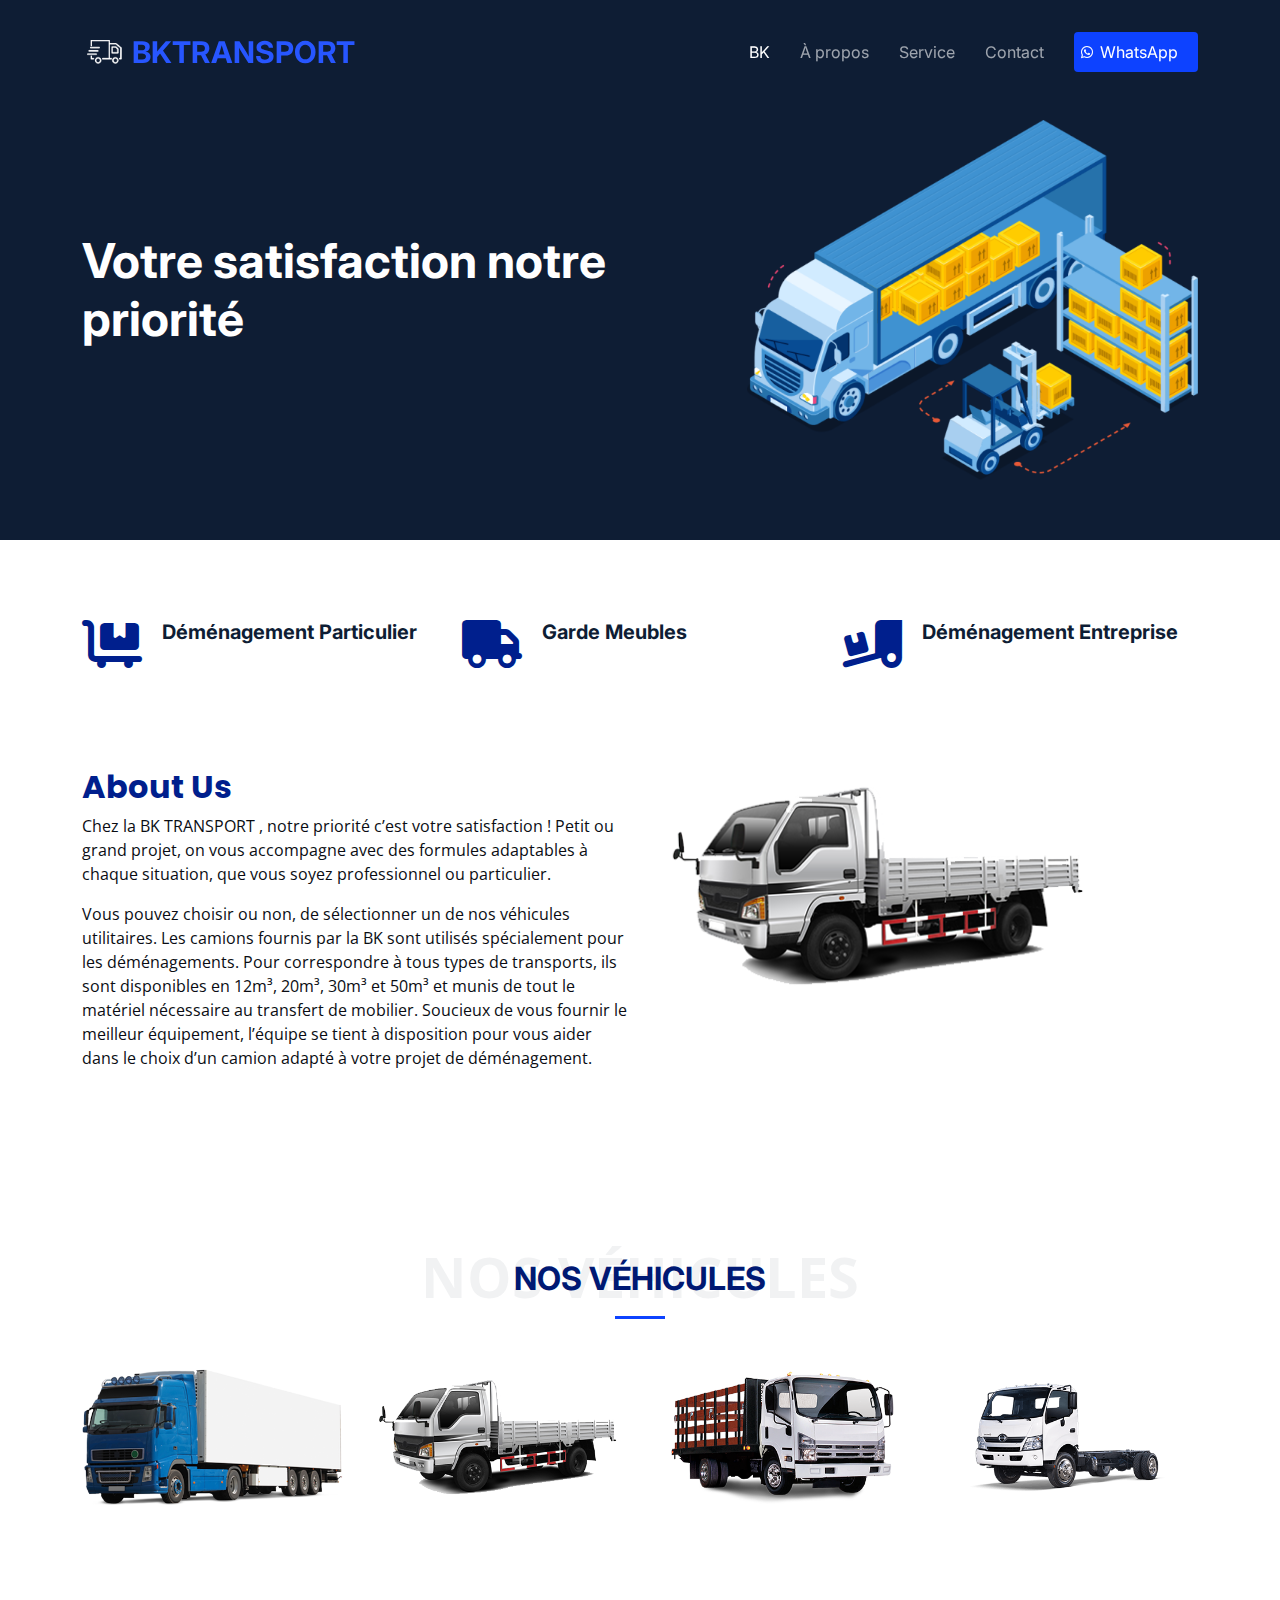
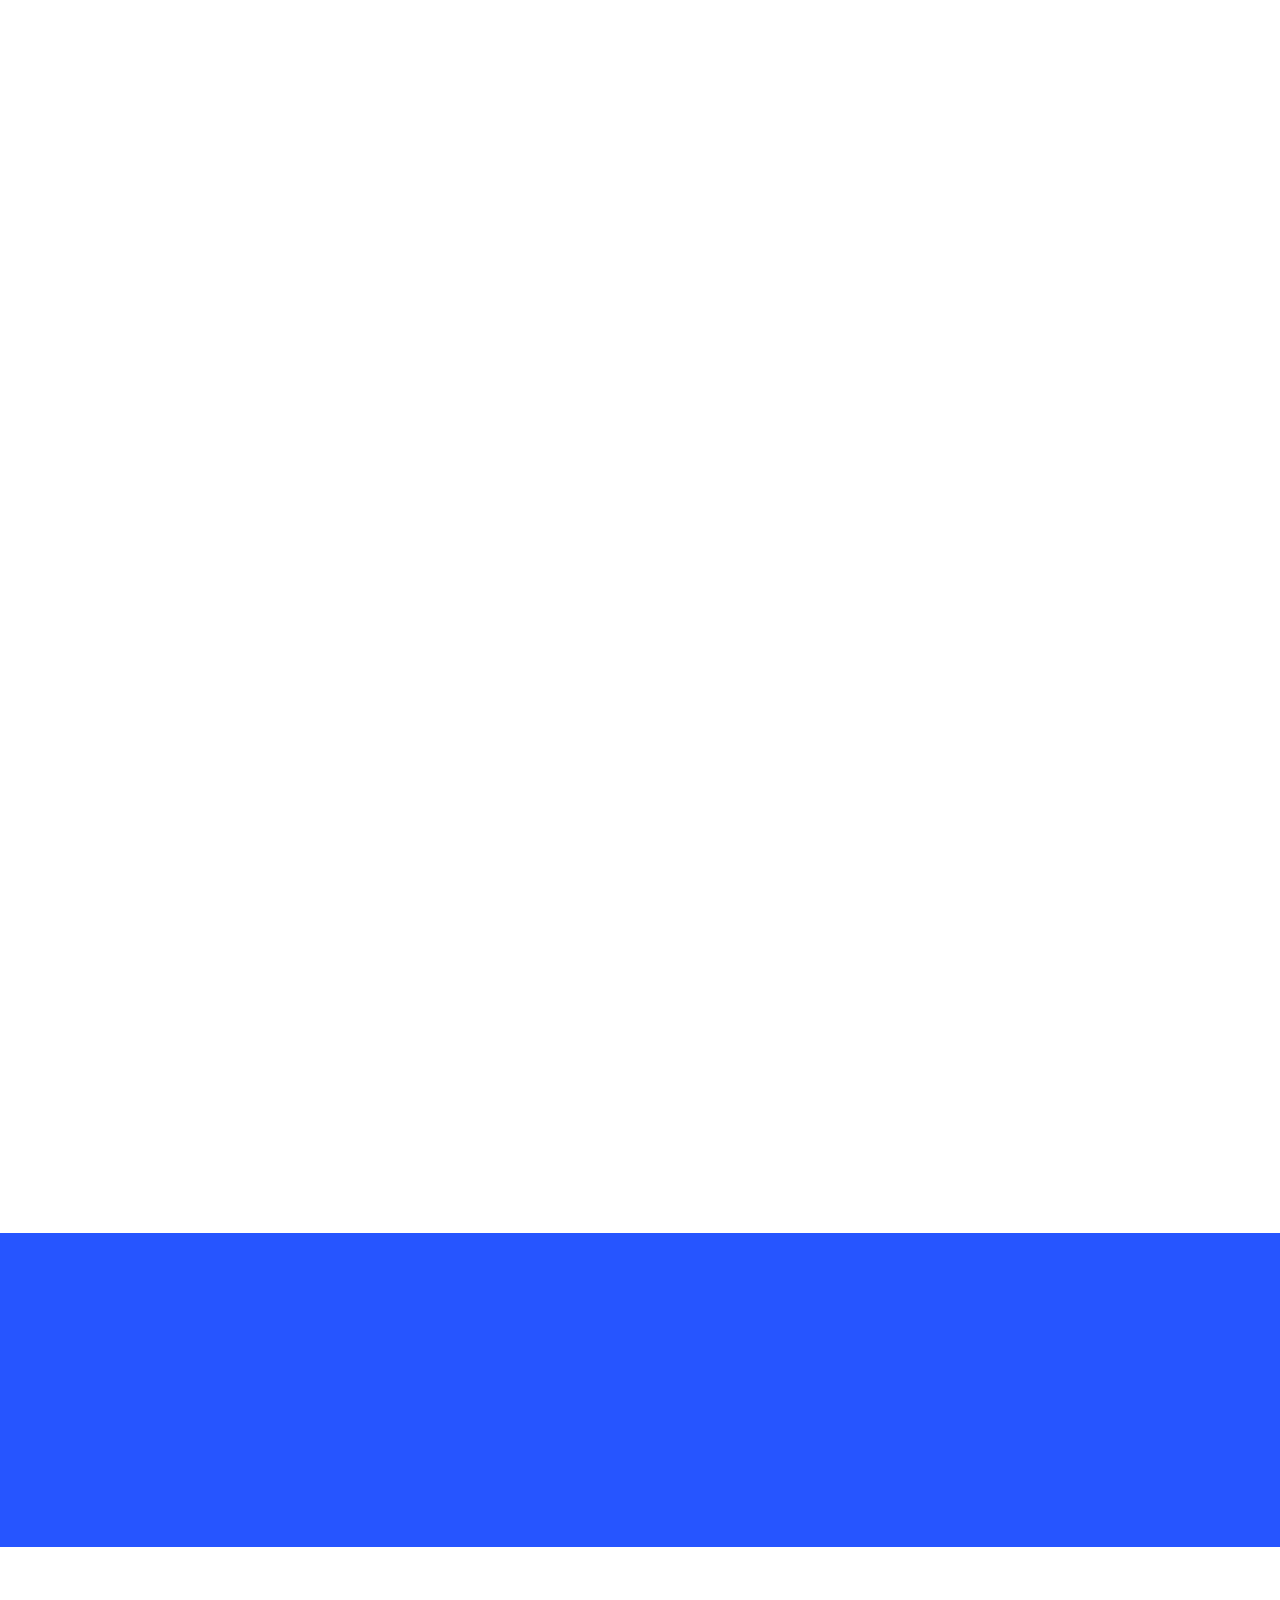
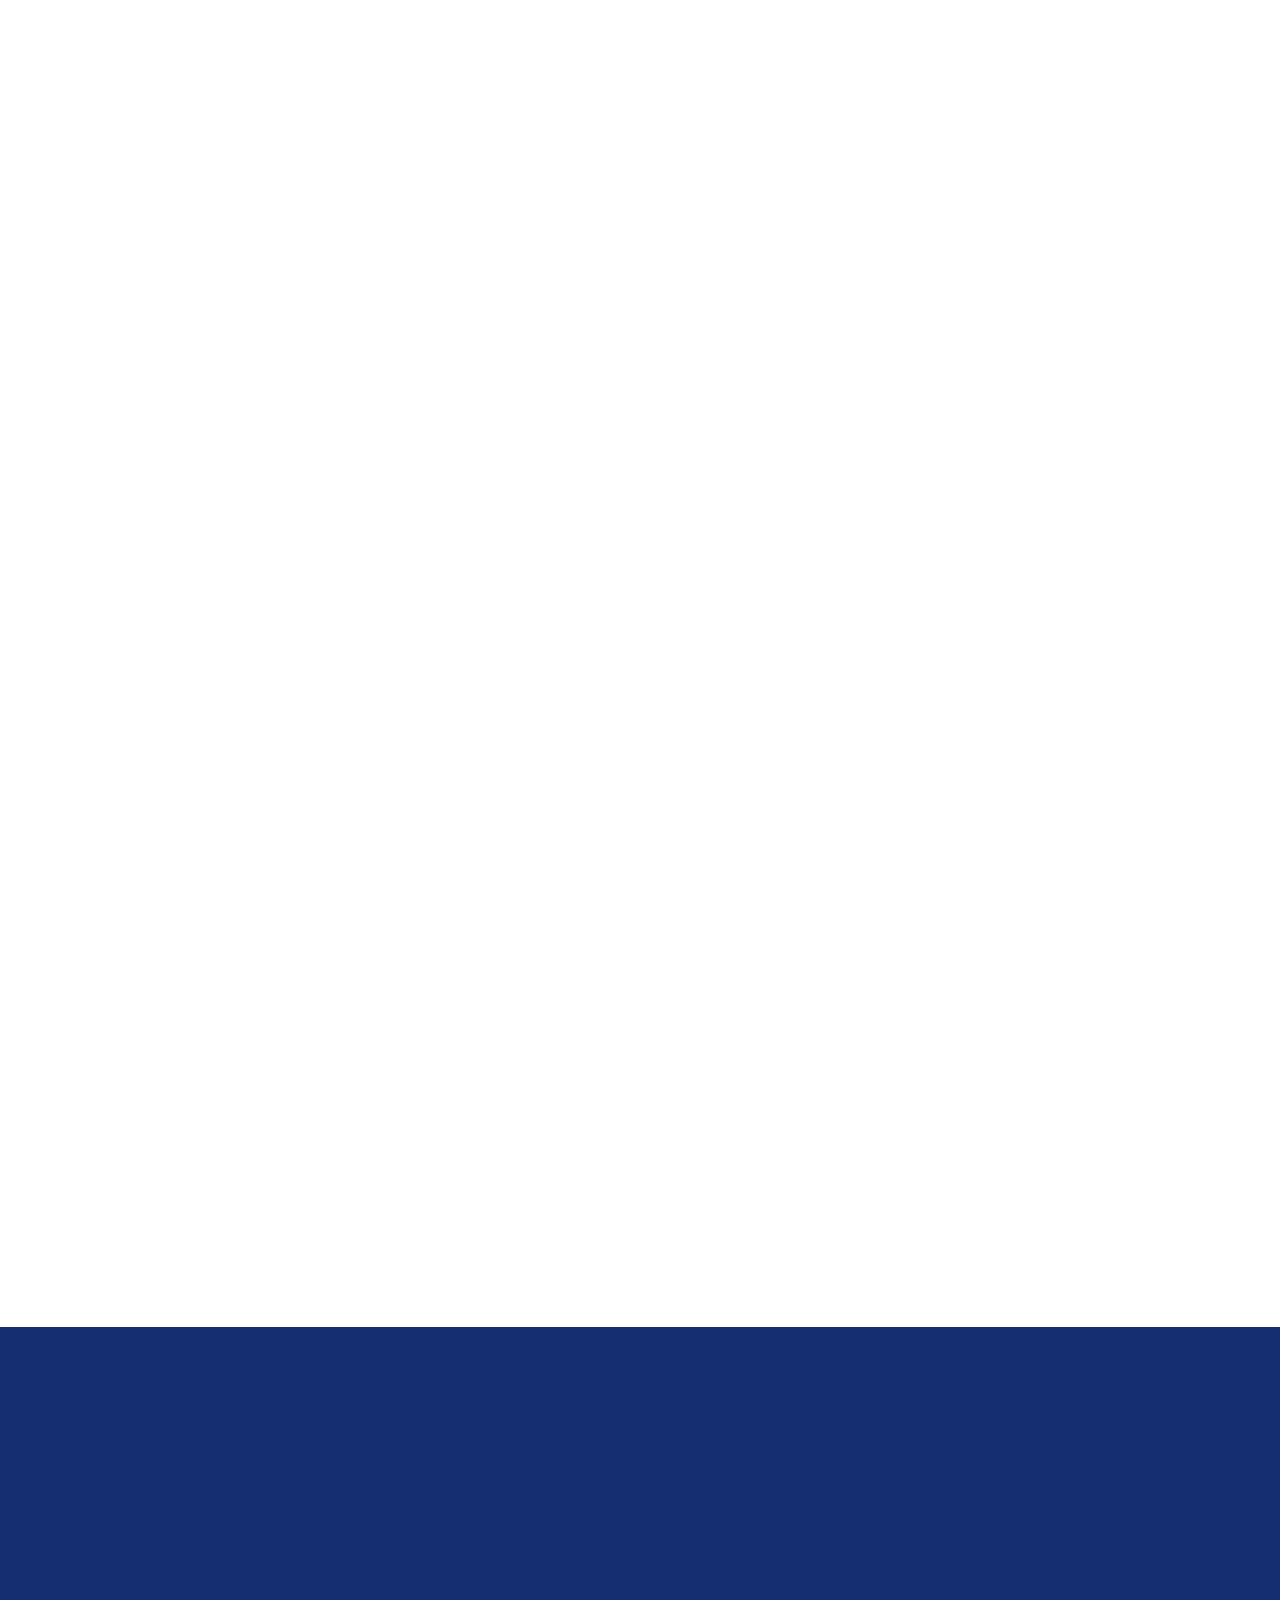
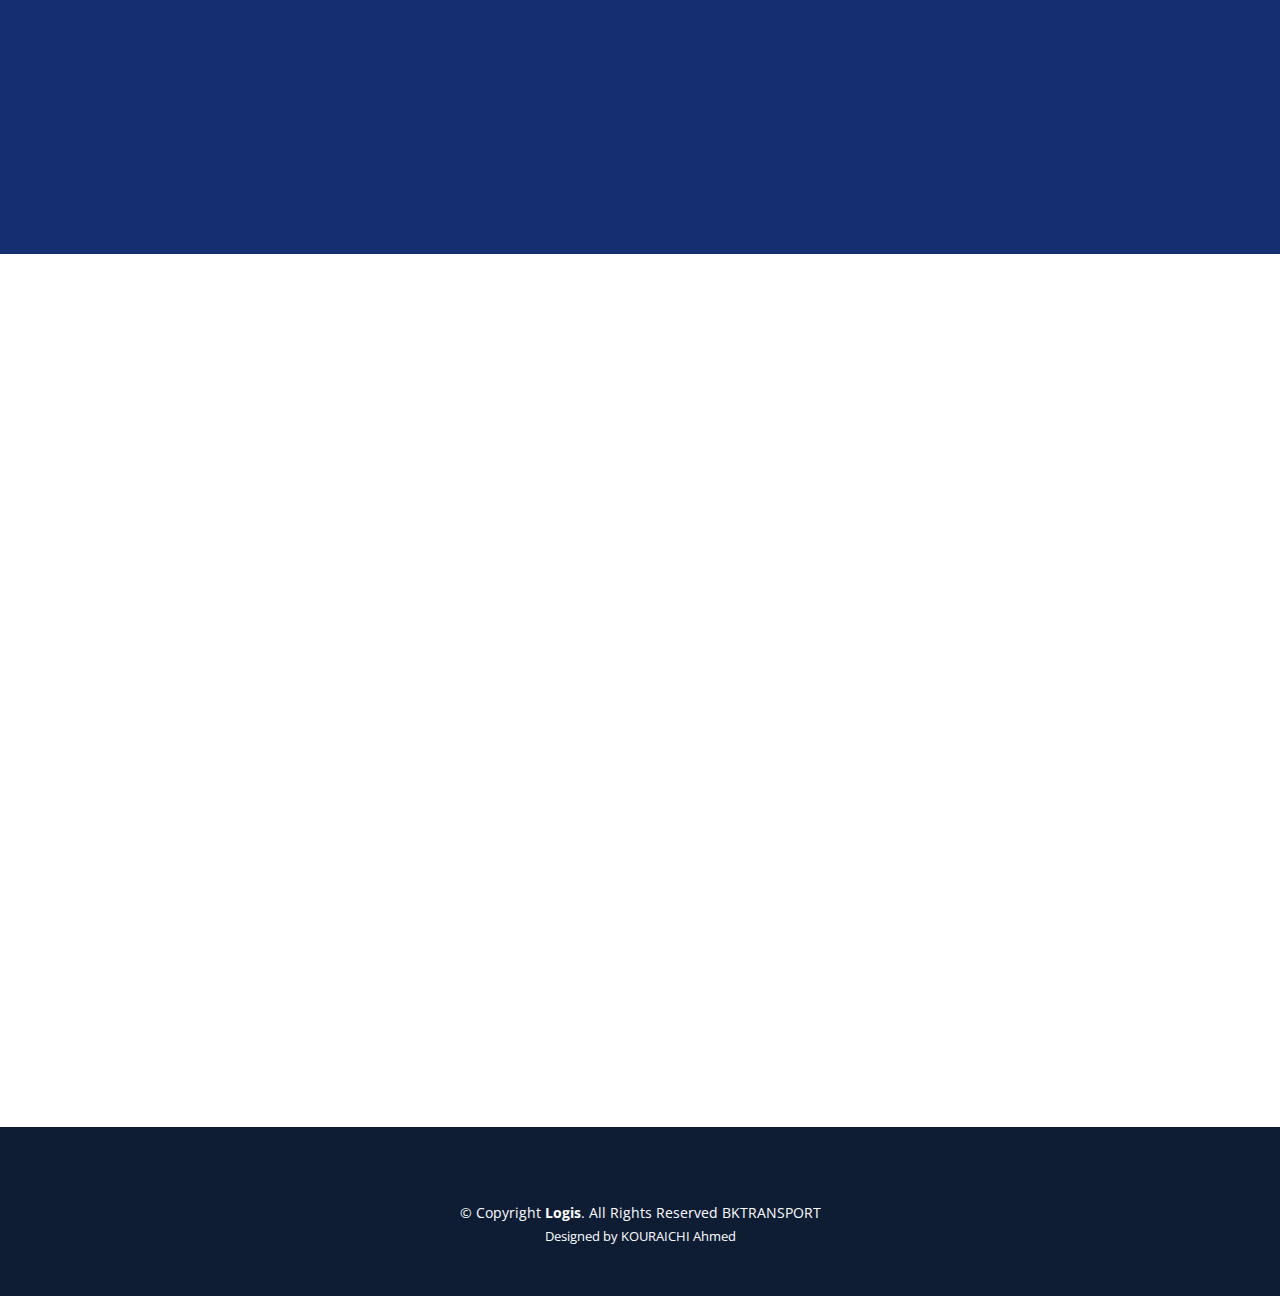
<file: index.html>
<!DOCTYPE html>
<html lang="en">

<head>
  <meta charset="utf-8">
  <meta content="width=device-width, initial-scale=1.0" name="viewport">

  <title>BK TRANSOPORT DEMENAGEMENT DEMENTAGE MEUBLE </title>
  <meta content="demenagement bk transport marchendise " name="description">
  <meta content="" name="keywords">

  <!-- Favicons -->
  <link href="assets/img/images/logobk.JPG" rel="icon">
  <link href="assets/img/images/logobk.JPG"rel="apple-touch-icon">

  <!-- Google Fonts -->
  <link rel="preconnect" href="https://fonts.googleapis.com">
  <link rel="preconnect" href="https://fonts.gstatic.com" crossorigin>
  <link href="https://fonts.googleapis.com/css2?family=Open+Sans:ital,wght@0,300;0,400;0,500;0,600;0,700;1,300;1,400;1,600;1,700&family=Poppins:ital,wght@0,300;0,400;0,500;0,600;0,700;1,300;1,400;1,500;1,600;1,700&family=Inter:ital,wght@0,300;0,400;0,500;0,600;0,700;1,300;1,400;1,500;1,600;1,700&display=swap" rel="stylesheet">

  <!-- Vendor CSS Files -->
  <link href="assets/vendor/bootstrap/css/bootstrap.min.css" rel="stylesheet">
  <link href="assets/vendor/bootstrap-icons/bootstrap-icons.css" rel="stylesheet">
  <link href="assets/vendor/fontawesome-free/css/all.min.css" rel="stylesheet">
  <link href="assets/vendor/glightbox/css/glightbox.min.css" rel="stylesheet">
  <link href="assets/vendor/swiper/swiper-bundle.min.css" rel="stylesheet">
  <link href="assets/vendor/aos/aos.css" rel="stylesheet">

  <!-- Template Main CSS File -->
  <link href="assets/css/main.css" rel="stylesheet">

  <!-- =======================================================
  * Template Name: Logis
  * Updated: Jan 29 2024 with Bootstrap v5.3.2
  * Template URL: https://bootstrapmade.com/logis-bootstrap-logistics-website-template/
  * Author: BootstrapMade.com
  * License: https://bootstrapmade.com/license/
  ======================================================== -->
</head>

<body>

  <!-- ======= Header ======= -->
  <header id="header" class="header d-flex align-items-center fixed-top">
    <div class="container-fluid container-xl d-flex align-items-center justify-content-between">

      <a style="color: #2756FF;" href="index.html" class="logo d-flex align-items-center">
        <!-- Uncomment the line below if you also wish to use an image logo -->
        <img src="assets/img/images/ser3.png"  style="color: #2756FF;"  alt="demenagement bk transport marchendise">
        <h1 style="color: #2756FF;">BKTRANSPORT </h1>
      </a>

      <i class="mobile-nav-toggle mobile-nav-show bi bi-list"></i>
      <i class="mobile-nav-toggle mobile-nav-hide d-none bi bi-x"></i>
      <nav id="navbar" class="navbar">
        <ul>
          <li><a href="index.html" class="active">BK</a></li>
          <li><a href="#about">À propos</a></li>
          <li><a href="#service">Service</a></li>
          
          <li><a href="#contact">Contact</a></li>
          <li><a class="get-a-quote" href="https://wa.me/0033782859062?text=What's%20up%3F" target="_blank" style="padding-left: 2px;"> <i class="bi bi-whatsapp" style="margin-right: 7px;"></i>WhatsApp</a></li>
        </ul>
      </nav><!-- .navbar -->

    </div>
  </header><!-- End Header -->
  <!-- End Header -->

  <!-- ======= Hero Section ======= -->
  <section id="hero" class="hero d-flex align-items-center">
    <div class="container">
      <div class="row gy-4 d-flex justify-content-between">
        <div class="col-lg-6 order-2 order-lg-1 d-flex flex-column justify-content-center">
          <h2 data-aos="fade-up">Votre satisfaction notre priorité</h2>
<!--           <h2 data-aos="fade-up" data-aos-delay="100">Simplifiez la livraison de vos matériaux lourds et volumineux  vos  démenagement avec BKTRANSPORT </h2>
 -->          </div>
          <div class="col-lg-5 order-1 order-lg-2 hero-img" data-aos="zoom-out">
            <img src="assets/img/demenagement/Illustration-camion-600x479.png" class="img-fluid mb-3 mb-lg-0" alt="demenagement bk transport marchendise" style="width: 500px;">
          </div>
        </div>

       

      </div>
    </div>
  </section><!-- End Hero Section -->

  <main id="main">

  

    <!-- ======= Featured Services Section ======= -->
    <section id="featured-services" class="featured-services">
      <div class="container">

        <div class="row gy-4">

          <div class="col-lg-4 col-md-6 service-item d-flex" data-aos="fade-up">
            <div class="icon flex-shrink-0"><i class="fa-solid fa-cart-flatbed"></i></div>
            <div>
              <h4 class="title">Déménagement Particulier</h4>
<!--               <p class="description">Voluptatum deleniti atque corrupti quos dolores et quas molestias excepturi sint occaecati cupiditate non provident</p>
 -->            </div>
          </div>
          <!-- End Service Item -->

          <div class="col-lg-4 col-md-6 service-item d-flex" data-aos="fade-up" data-aos-delay="100">
            <div class="icon flex-shrink-0"><i class="fa-solid fa-truck"></i></div>
            <div>
              <h4 class="title">Garde Meubles </h4>
            </div>
          </div><!-- End Service Item -->

          <div class="col-lg-4 col-md-6 service-item d-flex" data-aos="fade-up" data-aos-delay="200">
            <div class="icon flex-shrink-0"><i class="fa-solid fa-truck-ramp-box"></i></div>
            <div>
              <h4 class="title">Déménagement Entreprise</h4>
            </div>
          </div><!-- End Service Item -->

        </div>

      </div>
    </section><!-- End Featured Services Section -->

    <!-- ======= About Us Section ======= -->
    <section id="about" class="about pt-0">
      <div class="container" data-aos="fade-up">

        <div class="row gy-4">
          <div class="col-lg-5 position-relative align-self-start order-lg-last order-first">
            <img src="assets/img/images/truc1.png" class="img-fluid" alt="demenagement bk transport marchendise" width="100%" style="margin-top: auto;">
          </div>
          <div class="col-lg-6 content order-last  order-lg-first">
            <h3>About Us</h3>
            <p class="text-align"
          >
              Chez la BK TRANSPORT , notre priorité c’est votre satisfaction ! Petit ou grand projet, on vous accompagne avec des formules adaptables à chaque situation, que vous soyez professionnel ou particulier.
            </p>
            <p>
              Vous pouvez choisir ou non, de sélectionner un de nos véhicules utilitaires. Les camions fournis par la BK sont utilisés spécialement pour les déménagements.
               Pour correspondre à tous types de transports, ils sont disponibles en 12m³, 20m³, 30m³ et 50m³ et munis de tout le matériel nécessaire au transfert de mobilier. Soucieux de vous fournir le meilleur équipement, 
              l’équipe se tient à disposition pour vous aider dans le choix d’un camion adapté à votre projet de déménagement.
            </p>
          
          </div>
        </div>

      </div>
    </section><!-- End About Us Section -->

    <section class="section-padding">
      <div class="container">
          <div class="row">

            <div class="section-header">
              <span style="text-transform: uppercase;">nos véhicules</span>
              <h2 style="text-transform: uppercase;" >nos véhicules </h2>
    
            </div>

              <div class="col-lg-3 col-md-6 col-12 mb-4 mb-lg-0 mb-md-4">
                  <div class="featured-block d-flex justify-content-center align-items-center">
                      <div  class="d-block">
                          <img src="assets/img/images/track.png" class="featured-block-image img-fluid" alt="">

                          </strong> </p>
                        </div>
                  </div>
              </div>

              <div class="col-lg-3 col-md-6 col-12 mb-4 mb-lg-0 mb-md-4">
                  <div class="featured-block d-flex justify-content-center align-items-center">
                      <div  class="d-block">
                          <img src="assets/img/images/truc1.png" class="featured-block-image img-fluid" alt="demenagement bk transport marchendise">

                      </div>
                  </div>
              </div>

              <div class="col-lg-3 col-md-6 col-12 mb-4 mb-lg-0 mb-md-4">
                  <div class="featured-block d-flex justify-content-center align-items-center">
                      <div href="donate.html" class="d-block">
                        <img src="assets/img/images/truc2.png" class="featured-block-image img-fluid" alt="demenagement bk transport marchendise">

                      </div>
                  </div>
              </div>

             <div class="col-lg-3 col-md-6 col-12 mb-4 mb-lg-0 mb-md-4">
                  <div class="featured-block d-flex justify-content-center align-items-center">
                      <div  class="d-block">
                        <img src="assets/img/images/truc3.png" class="featured-block-image img-fluid" alt="demenagement bk transport marchendise">

                      </a>
                  </div>
              </div>
          </div>




       
      </div>
  </section>

   

          
      

    <!-- ======= Services Section ======= -->
    <section id="service" class="services pt-0">
      <div class="container" data-aos="fade-up">

        <div class="section-header">
          <span>NOS SERVICES</span>
          <h2>NOS SERVICES </h2>

        </div>

        <div class="row gy-4">

          <div class="col-lg-4 col-md-6" data-aos="fade-up" data-aos-delay="100">
            <div class="card">
              <div class="card-img">
                <img src="assets/img/storage-service.jpg" alt="demenagement bk transport marchendise" class="img-fluid">
              </div>
              <h3><div href="service-details.html" class="stretched-link">Transport</div></h3>
              <p> Le transport des biens d'un endroit à un autre est l'un des services fondamentaux d'une société de déménagement. Cela implique le chargement des biens dans 
                le véhicule de transport, leur déplacement en toute sécurité vers la destination souhaitée, et le déchargement à l'arrivée.</p>
            </div>
          </div><!-- End Card Item -->

          <div class="col-lg-4 col-md-6" data-aos="fade-up" data-aos-delay="200">
            <div class="card">
              <div class="card-img">
                <img src="assets/img/packaging-service.jpg" alt="" class="img-fluid">
              </div>
              <h3><div href="service-details.html" class="stretched-link">Emballage et Déballage </div></h3>
              <p>Des professionnels peuvent emballer vos biens de manière sûre et efficace avant le déménagement, et déballer à l'arrivée.</p>
            </div>
          </div><!-- End Card Item -->

          <div class="col-lg-4 col-md-6" data-aos="fade-up" data-aos-delay="300">
            <div class="card">
              <div class="card-img">
                <img src="assets/img/images/meuble.png" alt="" class="img-fluid">
              </div>
              <h3><div   class="stretched-link">Démontage et Remontage de Meubles</div></h3>
              <p>Des experts peuvent démonter les meubles encombrants et les remonter dans votre nouveau lieu de résidence, assurant ainsi un transfert en toute sécurité.</p>
            </div>
          </div><!-- End Card Item -->

          <div class="col-lg-4 col-md-6" data-aos="fade-up" data-aos-delay="400">
            <div class="card">
              <div class="card-img">
                <img src="assets/img/trucking-service.jpg" alt="" class="img-fluid">
              </div>
              <h3><div href="service-details.html" class="stretched-link">Manutention d'Objets Lourds </div></h3>
              <p>Dicta quam similique quia architecto eos nisi aut ratione aut ipsum reiciendis sit doloremque oluptatem aut et molestiae ut et nihil</p>
            </div>
          </div><!-- End Card Item -->

          <div class="col-lg-4 col-md-6" data-aos="fade-up" data-aos-delay="500">
            <div class="card">
              <div class="card-img">
                <img src="assets/img/demenagement/netoyage.jpg" alt="demenagement bk transport marchendise" class="img-fluid">
              </div>
              <h3><div href="service-details.html" class="stretched-link">Nettoyage après Déménagement </div></h3>
              <p>Une option supplémentaire pourrait être un service de nettoyage pour assurer que l'ancienne résidence est laissée dans un état impeccable après le déménagement.</p>
            </div>
          </div><!-- End Card Item -->

          <div class="col-lg-4 col-md-6" data-aos="fade-up" data-aos-delay="600">
            <div class="card">
              <div class="card-img">
                <img src="assets/img/warehousing-service.jpg" alt="demenagement bk transport marchendise" class="img-fluid">
              </div>
              <h3><div  class="stretched-link">Service de Stockage</></h3>
              <p>Si nécessaire, la société peut également offrir des solutions de stockage sécurisées pour vos biens, avant ou après le déménagement</p>
            </div>
          </div><!-- End Card Item -->

        </div>

      </div>
    </section><!-- End Services Section -->

    <!-- ======= Call To Action Section ======= -->
    <section id="call-to-action" class="call-to-action">
      <div class="container" data-aos="zoom-out">

        <div class="row justify-content-center">
          <div class="col-lg-8 text-center">
            <h3>Besoin d'aide pour votre déménagement?</h3>
<!--             <p> Duis aute irure dolor in reprehenderit in voluptate velit esse cillum dolore eu fugiat nulla pariatur. Excepteur sint occaecat cupidatat non proident, sunt in culpa qui officia deserunt mollit anim id est laborum.</p>
 -->            <a class="cta-btn" href="tel:+33782859062">Appelez BK Transport</a>
          </div>
        </div>

      </div>
    </section><!-- End Call To Action Section -->

    <!-- ======= Features Section ======= -->
    <section id="features" class="features">
      <div class="container">

        <div class="row gy-4 align-items-center features-item" data-aos="fade-up">

          <div class="col-md-5">
            <img src="assets/img/demenagement/transition.JPG" class="img-fluid" alt="demenagement bk transport marchendise">
          </div>
          <div class="col-md-7">
            <h3>Transition Professionnelle En Toute Sérénité.</h3>
            <p class="fst-italic">
              Nous vous offrons une transition professionnelle sans stress. Notre équipe expérimentée gère chaque étape du processus avec précision, de l’emballage à la livraison. Profitez d’un déménagement en toute sérénité pour vous concentrer sur l’essentiel de votre entreprise..
            </p>
            <ul>
              <li><i class="bi bi-check"></i>Gestion des Biens Sensibles.</li>
              <li><i class="bi bi-check"></i> Déménagement sur Site ou Inter-sites.</li>
              <li><i class="bi bi-check"></i> Suivi Personnalisé et Service.</li>
            </ul>
          </div>
        </div><!-- Features Item -->

        <div class="row gy-4 align-items-center features-item" data-aos="fade-up">
          <div class="col-md-5 order-1 order-md-2">
            <img src="assets/img/demenagement/carton.JPG" class="img-fluid" alt="">
          </div>
          <div class="col-md-7 order-2 order-md-1">
            <h3>Cartons Et Matériels De Qualité Professionnelle</h3>
            <p class="fst-italic">
              Nous utilisons uniquement du matériel professionnel de haute qualité, y compris des cartons résistants, du papier bulle.....
            </p>
            <p>
              Préparer ses affaires pour un déménagement nécessite du temps et du matériel. L’entreprise de déménagement La Générale du Déménagement offre un service d’emballage et de mise en carton qui vous dispense de cette tâche. Des professionnels prennent en charge le démontage des meubles et l’emballage de vos effets personnels, vous offrant ainsi un déménagement sans tracas.
            </p>
          </div>
        </div><!-- Features Item -->

        <div class="row gy-4 align-items-center features-item" data-aos="fade-up">
          <div class="col-md-5">
            <img src="assets/img/demenagement/profetionnel.JPG" class="img-fluid" alt="">
          </div>
          <div class="col-md-7">
            <h3>Expertise Professionnelle Pour Déménagements Sans Souci</h3>
            <p>La socite  du Déménagement  BK à Paris est votre partenaire de confiance pour des déménagements professionnels sans tracas. Forts de notre expertise et de notre engagement envers l’excellence, nous nous spécialisons dans les déménagements pour entreprises de toutes tailles. Notre équipe dévouée assure une planification minutieuse, une exécution efficace et une livraison sécurisée à votre nouvelle destination. Que vous ayez besoin de déménager un petit bureau ou une grande entreprise, vous pouvez compter sur nous pour un service professionnel de qualité supérieure..</p>
            <ul>
              <li><i class="bi bi-check"></i> 
                Expertise et Dévouement à Votre Service</li>
              <li><i class="bi bi-check"></i>  Emballage et Manutention Professionnels.</li>
              <li><i class="bi bi-check"></i> Déménagement de Bureaux Clés en Main.</li>
            </ul>
          </div>
        </div><!-- Features Item -->

      <!-- Features Item -->

      </div>
    </section><!-- End Features Section -->


    <!-- ======= Testimonials Section ======= -->
    <section id="testimonials" class="testimonials">
      <div class="container">

        <div class="slides-1 swiper" data-aos="fade-up">
          <div class="swiper-wrapper">

            <div class="swiper-slide">
              <div class="testimonial-item">
                <img src="assets/img/testimonials/testimonials-1.jpg" class="testimonial-img" alt="">
                <h3>Saul Goodman</h3>
              <!--   <h4>Ceo &amp; Founder</h4> -->
                <div class="stars">
                  <i class="bi bi-star-fill"></i><i class="bi bi-star-fill"></i><i class="bi bi-star-fill"></i><i class="bi bi-star-fill"></i><i class="bi bi-star-fill"></i>
                </div>
                <p>
                  <i class="bi bi-quote quote-icon-left"></i>
                la société de déménagement bk communiquait efficacement avec vous à chaque étape du processus, cela ajoute à une expérience positive.


                  <i class="bi bi-quote quote-icon-right"></i>
                </p>
              </div>
            </div><!-- End testimonial item -->

            <div class="swiper-slide">
              <div class="testimonial-item">
                <img src="assets/img/testimonials/testimonials-2.jpg" class="testimonial-img" alt="">
                <h3>bedoui Salah</h3>
         
                <div class="stars">
                  <i class="bi bi-star-fill"></i><i class="bi bi-star-fill"></i><i class="bi bi-star-fill"></i><i class="bi bi-star-fill"></i><i class="bi bi-star-fill"></i>
                </div>
                <p>
                  <i class="bi bi-quote quote-icon-left"></i>
                  rofessionnalisme : Mentionnez si l'équipe de déménagement était professionnelle dans son approche, depuis la planification jusqu'à l'exécution du déménagement.
                  <i class="bi bi-quote quote-icon-right"></i>
                </p>
              </div>
            </div><!-- End testimonial item -->

            <div class="swiper-slide">
              <div class="testimonial-item">
                <img src="assets/img/testimonials/testimonials-3.jpg" class="testimonial-img" alt="">
                <h3>Jena Karlis</h3>
               <div class="stars">
                  <i class="bi bi-star-fill"></i><i class="bi bi-star-fill"></i><i class="bi bi-star-fill"></i><i class="bi bi-star-fill"></i><i class="bi bi-star-fill"></i>
                </div>
                <p>
                  <i class="bi bi-quote quote-icon-left"></i>
                  
                  L'expérience  avec BK Transport est exceptionnelle grâce à leur approche collaborative, leur leadership inspirant et leur engagement indéfectible envers l'excellence opérationnelle.
                  <i class="bi bi-quote quote-icon-right"></i>
                </p>
              </div>
            </div><!-- End testimonial item -->

            <div class="swiper-slide">
              <div class="testimonial-item">
                <img src="assets/img/testimonials/testimonials-1.jpg" class="testimonial-img" alt="">
                <h3>David Grammatico
                </h3>

                <div class="stars">
                  <i class="bi bi-star-fill"></i><i class="bi bi-star-fill"></i><i class="bi bi-star-fill"></i><i class="bi bi-star-fill"></i><i class="bi bi-star-fill"></i>
                </div>
                <p>
                  <i class="bi bi-quote quote-icon-left"></i>
                  Je viens de terminer mon déménagement avec la société de transport BK et je suis extrêmement satisfait de leur service. L'équipe était ponctuelle, professionnelle et très efficace. Mes affaires ont été manipulées avec le plus grand soin, et tout est arrivé à destination en parfait état. Je recommande vivement BK Transport à quiconque recherche une entreprise fiable et de confiance pour leur déménagement
                </p>
              </div>
            </div><!-- End testimonial item -->

            <div class="swiper-slide">
              <div class="testimonial-item">
                <img src="assets/img/testimonials/testimonials-5.jpg" class="testimonial-img" alt="">
                <h3>John Larson</h3>
             
                <div class="stars">
                  <i class="bi bi-star-fill"></i><i class="bi bi-star-fill"></i><i class="bi bi-star-fill"></i><i class="bi bi-star-fill"></i><i class="bi bi-star-fill"></i>
                </div>
                <p>
                  <i class="bi bi-quote quote-icon-left"></i>
                  Je suis très impressionné par la façon dont BK Transport a géré mon déménagement. Leur équipe était très bien organisée et efficace, et ils ont pris grand soin de mes biens tout au long du processus. De plus, leur service à la clientèle était exceptionnel - ils étaient toujours disponibles pour répondre à mes questions et me tenir informé à chaque étape du déménagement. Je n'hésiterais pas à faire à nouveau appel à eux à l'avenir et je les recommande vivement à tous ceux qui ont besoin d'une société de transport fiable et professionnelle
                  <i class="bi bi-quote quote-icon-right"></i>
                </p>
              </div>
            </div><!-- End testimonial item -->

          </div>
          <div class="swiper-pagination"></div>
        </div>

      </div>
    </section><!-- End Testimonials Section -->



    <!-- ======= Contact Section ======= -->
    <section id="contact" class="contact">
      <div class="container" data-aos="fade-up">
        <p>

        </p>

        <div>
          <iframe style="border:0; width: 100%; height: 340px;" src="https://www.google.com/maps/embed?pb=!1m18!1m12!1m3!1d2626.6474357818506!2d2.322668892524785!3d48.82678802900876!2m3!1f0!2f0!3f0!3m2!1i1024!2i768!4f13.1!3m3!1m2!1s0x47e671b1d3b82d63%3A0x3091951fef391392!2sRue%20Leneveux%2C%2075014%20Paris!5e0!3m2!1sen!2sfr!4v1709311007758!5m2!1sen!2sfr" frameborder="0" allowfullscreen></iframe>
        </div><!-- End Google Maps -->

        <div class="row gy-4 mt-4">

          <div class="col-lg-4">

            <div class="info-item d-flex">
              <i class="bi bi-geo-alt flex-shrink-0"></i>
              <div>
                <h4>Emplacement</h4>
                <p>4 rue Leneveux, 75014 Paris </p>
              </div>
            </div><!-- End Info Item -->

            <div class="info-item d-flex">
              <i class="bi bi-envelope flex-shrink-0"></i>
              <div>
                <h4>Email:</h4>
                <p>bktransportmarchandis@gmail.com</p>
              </div>
            </div><!-- End Info Item -->

            <div class="info-item d-flex">
              <i class="bi bi-phone flex-shrink-0"></i>
              <div>
                <h4>Appel:</h4>
                <p>+33782859062 </p>
              </div>
            </div><!-- End Info Item -->

          </div>

          <div class="col-lg-8">
            <P>Ou, vous pouvez simplement envoyer un e-mail :bktransportmarchandis@gmail.com </P>
            <form action="send_email.php" method="post" role="form" class="php-email-form">
              <div class="row">
            
                <div class="col-md-6 form-group">
                  <input type="text" name="name" class="form-control" id="name" placeholder="votre nom" required>
                </div>
                <div class="col-md-6 form-group mt-3 mt-md-0">
                  <input type="email" class="form-control" name="email" id="email" placeholder="Votre e-mail" required>
                </div>
              </div>
             <!--  <div class="form-group mt-3">
                <input type="text" class="form-control" name="subject" id="subject" placeholder="Sujet" required>
              </div> -->
              <div class="form-group mt-3">
                <textarea class="form-control" name="message" rows="5" placeholder="Message" required></textarea>
              </div>
              <div class="my-3">
                <div class="loading">Loading</div>
                <div class="error-message"></div>
                <div class="sent-message">Votre message a été envoyé. Merci!</div>
              </div>
              <div class="text-center"><button type="submit">Envoyer</button></div>
            </form>
          </div><!-- End Contact Form -->

        </div>

      </div>
    </section><!-- End Contact Section -->

  
   

  </main><!-- End #main -->

  <!-- ======= Footer ======= -->
  <footer id="footer" class="footer">

    <div class="container text-center>
      <div class="row ">
        <div class="col-lg-12 col-md-12 footer-info">
          <div  class="logo d-flex align-items-center text-center">
            <!-- Uncomment the line below if you also wish to use an image logo -->
            <!-- <img src="assets/img/images/ser3.png" alt="">
            <h1>BKTRANSPORT </h1> -->
          </div>
      <!--   <div class="social-links d-flex mt-4">
            <a href="#" class="twitter"><i class="bi bi-twitter"></i></a>
            <a href="#" class="facebook"><i class="bi bi-facebook"></i></a>
            <a href="#" class="instagram"><i class="bi bi-instagram"></i></a>
            <a href="#" class="linkedin"><i class="bi bi-linkedin"></i></a>
          </div> -->
        </div>

      

     

      

      </div>
    </div>

    <div class="container text-center">
      <div class="copyright">
        &copy; Copyright <strong><span>Logis</span></strong>. All Rights Reserved BKTRANSPORT
      </div>
      <div class="credits">
       
        Designed by <a href="https://www.linkedin.com/in/ahmed-kouraichi-637335120/ " target="_blank">KOURAICHI Ahmed</a>
      </div>
    </div>

  </footer><!-- End Footer -->
  <!-- End Footer -->

  <a href="#" class="scroll-top d-flex align-items-center justify-content-center"><i class="bi bi-arrow-up-short"></i></a>

  <div id="preloader"></div>

  <!-- Vendor JS Files -->
  <script src="assets/vendor/bootstrap/js/bootstrap.bundle.min.js"></script>
  <script src="assets/vendor/purecounter/purecounter_vanilla.js"></script>
  <script src="assets/vendor/glightbox/js/glightbox.min.js"></script>
  <script src="assets/vendor/swiper/swiper-bundle.min.js"></script>
  <script src="assets/vendor/aos/aos.js"></script>
  <script src="assets/vendor/php-email-form/validate.js"></script>

  <!-- Template Main JS File -->
  <script src="assets/js/main.js"></script>

</body>

</html>
</file>
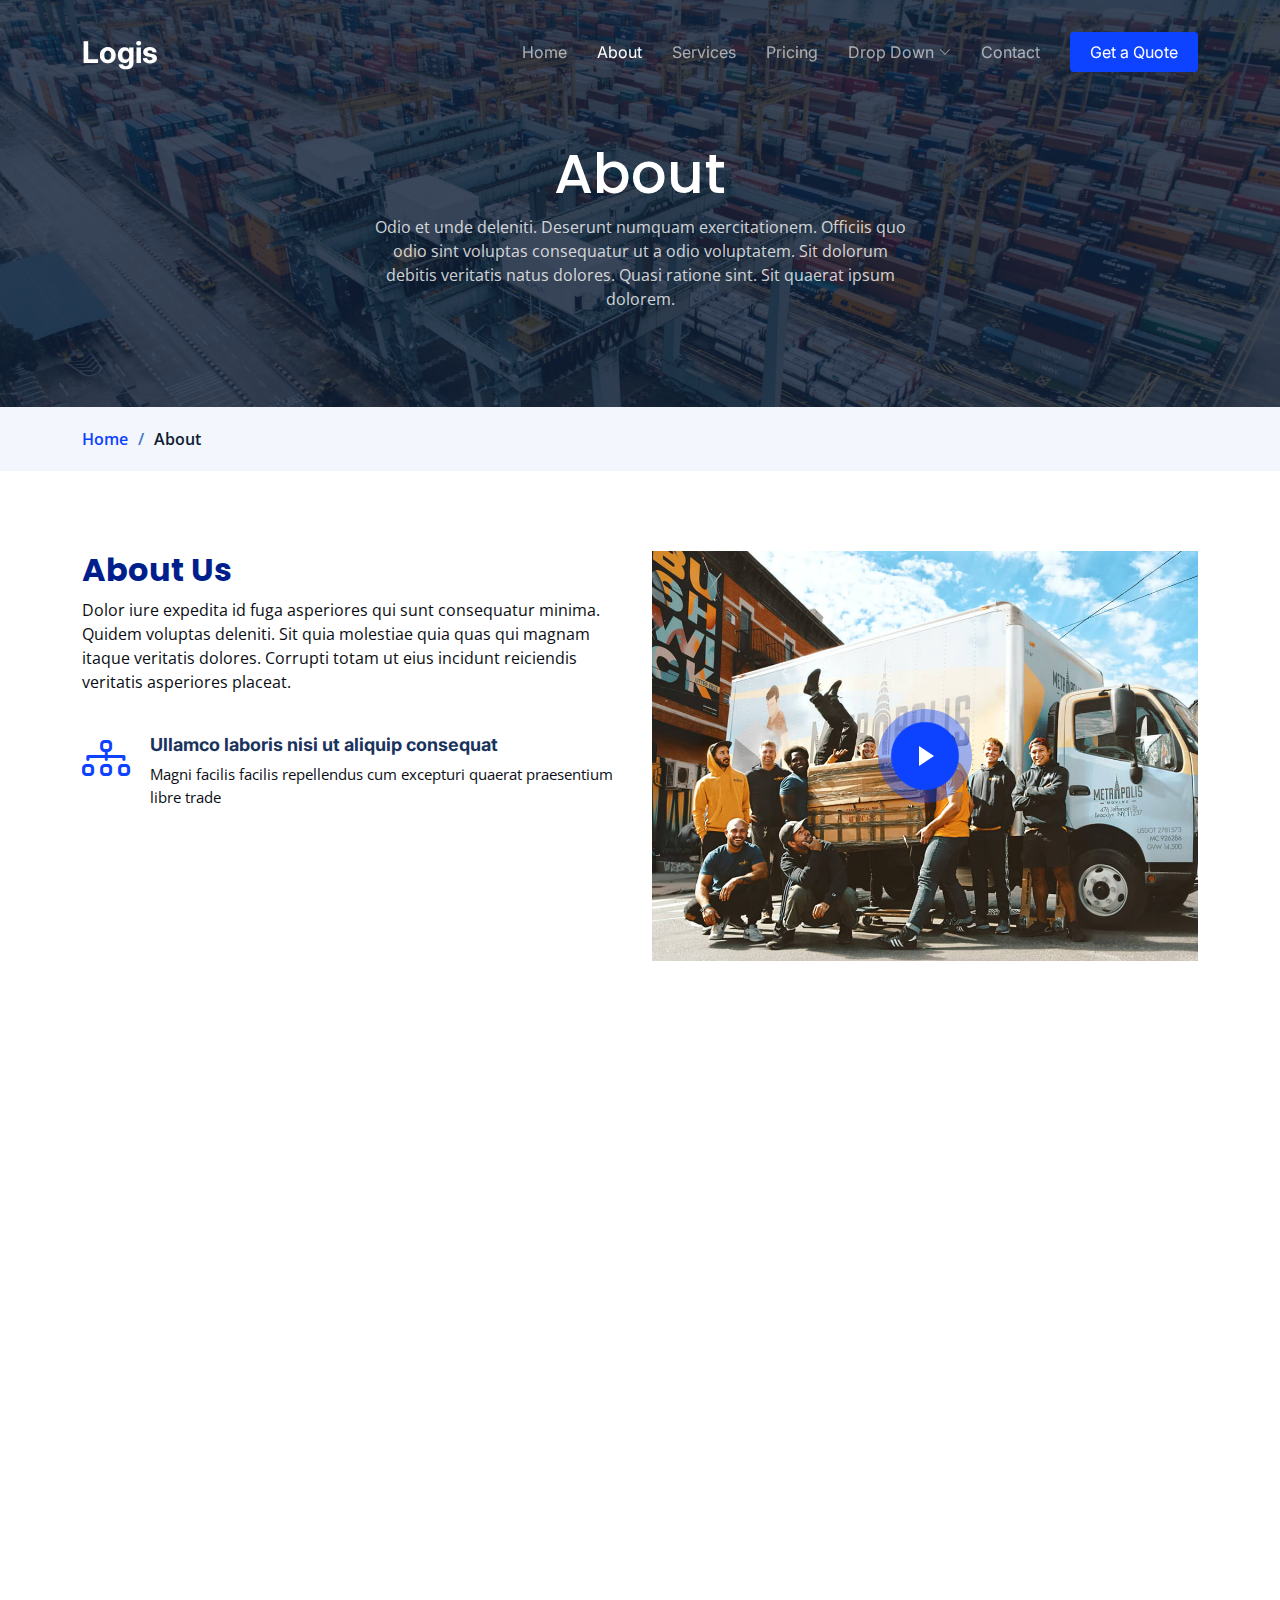
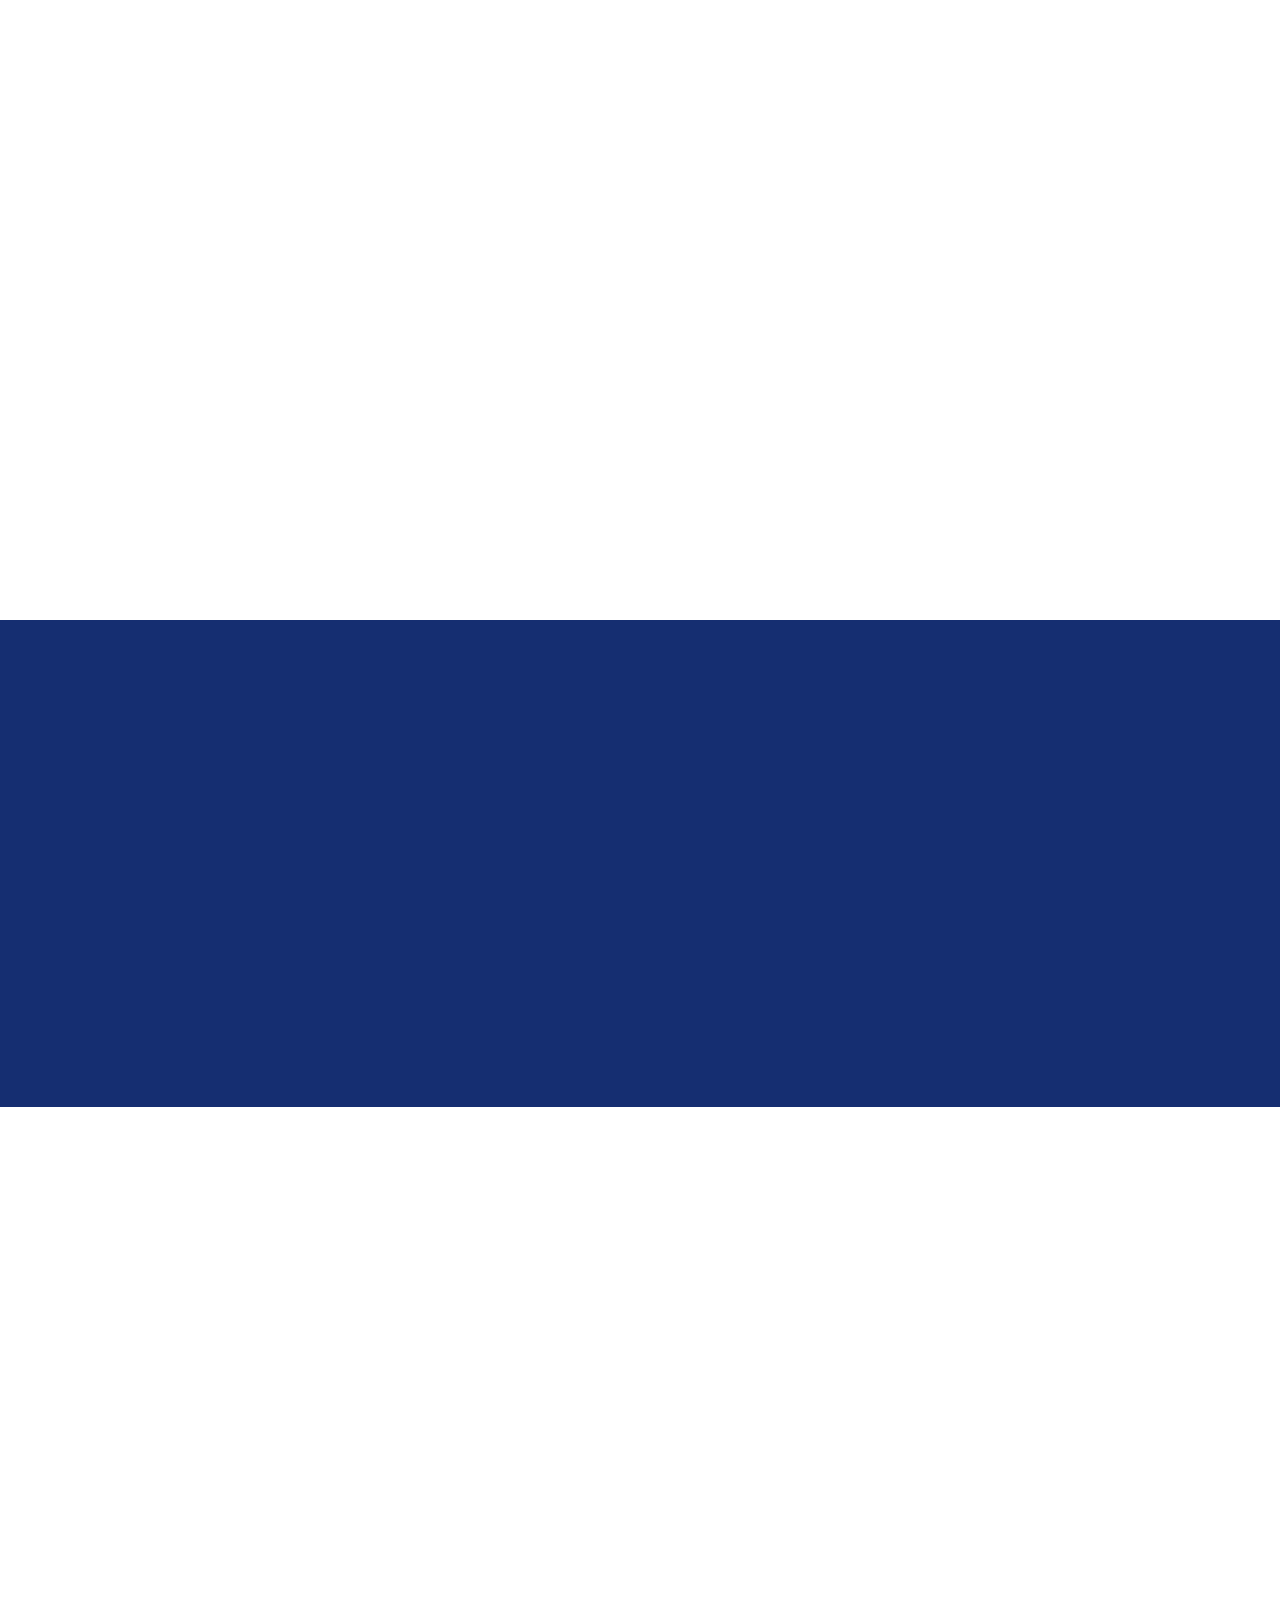
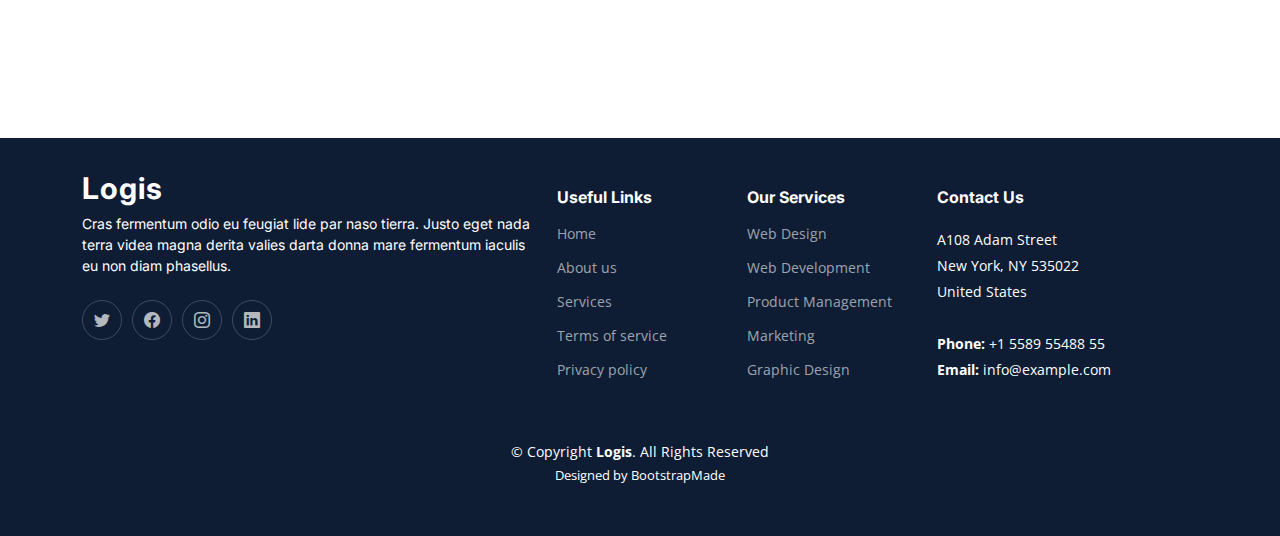
<file: about.html>
<!DOCTYPE html>
<html lang="en">

<head>
  <meta charset="utf-8">
  <meta content="width=device-width, initial-scale=1.0" name="viewport">

  <title>Logis Bootstrap Template - About</title>
  <meta content="" name="description">
  <meta content="" name="keywords">

  <!-- Favicons -->
  <link href="assets/img/favicon.png" rel="icon">
  <link href="assets/img/apple-touch-icon.png" rel="apple-touch-icon">

  <!-- Google Fonts -->
  <link rel="preconnect" href="https://fonts.googleapis.com">
  <link rel="preconnect" href="https://fonts.gstatic.com" crossorigin>
  <link href="https://fonts.googleapis.com/css2?family=Open+Sans:ital,wght@0,300;0,400;0,500;0,600;0,700;1,300;1,400;1,600;1,700&family=Poppins:ital,wght@0,300;0,400;0,500;0,600;0,700;1,300;1,400;1,500;1,600;1,700&family=Inter:ital,wght@0,300;0,400;0,500;0,600;0,700;1,300;1,400;1,500;1,600;1,700&display=swap" rel="stylesheet">

  <!-- Vendor CSS Files -->
  <link href="assets/vendor/bootstrap/css/bootstrap.min.css" rel="stylesheet">
  <link href="assets/vendor/bootstrap-icons/bootstrap-icons.css" rel="stylesheet">
  <link href="assets/vendor/fontawesome-free/css/all.min.css" rel="stylesheet">
  <link href="assets/vendor/glightbox/css/glightbox.min.css" rel="stylesheet">
  <link href="assets/vendor/swiper/swiper-bundle.min.css" rel="stylesheet">
  <link href="assets/vendor/aos/aos.css" rel="stylesheet">

  <!-- Template Main CSS File -->
  <link href="assets/css/main.css" rel="stylesheet">

  <!-- =======================================================
  * Template Name: Logis
  * Updated: Jan 29 2024 with Bootstrap v5.3.2
  * Template URL: https://bootstrapmade.com/logis-bootstrap-logistics-website-template/
  * Author: BootstrapMade.com
  * License: https://bootstrapmade.com/license/
  ======================================================== -->
</head>

<body>

  <!-- ======= Header ======= -->
  <header id="header" class="header d-flex align-items-center fixed-top">
    <div class="container-fluid container-xl d-flex align-items-center justify-content-between">

      <a href="index.html" class="logo d-flex align-items-center">
        <!-- Uncomment the line below if you also wish to use an image logo -->
        <!-- <img src="assets/img/logo.png" alt=""> -->
        <h1>Logis</h1>
      </a>

      <i class="mobile-nav-toggle mobile-nav-show bi bi-list"></i>
      <i class="mobile-nav-toggle mobile-nav-hide d-none bi bi-x"></i>
      <nav id="navbar" class="navbar">
        <ul>
          <li><a href="index.html">Home</a></li>
          <li><a href="about.html" class="active">About</a></li>
          <li><a href="services.html">Services</a></li>
          <li><a href="pricing.html">Pricing</a></li>
          <li class="dropdown"><a href="#"><span>Drop Down</span> <i class="bi bi-chevron-down dropdown-indicator"></i></a>
            <ul>
              <li><a href="#">Drop Down 1</a></li>
              <li class="dropdown"><a href="#"><span>Deep Drop Down</span> <i class="bi bi-chevron-down dropdown-indicator"></i></a>
                <ul>
                  <li><a href="#">Deep Drop Down 1</a></li>
                  <li><a href="#">Deep Drop Down 2</a></li>
                  <li><a href="#">Deep Drop Down 3</a></li>
                  <li><a href="#">Deep Drop Down 4</a></li>
                  <li><a href="#">Deep Drop Down 5</a></li>
                </ul>
              </li>
              <li><a href="#">Drop Down 2</a></li>
              <li><a href="#">Drop Down 3</a></li>
              <li><a href="#">Drop Down 4</a></li>
            </ul>
          </li>
          <li><a href="contact.html">Contact</a></li>
          <li><a class="get-a-quote" href="get-a-quote.html">Get a Quote</a></li>
        </ul>
      </nav><!-- .navbar -->

    </div>
  </header><!-- End Header -->
  <!-- End Header -->

  <main id="main">

    <!-- ======= Breadcrumbs ======= -->
    <div class="breadcrumbs">
      <div class="page-header d-flex align-items-center" style="background-image: url('assets/img/page-header.jpg');">
        <div class="container position-relative">
          <div class="row d-flex justify-content-center">
            <div class="col-lg-6 text-center">
              <h2>About</h2>
              <p>Odio et unde deleniti. Deserunt numquam exercitationem. Officiis quo odio sint voluptas consequatur ut a odio voluptatem. Sit dolorum debitis veritatis natus dolores. Quasi ratione sint. Sit quaerat ipsum dolorem.</p>
            </div>
          </div>
        </div>
      </div>
      <nav>
        <div class="container">
          <ol>
            <li><a href="index.html">Home</a></li>
            <li>About</li>
          </ol>
        </div>
      </nav>
    </div><!-- End Breadcrumbs -->

    <!-- ======= About Us Section ======= -->
    <section id="about" class="about">
      <div class="container" data-aos="fade-up">

        <div class="row gy-4">
          <div class="col-lg-6 position-relative align-self-start order-lg-last order-first">
            <img src="assets/img/about.jpg" class="img-fluid" alt="">
            <a href="https://www.youtube.com/watch?v=LXb3EKWsInQ" class="glightbox play-btn"></a>
          </div>
          <div class="col-lg-6 content order-last  order-lg-first">
            <h3>About Us</h3>
            <p>
              Dolor iure expedita id fuga asperiores qui sunt consequatur minima. Quidem voluptas deleniti. Sit quia molestiae quia quas qui magnam itaque veritatis dolores. Corrupti totam ut eius incidunt reiciendis veritatis asperiores placeat.
            </p>
            <ul>
              <li data-aos="fade-up" data-aos-delay="100">
                <i class="bi bi-diagram-3"></i>
                <div>
                  <h5>Ullamco laboris nisi ut aliquip consequat</h5>
                  <p>Magni facilis facilis repellendus cum excepturi quaerat praesentium libre trade</p>
                </div>
              </li>
              <li data-aos="fade-up" data-aos-delay="200">
                <i class="bi bi-fullscreen-exit"></i>
                <div>
                  <h5>Magnam soluta odio exercitationem reprehenderi</h5>
                  <p>Quo totam dolorum at pariatur aut distinctio dolorum laudantium illo direna pasata redi</p>
                </div>
              </li>
              <li data-aos="fade-up" data-aos-delay="300">
                <i class="bi bi-broadcast"></i>
                <div>
                  <h5>Voluptatem et qui exercitationem</h5>
                  <p>Et velit et eos maiores est tempora et quos dolorem autem tempora incidunt maxime veniam</p>
                </div>
              </li>
            </ul>
          </div>
        </div>

      </div>
    </section><!-- End About Us Section -->

    <!-- ======= Stats Counter Section ======= -->
    <section id="stats-counter" class="stats-counter pt-0">
      <div class="container" data-aos="fade-up">

        <div class="row gy-4">

          <div class="col-lg-3 col-md-6">
            <div class="stats-item text-center w-100 h-100">
              <span data-purecounter-start="0" data-purecounter-end="232" data-purecounter-duration="1" class="purecounter"></span>
              <p>Clients</p>
            </div>
          </div><!-- End Stats Item -->

          <div class="col-lg-3 col-md-6">
            <div class="stats-item text-center w-100 h-100">
              <span data-purecounter-start="0" data-purecounter-end="521" data-purecounter-duration="1" class="purecounter"></span>
              <p>Projects</p>
            </div>
          </div><!-- End Stats Item -->

          <div class="col-lg-3 col-md-6">
            <div class="stats-item text-center w-100 h-100">
              <span data-purecounter-start="0" data-purecounter-end="1453" data-purecounter-duration="1" class="purecounter"></span>
              <p>Hours Of Support</p>
            </div>
          </div><!-- End Stats Item -->

          <div class="col-lg-3 col-md-6">
            <div class="stats-item text-center w-100 h-100">
              <span data-purecounter-start="0" data-purecounter-end="32" data-purecounter-duration="1" class="purecounter"></span>
              <p>Workers</p>
            </div>
          </div><!-- End Stats Item -->

        </div>

      </div>
    </section><!-- End Stats Counter Section -->

    <!-- ======= Our Team Section ======= -->
    <section id="team" class="team pt-0">
      <div class="container" data-aos="fade-up">

        <div class="section-header">
          <span>Our Team</span>
          <h2>Our Team</h2>

        </div>

        <div class="row" data-aos="fade-up" data-aos-delay="100">

          <div class="col-lg-4 col-md-6 d-flex">
            <div class="member">
              <img src="assets/img/team/team-1.jpg" class="img-fluid" alt="">
              <div class="member-content">
                <h4>Walter White</h4>
                <span>Web Development</span>
                <p>
                  Magni qui quod omnis unde et eos fuga et exercitationem. Odio veritatis perspiciatis quaerat qui aut aut aut
                </p>
                <div class="social">
                  <a href=""><i class="bi bi-twitter"></i></a>
                  <a href=""><i class="bi bi-facebook"></i></a>
                  <a href=""><i class="bi bi-instagram"></i></a>
                  <a href=""><i class="bi bi-linkedin"></i></a>
                </div>
              </div>
            </div>
          </div><!-- End Team Member -->

          <div class="col-lg-4 col-md-6 d-flex">
            <div class="member">
              <img src="assets/img/team/team-2.jpg" class="img-fluid" alt="">
              <div class="member-content">
                <h4>Sarah Jhinson</h4>
                <span>Marketing</span>
                <p>
                  Repellat fugiat adipisci nemo illum nesciunt voluptas repellendus. In architecto rerum rerum temporibus
                </p>
                <div class="social">
                  <a href=""><i class="bi bi-twitter"></i></a>
                  <a href=""><i class="bi bi-facebook"></i></a>
                  <a href=""><i class="bi bi-instagram"></i></a>
                  <a href=""><i class="bi bi-linkedin"></i></a>
                </div>
              </div>
            </div>
          </div><!-- End Team Member -->

          <div class="col-lg-4 col-md-6 d-flex">
            <div class="member">
              <img src="assets/img/team/team-3.jpg" class="img-fluid" alt="">
              <div class="member-content">
                <h4>William Anderson</h4>
                <span>Content</span>
                <p>
                  Voluptas necessitatibus occaecati quia. Earum totam consequuntur qui porro et laborum toro des clara
                </p>
                <div class="social">
                  <a href=""><i class="bi bi-twitter"></i></a>
                  <a href=""><i class="bi bi-facebook"></i></a>
                  <a href=""><i class="bi bi-instagram"></i></a>
                  <a href=""><i class="bi bi-linkedin"></i></a>
                </div>
              </div>
            </div>
          </div><!-- End Team Member -->

        </div>

      </div>
    </section><!-- End Our Team Section -->

    <!-- ======= Testimonials Section ======= -->
    <section id="testimonials" class="testimonials">
      <div class="container">

        <div class="slides-1 swiper" data-aos="fade-up">
          <div class="swiper-wrapper">

            <div class="swiper-slide">
              <div class="testimonial-item">
                <img src="assets/img/testimonials/testimonials-1.jpg" class="testimonial-img" alt="">
                <h3>Saul Goodman</h3>
                <h4>Ceo &amp; Founder</h4>
                <div class="stars">
                  <i class="bi bi-star-fill"></i><i class="bi bi-star-fill"></i><i class="bi bi-star-fill"></i><i class="bi bi-star-fill"></i><i class="bi bi-star-fill"></i>
                </div>
                <p>
                  <i class="bi bi-quote quote-icon-left"></i>
                  Proin iaculis purus consequat sem cure digni ssim donec porttitora entum suscipit rhoncus. Accusantium quam, ultricies eget id, aliquam eget nibh et. Maecen aliquam, risus at semper.
                  <i class="bi bi-quote quote-icon-right"></i>
                </p>
              </div>
            </div><!-- End testimonial item -->

            <div class="swiper-slide">
              <div class="testimonial-item">
                <img src="assets/img/testimonials/testimonials-2.jpg" class="testimonial-img" alt="">
                <h3>Sara Wilsson</h3>
                <h4>Designer</h4>
                <div class="stars">
                  <i class="bi bi-star-fill"></i><i class="bi bi-star-fill"></i><i class="bi bi-star-fill"></i><i class="bi bi-star-fill"></i><i class="bi bi-star-fill"></i>
                </div>
                <p>
                  <i class="bi bi-quote quote-icon-left"></i>
                  Export tempor illum tamen malis malis eram quae irure esse labore quem cillum quid cillum eram malis quorum velit fore eram velit sunt aliqua noster fugiat irure amet legam anim culpa.
                  <i class="bi bi-quote quote-icon-right"></i>
                </p>
              </div>
            </div><!-- End testimonial item -->

            <div class="swiper-slide">
              <div class="testimonial-item">
                <img src="assets/img/testimonials/testimonials-3.jpg" class="testimonial-img" alt="">
                <h3>Jena Karlis</h3>
                <h4>Store Owner</h4>
                <div class="stars">
                  <i class="bi bi-star-fill"></i><i class="bi bi-star-fill"></i><i class="bi bi-star-fill"></i><i class="bi bi-star-fill"></i><i class="bi bi-star-fill"></i>
                </div>
                <p>
                  <i class="bi bi-quote quote-icon-left"></i>
                  Enim nisi quem export duis labore cillum quae magna enim sint quorum nulla quem veniam duis minim tempor labore quem eram duis noster aute amet eram fore quis sint minim.
                  <i class="bi bi-quote quote-icon-right"></i>
                </p>
              </div>
            </div><!-- End testimonial item -->

            <div class="swiper-slide">
              <div class="testimonial-item">
                <img src="assets/img/testimonials/testimonials-4.jpg" class="testimonial-img" alt="">
                <h3>Matt Brandon</h3>
                <h4>Freelancer</h4>
                <div class="stars">
                  <i class="bi bi-star-fill"></i><i class="bi bi-star-fill"></i><i class="bi bi-star-fill"></i><i class="bi bi-star-fill"></i><i class="bi bi-star-fill"></i>
                </div>
                <p>
                  <i class="bi bi-quote quote-icon-left"></i>
                  Fugiat enim eram quae cillum dolore dolor amet nulla culpa multos export minim fugiat minim velit minim dolor enim duis veniam ipsum anim magna sunt elit fore quem dolore labore illum veniam.
                  <i class="bi bi-quote quote-icon-right"></i>
                </p>
              </div>
            </div><!-- End testimonial item -->

            <div class="swiper-slide">
              <div class="testimonial-item">
                <img src="assets/img/testimonials/testimonials-5.jpg" class="testimonial-img" alt="">
                <h3>John Larson</h3>
                <h4>Entrepreneur</h4>
                <div class="stars">
                  <i class="bi bi-star-fill"></i><i class="bi bi-star-fill"></i><i class="bi bi-star-fill"></i><i class="bi bi-star-fill"></i><i class="bi bi-star-fill"></i>
                </div>
                <p>
                  <i class="bi bi-quote quote-icon-left"></i>
                  Quis quorum aliqua sint quem legam fore sunt eram irure aliqua veniam tempor noster veniam enim culpa labore duis sunt culpa nulla illum cillum fugiat legam esse veniam culpa fore nisi cillum quid.
                  <i class="bi bi-quote quote-icon-right"></i>
                </p>
              </div>
            </div><!-- End testimonial item -->

          </div>
          <div class="swiper-pagination"></div>
        </div>

      </div>
    </section><!-- End Testimonials Section -->

    <!-- ======= Frequently Asked Questions Section ======= -->
    <section id="faq" class="faq">
      <div class="container" data-aos="fade-up">

        <div class="section-header">
          <span>Frequently Asked Questions</span>
          <h2>Frequently Asked Questions</h2>

        </div>

        <div class="row justify-content-center" data-aos="fade-up" data-aos-delay="200">
          <div class="col-lg-10">

            <div class="accordion accordion-flush" id="faqlist">

              <div class="accordion-item">
                <h3 class="accordion-header">
                  <button class="accordion-button collapsed" type="button" data-bs-toggle="collapse" data-bs-target="#faq-content-1">
                    <i class="bi bi-question-circle question-icon"></i>
                    Non consectetur a erat nam at lectus urna duis?
                  </button>
                </h3>
                <div id="faq-content-1" class="accordion-collapse collapse" data-bs-parent="#faqlist">
                  <div class="accordion-body">
                    Feugiat pretium nibh ipsum consequat. Tempus iaculis urna id volutpat lacus laoreet non curabitur gravida. Venenatis lectus magna fringilla urna porttitor rhoncus dolor purus non.
                  </div>
                </div>
              </div><!-- # Faq item-->

              <div class="accordion-item">
                <h3 class="accordion-header">
                  <button class="accordion-button collapsed" type="button" data-bs-toggle="collapse" data-bs-target="#faq-content-2">
                    <i class="bi bi-question-circle question-icon"></i>
                    Feugiat scelerisque varius morbi enim nunc faucibus a pellentesque?
                  </button>
                </h3>
                <div id="faq-content-2" class="accordion-collapse collapse" data-bs-parent="#faqlist">
                  <div class="accordion-body">
                    Dolor sit amet consectetur adipiscing elit pellentesque habitant morbi. Id interdum velit laoreet id donec ultrices. Fringilla phasellus faucibus scelerisque eleifend donec pretium. Est pellentesque elit ullamcorper dignissim. Mauris ultrices eros in cursus turpis massa tincidunt dui.
                  </div>
                </div>
              </div><!-- # Faq item-->

              <div class="accordion-item">
                <h3 class="accordion-header">
                  <button class="accordion-button collapsed" type="button" data-bs-toggle="collapse" data-bs-target="#faq-content-3">
                    <i class="bi bi-question-circle question-icon"></i>
                    Dolor sit amet consectetur adipiscing elit pellentesque habitant morbi?
                  </button>
                </h3>
                <div id="faq-content-3" class="accordion-collapse collapse" data-bs-parent="#faqlist">
                  <div class="accordion-body">
                    Eleifend mi in nulla posuere sollicitudin aliquam ultrices sagittis orci. Faucibus pulvinar elementum integer enim. Sem nulla pharetra diam sit amet nisl suscipit. Rutrum tellus pellentesque eu tincidunt. Lectus urna duis convallis convallis tellus. Urna molestie at elementum eu facilisis sed odio morbi quis
                  </div>
                </div>
              </div><!-- # Faq item-->

              <div class="accordion-item">
                <h3 class="accordion-header">
                  <button class="accordion-button collapsed" type="button" data-bs-toggle="collapse" data-bs-target="#faq-content-4">
                    <i class="bi bi-question-circle question-icon"></i>
                    Ac odio tempor orci dapibus. Aliquam eleifend mi in nulla?
                  </button>
                </h3>
                <div id="faq-content-4" class="accordion-collapse collapse" data-bs-parent="#faqlist">
                  <div class="accordion-body">
                    <i class="bi bi-question-circle question-icon"></i>
                    Dolor sit amet consectetur adipiscing elit pellentesque habitant morbi. Id interdum velit laoreet id donec ultrices. Fringilla phasellus faucibus scelerisque eleifend donec pretium. Est pellentesque elit ullamcorper dignissim. Mauris ultrices eros in cursus turpis massa tincidunt dui.
                  </div>
                </div>
              </div><!-- # Faq item-->

              <div class="accordion-item">
                <h3 class="accordion-header">
                  <button class="accordion-button collapsed" type="button" data-bs-toggle="collapse" data-bs-target="#faq-content-5">
                    <i class="bi bi-question-circle question-icon"></i>
                    Tempus quam pellentesque nec nam aliquam sem et tortor consequat?
                  </button>
                </h3>
                <div id="faq-content-5" class="accordion-collapse collapse" data-bs-parent="#faqlist">
                  <div class="accordion-body">
                    Molestie a iaculis at erat pellentesque adipiscing commodo. Dignissim suspendisse in est ante in. Nunc vel risus commodo viverra maecenas accumsan. Sit amet nisl suscipit adipiscing bibendum est. Purus gravida quis blandit turpis cursus in
                  </div>
                </div>
              </div><!-- # Faq item-->

            </div>

          </div>
        </div>

      </div>
    </section><!-- End Frequently Asked Questions Section -->

  </main><!-- End #main -->

  <!-- ======= Footer ======= -->
  <footer id="footer" class="footer">

    <div class="container">
      <div class="row gy-4">
        <div class="col-lg-5 col-md-12 footer-info">
          <a href="index.html" class="logo d-flex align-items-center">
            <span>Logis</span>
          </a>
          <p>Cras fermentum odio eu feugiat lide par naso tierra. Justo eget nada terra videa magna derita valies darta donna mare fermentum iaculis eu non diam phasellus.</p>
          <div class="social-links d-flex mt-4">
            <a href="#" class="twitter"><i class="bi bi-twitter"></i></a>
            <a href="#" class="facebook"><i class="bi bi-facebook"></i></a>
            <a href="#" class="instagram"><i class="bi bi-instagram"></i></a>
            <a href="#" class="linkedin"><i class="bi bi-linkedin"></i></a>
          </div>
        </div>

        <div class="col-lg-2 col-6 footer-links">
          <h4>Useful Links</h4>
          <ul>
            <li><a href="#">Home</a></li>
            <li><a href="#">About us</a></li>
            <li><a href="#">Services</a></li>
            <li><a href="#">Terms of service</a></li>
            <li><a href="#">Privacy policy</a></li>
          </ul>
        </div>

        <div class="col-lg-2 col-6 footer-links">
          <h4>Our Services</h4>
          <ul>
            <li><a href="#">Web Design</a></li>
            <li><a href="#">Web Development</a></li>
            <li><a href="#">Product Management</a></li>
            <li><a href="#">Marketing</a></li>
            <li><a href="#">Graphic Design</a></li>
          </ul>
        </div>

        <div class="col-lg-3 col-md-12 footer-contact text-center text-md-start">
          <h4>Contact Us</h4>
          <p>
            A108 Adam Street <br>
            New York, NY 535022<br>
            United States <br><br>
            <strong>Phone:</strong> +1 5589 55488 55<br>
            <strong>Email:</strong> info@example.com<br>
          </p>

        </div>

      </div>
    </div>

    <div class="container mt-4">
      <div class="copyright">
        &copy; Copyright <strong><span>Logis</span></strong>. All Rights Reserved
      </div>
      <div class="credits">
        <!-- All the links in the footer should remain intact. -->
        <!-- You can delete the links only if you purchased the pro version. -->
        <!-- Licensing information: https://bootstrapmade.com/license/ -->
        <!-- Purchase the pro version with working PHP/AJAX contact form: https://bootstrapmade.com/logis-bootstrap-logistics-website-template/ -->
        Designed by <a href="https://bootstrapmade.com/">BootstrapMade</a>
      </div>
    </div>

  </footer><!-- End Footer -->
  <!-- End Footer -->

  <a href="#" class="scroll-top d-flex align-items-center justify-content-center"><i class="bi bi-arrow-up-short"></i></a>

  <div id="preloader"></div>

  <!-- Vendor JS Files -->
  <script src="assets/vendor/bootstrap/js/bootstrap.bundle.min.js"></script>
  <script src="assets/vendor/purecounter/purecounter_vanilla.js"></script>
  <script src="assets/vendor/glightbox/js/glightbox.min.js"></script>
  <script src="assets/vendor/swiper/swiper-bundle.min.js"></script>
  <script src="assets/vendor/aos/aos.js"></script>
  <script src="assets/vendor/php-email-form/validate.js"></script>

  <!-- Template Main JS File -->
  <script src="assets/js/main.js"></script>

</body>

</html>
</file>
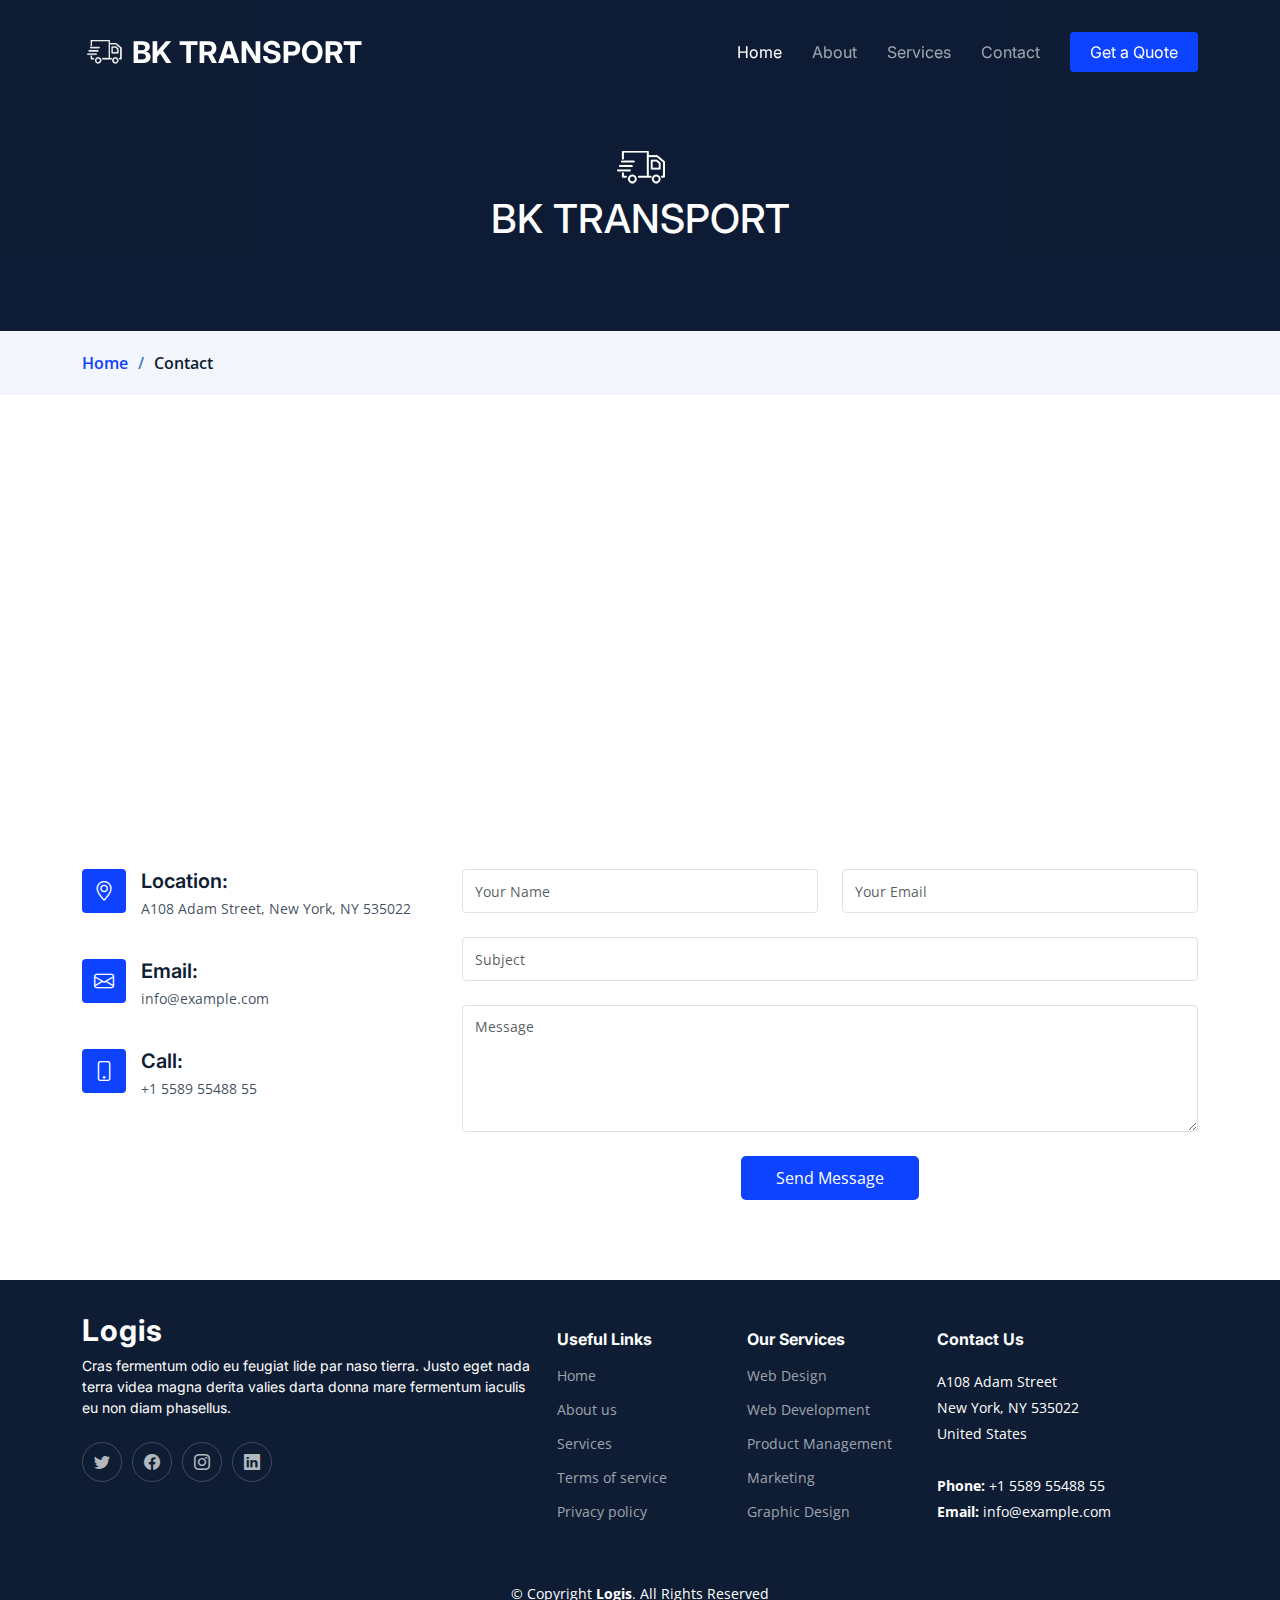
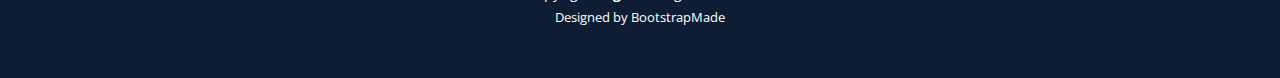
<file: contact.html>
<!DOCTYPE html>
<html lang="en">

<head>
  <meta charset="utf-8">
  <meta content="width=device-width, initial-scale=1.0" name="viewport">

  <title>Logis Bootstrap Template - Contact</title>
  <meta content="" name="description">
  <meta content="" name="keywords">

  <!-- Favicons -->
  <link href="assets/img/favicon.png" rel="icon">
  <link href="assets/img/apple-touch-icon.png" rel="apple-touch-icon">

  <!-- Google Fonts -->
  <link rel="preconnect" href="https://fonts.googleapis.com">
  <link rel="preconnect" href="https://fonts.gstatic.com" crossorigin>
  <link href="https://fonts.googleapis.com/css2?family=Open+Sans:ital,wght@0,300;0,400;0,500;0,600;0,700;1,300;1,400;1,600;1,700&family=Poppins:ital,wght@0,300;0,400;0,500;0,600;0,700;1,300;1,400;1,500;1,600;1,700&family=Inter:ital,wght@0,300;0,400;0,500;0,600;0,700;1,300;1,400;1,500;1,600;1,700&display=swap" rel="stylesheet">

  <!-- Vendor CSS Files -->
  <link href="assets/vendor/bootstrap/css/bootstrap.min.css" rel="stylesheet">
  <link href="assets/vendor/bootstrap-icons/bootstrap-icons.css" rel="stylesheet">
  <link href="assets/vendor/fontawesome-free/css/all.min.css" rel="stylesheet">
  <link href="assets/vendor/glightbox/css/glightbox.min.css" rel="stylesheet">
  <link href="assets/vendor/swiper/swiper-bundle.min.css" rel="stylesheet">
  <link href="assets/vendor/aos/aos.css" rel="stylesheet">

  <!-- Template Main CSS File -->
  <link href="assets/css/main.css" rel="stylesheet">

  <!-- =======================================================
  * Template Name: Logis
  * Updated: Jan 29 2024 with Bootstrap v5.3.2
  * Template URL: https://bootstrapmade.com/logis-bootstrap-logistics-website-template/
  * Author: BootstrapMade.com
  * License: https://bootstrapmade.com/license/
  ======================================================== -->
</head>

<body>

  <!-- ======= Header ======= -->
  <header id="header" class="header d-flex align-items-center fixed-top">
    <div class="container-fluid container-xl d-flex align-items-center justify-content-between">

      <a href="index.html" class="logo d-flex align-items-center">
        <!-- Uncomment the line below if you also wish to use an image logo -->
        <img src="assets/img/images/ser3.png" alt="">
        <h1>BK TRANSPORT </h1>
      </a>

      <i class="mobile-nav-toggle mobile-nav-show bi bi-list"></i>
      <i class="mobile-nav-toggle mobile-nav-hide d-none bi bi-x"></i>
      <nav id="navbar" class="navbar">
        <ul>
          <li><a href="index.html" class="active">Home</a></li>
          <li><a href="about.html">About</a></li>
          <li><a href="services.html">Services</a></li>
          
          <li><a href="contact.html">Contact</a></li>
          <li><a class="get-a-quote" href="get-a-quote.html">Get a Quote</a></li>
        </ul>
      </nav><!-- .navbar -->

    </div>
  </header><!-- End Header -->
  <!-- End Header -->

  <main id="main">

    <!-- ======= Breadcrumbs ======= -->
    <div class="breadcrumbs">
      <div class="page-header d-flex align-items-center" style="background-color: #0E1D34;">
        <div class="container position-relative">
          <div class="row d-flex justify-content-center">
            <div class="col-lg-6 text-center">
              <div><img src="assets/img/images/ser3.png" alt="">
                <h1 style="color: white;">BK TRANSPORT </h1></div>
             <!--  <p></p> -->
            </div>
          </div>
        </div>
      </div>
      <nav>
        <div class="container">
          <ol>
            <li><a href="index.html">Home</a></li>
            <li>Contact</li>
          </ol>
        </div>
      </nav>
    </div><!-- End Breadcrumbs -->

    <!-- ======= Contact Section ======= -->
    <section id="contact" class="contact">
      <div class="container" data-aos="fade-up">

        <div>
          <iframe style="border:0; width: 100%; height: 340px;" src="https://www.google.com/maps/embed?pb=!1m14!1m8!1m3!1d12097.433213460943!2d-74.0062269!3d40.7101282!3m2!1i1024!2i768!4f13.1!3m3!1m2!1s0x0%3A0xb89d1fe6bc499443!2sDowntown+Conference+Center!5e0!3m2!1smk!2sbg!4v1539943755621" frameborder="0" allowfullscreen></iframe>
        </div><!-- End Google Maps -->

        <div class="row gy-4 mt-4">

          <div class="col-lg-4">

            <div class="info-item d-flex">
              <i class="bi bi-geo-alt flex-shrink-0"></i>
              <div>
                <h4>Location:</h4>
                <p>A108 Adam Street, New York, NY 535022</p>
              </div>
            </div><!-- End Info Item -->

            <div class="info-item d-flex">
              <i class="bi bi-envelope flex-shrink-0"></i>
              <div>
                <h4>Email:</h4>
                <p>info@example.com</p>
              </div>
            </div><!-- End Info Item -->

            <div class="info-item d-flex">
              <i class="bi bi-phone flex-shrink-0"></i>
              <div>
                <h4>Call:</h4>
                <p>+1 5589 55488 55</p>
              </div>
            </div><!-- End Info Item -->

          </div>

          <div class="col-lg-8">
            <form action="forms/contact.php" method="post" role="form" class="php-email-form">
              <div class="row">
                <div class="col-md-6 form-group">
                  <input type="text" name="name" class="form-control" id="name" placeholder="Your Name" required>
                </div>
                <div class="col-md-6 form-group mt-3 mt-md-0">
                  <input type="email" class="form-control" name="email" id="email" placeholder="Your Email" required>
                </div>
              </div>
              <div class="form-group mt-3">
                <input type="text" class="form-control" name="subject" id="subject" placeholder="Subject" required>
              </div>
              <div class="form-group mt-3">
                <textarea class="form-control" name="message" rows="5" placeholder="Message" required></textarea>
              </div>
              <div class="my-3">
                <div class="loading">Loading</div>
                <div class="error-message"></div>
                <div class="sent-message">Your message has been sent. Thank you!</div>
              </div>
              <div class="text-center"><button type="submit">Send Message</button></div>
            </form>
          </div><!-- End Contact Form -->

        </div>

      </div>
    </section><!-- End Contact Section -->

  </main><!-- End #main -->

  <!-- ======= Footer ======= -->
  <footer id="footer" class="footer">

    <div class="container">
      <div class="row gy-4">
        <div class="col-lg-5 col-md-12 footer-info">
          <a href="index.html" class="logo d-flex align-items-center">
            <span>Logis</span>
          </a>
          <p>Cras fermentum odio eu feugiat lide par naso tierra. Justo eget nada terra videa magna derita valies darta donna mare fermentum iaculis eu non diam phasellus.</p>
          <div class="social-links d-flex mt-4">
            <a href="#" class="twitter"><i class="bi bi-twitter"></i></a>
            <a href="#" class="facebook"><i class="bi bi-facebook"></i></a>
            <a href="#" class="instagram"><i class="bi bi-instagram"></i></a>
            <a href="#" class="linkedin"><i class="bi bi-linkedin"></i></a>
          </div>
        </div>

        <div class="col-lg-2 col-6 footer-links">
          <h4>Useful Links</h4>
          <ul>
            <li><a href="#">Home</a></li>
            <li><a href="#">About us</a></li>
            <li><a href="#">Services</a></li>
            <li><a href="#">Terms of service</a></li>
            <li><a href="#">Privacy policy</a></li>
          </ul>
        </div>

        <div class="col-lg-2 col-6 footer-links">
          <h4>Our Services</h4>
          <ul>
            <li><a href="#">Web Design</a></li>
            <li><a href="#">Web Development</a></li>
            <li><a href="#">Product Management</a></li>
            <li><a href="#">Marketing</a></li>
            <li><a href="#">Graphic Design</a></li>
          </ul>
        </div>

        <div class="col-lg-3 col-md-12 footer-contact text-center text-md-start">
          <h4>Contact Us</h4>
          <p>
            A108 Adam Street <br>
            New York, NY 535022<br>
            United States <br><br>
            <strong>Phone:</strong> +1 5589 55488 55<br>
            <strong>Email:</strong> info@example.com<br>
          </p>

        </div>

      </div>
    </div>

    <div class="container mt-4">
      <div class="copyright">
        &copy; Copyright <strong><span>Logis</span></strong>. All Rights Reserved
      </div>
      <div class="credits">
        <!-- All the links in the footer should remain intact. -->
        <!-- You can delete the links only if you purchased the pro version. -->
        <!-- Licensing information: https://bootstrapmade.com/license/ -->
        <!-- Purchase the pro version with working PHP/AJAX contact form: https://bootstrapmade.com/logis-bootstrap-logistics-website-template/ -->
        Designed by <a href="https://bootstrapmade.com/">BootstrapMade</a>
      </div>
    </div>

  </footer><!-- End Footer -->
  <!-- End Footer -->

  <a href="#" class="scroll-top d-flex align-items-center justify-content-center"><i class="bi bi-arrow-up-short"></i></a>

  <div id="preloader"></div>

  <!-- Vendor JS Files -->
  <script src="assets/vendor/bootstrap/js/bootstrap.bundle.min.js"></script>
  <script src="assets/vendor/purecounter/purecounter_vanilla.js"></script>
  <script src="assets/vendor/glightbox/js/glightbox.min.js"></script>
  <script src="assets/vendor/swiper/swiper-bundle.min.js"></script>
  <script src="assets/vendor/aos/aos.js"></script>
  <script src="assets/vendor/php-email-form/validate.js"></script>

  <!-- Template Main JS File -->
  <script src="assets/js/main.js"></script>

</body>

</html>
</file>
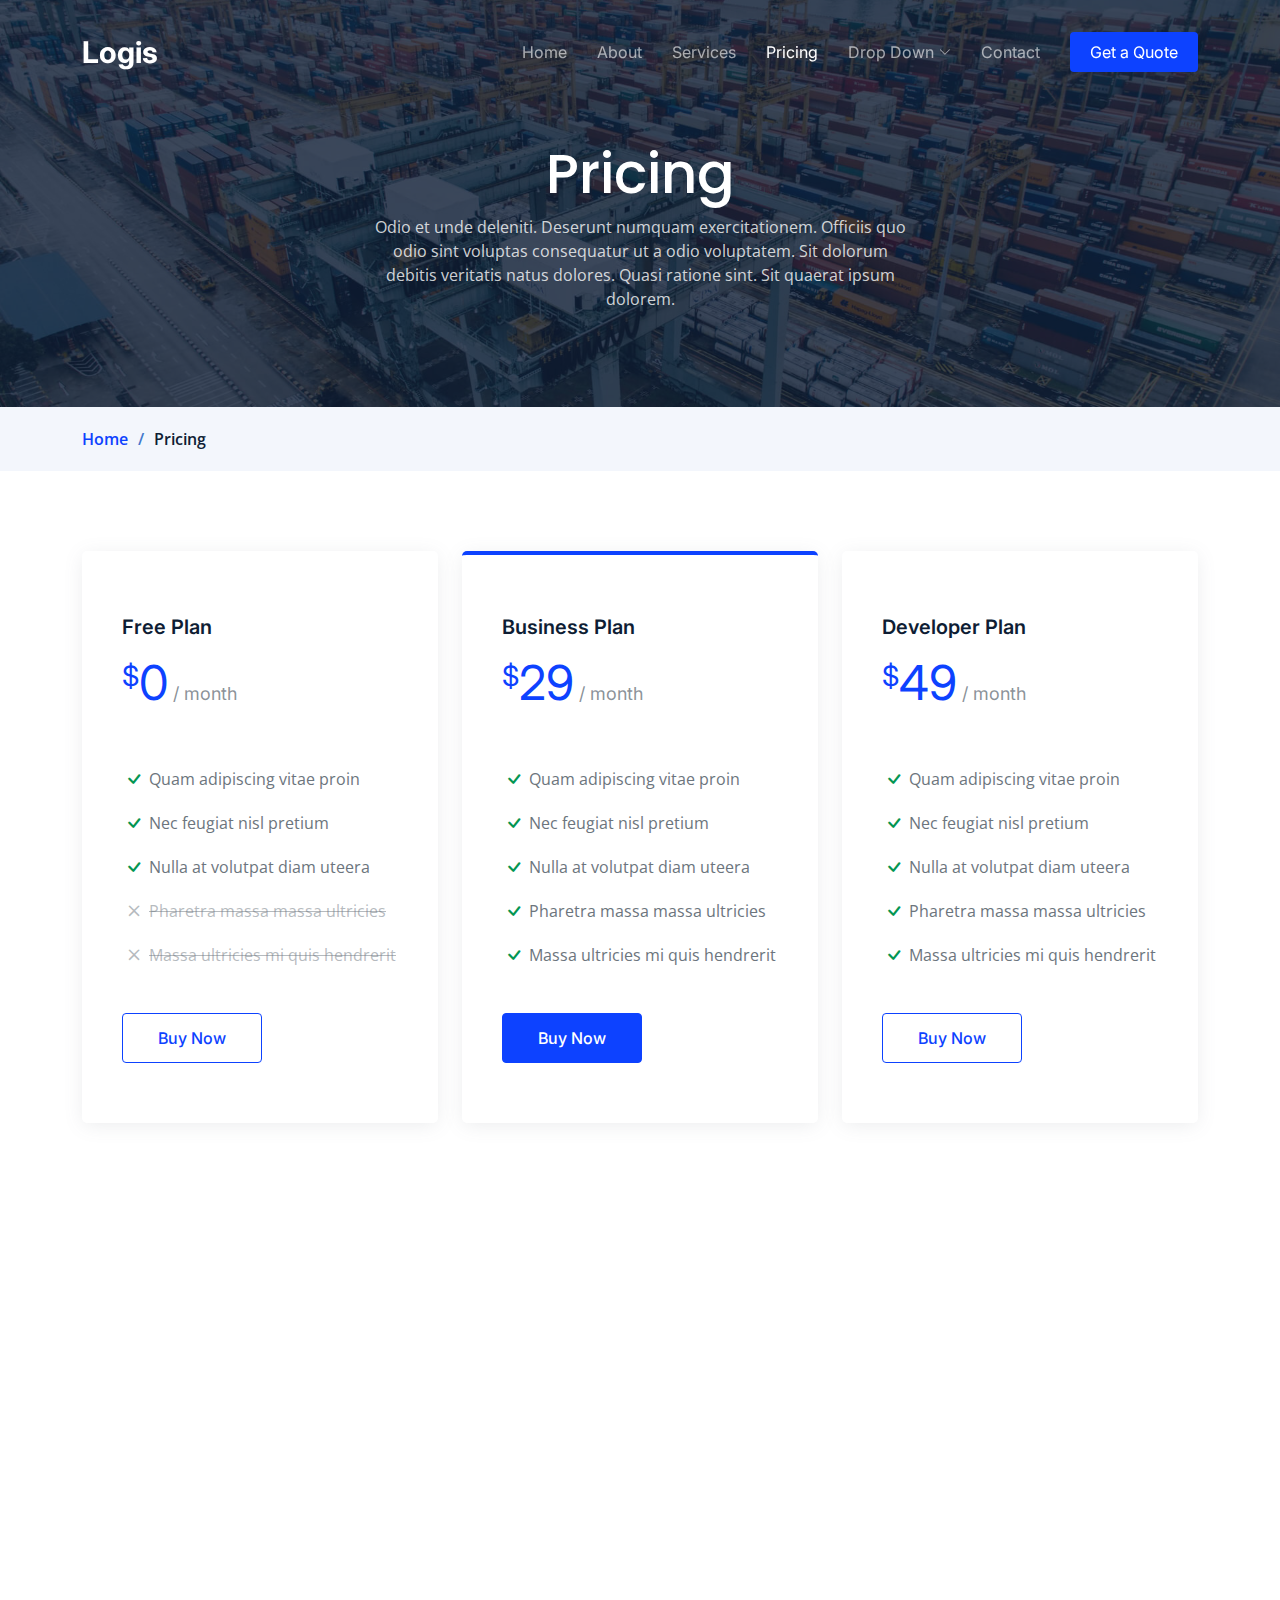
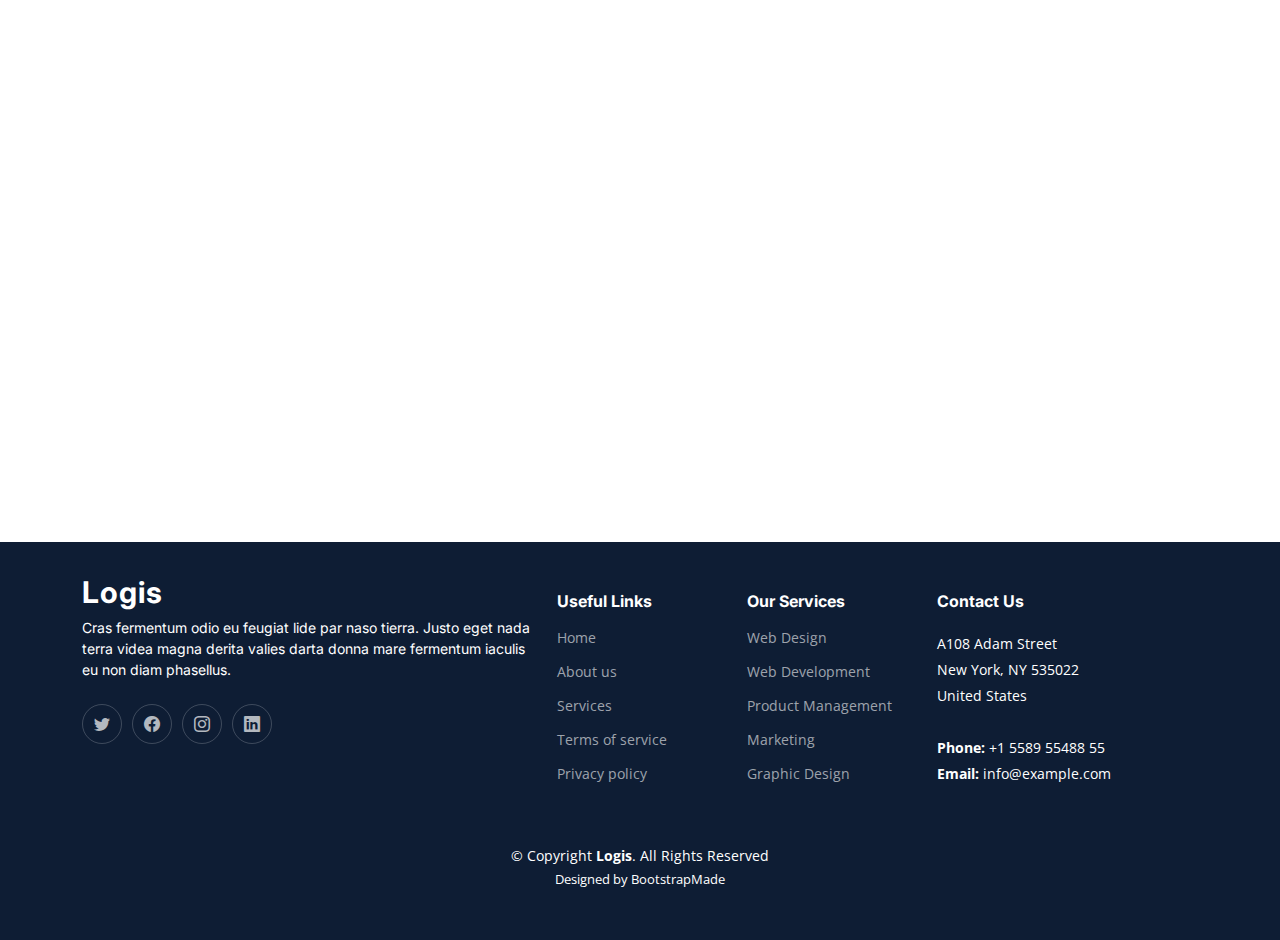
<file: pricing.html>
<!DOCTYPE html>
<html lang="en">

<head>
  <meta charset="utf-8">
  <meta content="width=device-width, initial-scale=1.0" name="viewport">

  <title>Logis Bootstrap Template - Pricing</title>
  <meta content="" name="description">
  <meta content="" name="keywords">

  <!-- Favicons -->
  <link href="assets/img/favicon.png" rel="icon">
  <link href="assets/img/apple-touch-icon.png" rel="apple-touch-icon">

  <!-- Google Fonts -->
  <link rel="preconnect" href="https://fonts.googleapis.com">
  <link rel="preconnect" href="https://fonts.gstatic.com" crossorigin>
  <link href="https://fonts.googleapis.com/css2?family=Open+Sans:ital,wght@0,300;0,400;0,500;0,600;0,700;1,300;1,400;1,600;1,700&family=Poppins:ital,wght@0,300;0,400;0,500;0,600;0,700;1,300;1,400;1,500;1,600;1,700&family=Inter:ital,wght@0,300;0,400;0,500;0,600;0,700;1,300;1,400;1,500;1,600;1,700&display=swap" rel="stylesheet">

  <!-- Vendor CSS Files -->
  <link href="assets/vendor/bootstrap/css/bootstrap.min.css" rel="stylesheet">
  <link href="assets/vendor/bootstrap-icons/bootstrap-icons.css" rel="stylesheet">
  <link href="assets/vendor/fontawesome-free/css/all.min.css" rel="stylesheet">
  <link href="assets/vendor/glightbox/css/glightbox.min.css" rel="stylesheet">
  <link href="assets/vendor/swiper/swiper-bundle.min.css" rel="stylesheet">
  <link href="assets/vendor/aos/aos.css" rel="stylesheet">

  <!-- Template Main CSS File -->
  <link href="assets/css/main.css" rel="stylesheet">

  <!-- =======================================================
  * Template Name: Logis
  * Updated: Jan 29 2024 with Bootstrap v5.3.2
  * Template URL: https://bootstrapmade.com/logis-bootstrap-logistics-website-template/
  * Author: BootstrapMade.com
  * License: https://bootstrapmade.com/license/
  ======================================================== -->
</head>

<body>

  <!-- ======= Header ======= -->
  <header id="header" class="header d-flex align-items-center fixed-top">
    <div class="container-fluid container-xl d-flex align-items-center justify-content-between">

      <a href="index.html" class="logo d-flex align-items-center">
        <!-- Uncomment the line below if you also wish to use an image logo -->
        <!-- <img src="assets/img/logo.png" alt=""> -->
        <h1>Logis</h1>
      </a>

      <i class="mobile-nav-toggle mobile-nav-show bi bi-list"></i>
      <i class="mobile-nav-toggle mobile-nav-hide d-none bi bi-x"></i>
      <nav id="navbar" class="navbar">
        <ul>
          <li><a href="index.html">Home</a></li>
          <li><a href="about.html">About</a></li>
          <li><a href="services.html">Services</a></li>
          <li><a href="pricing.html" class="active">Pricing</a></li>
          <li class="dropdown"><a href="#"><span>Drop Down</span> <i class="bi bi-chevron-down dropdown-indicator"></i></a>
            <ul>
              <li><a href="#">Drop Down 1</a></li>
              <li class="dropdown"><a href="#"><span>Deep Drop Down</span> <i class="bi bi-chevron-down dropdown-indicator"></i></a>
                <ul>
                  <li><a href="#">Deep Drop Down 1</a></li>
                  <li><a href="#">Deep Drop Down 2</a></li>
                  <li><a href="#">Deep Drop Down 3</a></li>
                  <li><a href="#">Deep Drop Down 4</a></li>
                  <li><a href="#">Deep Drop Down 5</a></li>
                </ul>
              </li>
              <li><a href="#">Drop Down 2</a></li>
              <li><a href="#">Drop Down 3</a></li>
              <li><a href="#">Drop Down 4</a></li>
            </ul>
          </li>
          <li><a href="contact.html">Contact</a></li>
          <li><a class="get-a-quote" href="get-a-quote.html">Get a Quote</a></li>
        </ul>
      </nav><!-- .navbar -->

    </div>
  </header><!-- End Header -->
  <!-- End Header -->

  <main id="main">

    <!-- ======= Breadcrumbs ======= -->
    <div class="breadcrumbs">
      <div class="page-header d-flex align-items-center" style="background-image: url('assets/img/page-header.jpg');">
        <div class="container position-relative">
          <div class="row d-flex justify-content-center">
            <div class="col-lg-6 text-center">
              <h2>Pricing</h2>
              <p>Odio et unde deleniti. Deserunt numquam exercitationem. Officiis quo odio sint voluptas consequatur ut a odio voluptatem. Sit dolorum debitis veritatis natus dolores. Quasi ratione sint. Sit quaerat ipsum dolorem.</p>
            </div>
          </div>
        </div>
      </div>
      <nav>
        <div class="container">
          <ol>
            <li><a href="index.html">Home</a></li>
            <li>Pricing</li>
          </ol>
        </div>
      </nav>
    </div><!-- End Breadcrumbs -->

    <!-- ======= Pricing Section ======= -->
    <section id="pricing" class="pricing">
      <div class="container" data-aos="fade-up">

        <div class="row gy-4">

          <div class="col-lg-4" data-aos="fade-up" data-aos-delay="100">
            <div class="pricing-item">
              <h3>Free Plan</h3>
              <h4><sup>$</sup>0<span> / month</span></h4>
              <ul>
                <li><i class="bi bi-check"></i> Quam adipiscing vitae proin</li>
                <li><i class="bi bi-check"></i> Nec feugiat nisl pretium</li>
                <li><i class="bi bi-check"></i> Nulla at volutpat diam uteera</li>
                <li class="na"><i class="bi bi-x"></i> <span>Pharetra massa massa ultricies</span></li>
                <li class="na"><i class="bi bi-x"></i> <span>Massa ultricies mi quis hendrerit</span></li>
              </ul>
              <a href="#" class="buy-btn">Buy Now</a>
            </div>
          </div><!-- End Pricing Item -->

          <div class="col-lg-4" data-aos="fade-up" data-aos-delay="200">
            <div class="pricing-item featured">
              <h3>Business Plan</h3>
              <h4><sup>$</sup>29<span> / month</span></h4>
              <ul>
                <li><i class="bi bi-check"></i> Quam adipiscing vitae proin</li>
                <li><i class="bi bi-check"></i> Nec feugiat nisl pretium</li>
                <li><i class="bi bi-check"></i> Nulla at volutpat diam uteera</li>
                <li><i class="bi bi-check"></i> Pharetra massa massa ultricies</li>
                <li><i class="bi bi-check"></i> Massa ultricies mi quis hendrerit</li>
              </ul>
              <a href="#" class="buy-btn">Buy Now</a>
            </div>
          </div><!-- End Pricing Item -->

          <div class="col-lg-4" data-aos="fade-up" data-aos-delay="300">
            <div class="pricing-item">
              <h3>Developer Plan</h3>
              <h4><sup>$</sup>49<span> / month</span></h4>
              <ul>
                <li><i class="bi bi-check"></i> Quam adipiscing vitae proin</li>
                <li><i class="bi bi-check"></i> Nec feugiat nisl pretium</li>
                <li><i class="bi bi-check"></i> Nulla at volutpat diam uteera</li>
                <li><i class="bi bi-check"></i> Pharetra massa massa ultricies</li>
                <li><i class="bi bi-check"></i> Massa ultricies mi quis hendrerit</li>
              </ul>
              <a href="#" class="buy-btn">Buy Now</a>
            </div>
          </div><!-- End Pricing Item -->

        </div>

      </div>
    </section><!-- End Pricing Section -->

    <!-- ======= Horizontal Pricing Section ======= -->
    <section id="horizontal-pricing" class="horizontal-pricing pt-0">
      <div class="container" data-aos="fade-up">

        <div class="section-header">
          <span>Horizontal Pricing</span>
          <h2>Horizontal Pricing</h2>

        </div>

        <div class="row gy-4 pricing-item" data-aos="fade-up" data-aos-delay="100">
          <div class="col-lg-3 d-flex align-items-center justify-content-center">
            <h3>Free Plan</h3>
          </div>
          <div class="col-lg-3 d-flex align-items-center justify-content-center">
            <h4><sup>$</sup>0<span> / month</span></h4>
          </div>
          <div class="col-lg-3 d-flex align-items-center justify-content-center">
            <ul>
              <li><i class="bi bi-check"></i> Quam adipiscing vitae proin</li>
              <li><i class="bi bi-check"></i> Nulla at volutpat diam uteera</li>
              <li class="na"><i class="bi bi-x"></i> <span>Pharetra massa massa ultricies</span></li>
            </ul>
          </div>
          <div class="col-lg-3 d-flex align-items-center justify-content-center">
            <div class="text-center"><a href="#" class="buy-btn">Buy Now</a></div>
          </div>
        </div><!-- End Pricing Item -->

        <div class="row gy-4 pricing-item featured mt-4" data-aos="fade-up" data-aos-delay="200">
          <div class="col-lg-3 d-flex align-items-center justify-content-center">
            <h3>Business Plan</h3>
          </div>
          <div class="col-lg-3 d-flex align-items-center justify-content-center">
            <h4><sup>$</sup>29<span> / month</span></h4>
          </div>
          <div class="col-lg-3 d-flex align-items-center justify-content-center">
            <ul>
              <li><i class="bi bi-check"></i> Quam adipiscing vitae proin</li>
              <li><i class="bi bi-check"></i> <strong>Nec feugiat nisl pretium</strong></li>
              <li><i class="bi bi-check"></i> Nulla at volutpat diam uteera</li>
            </ul>
          </div>
          <div class="col-lg-3 d-flex align-items-center justify-content-center">
            <div class="text-center"><a href="#" class="buy-btn">Buy Now</a></div>
          </div>
        </div><!-- End Pricing Item -->

        <div class="row gy-4 pricing-item mt-4" data-aos="fade-up" data-aos-delay="300">
          <div class="col-lg-3 d-flex align-items-center justify-content-center">
            <h3>Developer Plan</h3>
          </div>
          <div class="col-lg-3 d-flex align-items-center justify-content-center">
            <h4><sup>$</sup>49<span> / month</span></h4>
          </div>
          <div class="col-lg-3 d-flex align-items-center justify-content-center">
            <ul>
              <li><i class="bi bi-check"></i> Quam adipiscing vitae proin</li>
              <li><i class="bi bi-check"></i> Nec feugiat nisl pretium</li>
              <li><i class="bi bi-check"></i> Nulla at volutpat diam uteera</li>
            </ul>
          </div>
          <div class="col-lg-3 d-flex align-items-center justify-content-center">
            <div class="text-center"><a href="#" class="buy-btn">Buy Now</a></div>
          </div>
        </div><!-- End Pricing Item -->

      </div>
    </section><!-- End Horizontal Pricing Section -->

  </main><!-- End #main -->

  <!-- ======= Footer ======= -->
  <footer id="footer" class="footer">

    <div class="container">
      <div class="row gy-4">
        <div class="col-lg-5 col-md-12 footer-info">
          <a href="index.html" class="logo d-flex align-items-center">
            <span>Logis</span>
          </a>
          <p>Cras fermentum odio eu feugiat lide par naso tierra. Justo eget nada terra videa magna derita valies darta donna mare fermentum iaculis eu non diam phasellus.</p>
          <div class="social-links d-flex mt-4">
            <a href="#" class="twitter"><i class="bi bi-twitter"></i></a>
            <a href="#" class="facebook"><i class="bi bi-facebook"></i></a>
            <a href="#" class="instagram"><i class="bi bi-instagram"></i></a>
            <a href="#" class="linkedin"><i class="bi bi-linkedin"></i></a>
          </div>
        </div>

        <div class="col-lg-2 col-6 footer-links">
          <h4>Useful Links</h4>
          <ul>
            <li><a href="#">Home</a></li>
            <li><a href="#">About us</a></li>
            <li><a href="#">Services</a></li>
            <li><a href="#">Terms of service</a></li>
            <li><a href="#">Privacy policy</a></li>
          </ul>
        </div>

        <div class="col-lg-2 col-6 footer-links">
          <h4>Our Services</h4>
          <ul>
            <li><a href="#">Web Design</a></li>
            <li><a href="#">Web Development</a></li>
            <li><a href="#">Product Management</a></li>
            <li><a href="#">Marketing</a></li>
            <li><a href="#">Graphic Design</a></li>
          </ul>
        </div>

        <div class="col-lg-3 col-md-12 footer-contact text-center text-md-start">
          <h4>Contact Us</h4>
          <p>
            A108 Adam Street <br>
            New York, NY 535022<br>
            United States <br><br>
            <strong>Phone:</strong> +1 5589 55488 55<br>
            <strong>Email:</strong> info@example.com<br>
          </p>

        </div>

      </div>
    </div>

    <div class="container mt-4">
      <div class="copyright">
        &copy; Copyright <strong><span>Logis</span></strong>. All Rights Reserved
      </div>
      <div class="credits">
        <!-- All the links in the footer should remain intact. -->
        <!-- You can delete the links only if you purchased the pro version. -->
        <!-- Licensing information: https://bootstrapmade.com/license/ -->
        <!-- Purchase the pro version with working PHP/AJAX contact form: https://bootstrapmade.com/logis-bootstrap-logistics-website-template/ -->
        Designed by <a href="https://bootstrapmade.com/">BootstrapMade</a>
      </div>
    </div>

  </footer><!-- End Footer -->
  <!-- End Footer -->

  <a href="#" class="scroll-top d-flex align-items-center justify-content-center"><i class="bi bi-arrow-up-short"></i></a>

  <div id="preloader"></div>

  <!-- Vendor JS Files -->
  <script src="assets/vendor/bootstrap/js/bootstrap.bundle.min.js"></script>
  <script src="assets/vendor/purecounter/purecounter_vanilla.js"></script>
  <script src="assets/vendor/glightbox/js/glightbox.min.js"></script>
  <script src="assets/vendor/swiper/swiper-bundle.min.js"></script>
  <script src="assets/vendor/aos/aos.js"></script>
  <script src="assets/vendor/php-email-form/validate.js"></script>

  <!-- Template Main JS File -->
  <script src="assets/js/main.js"></script>

</body>

</html>
</file>
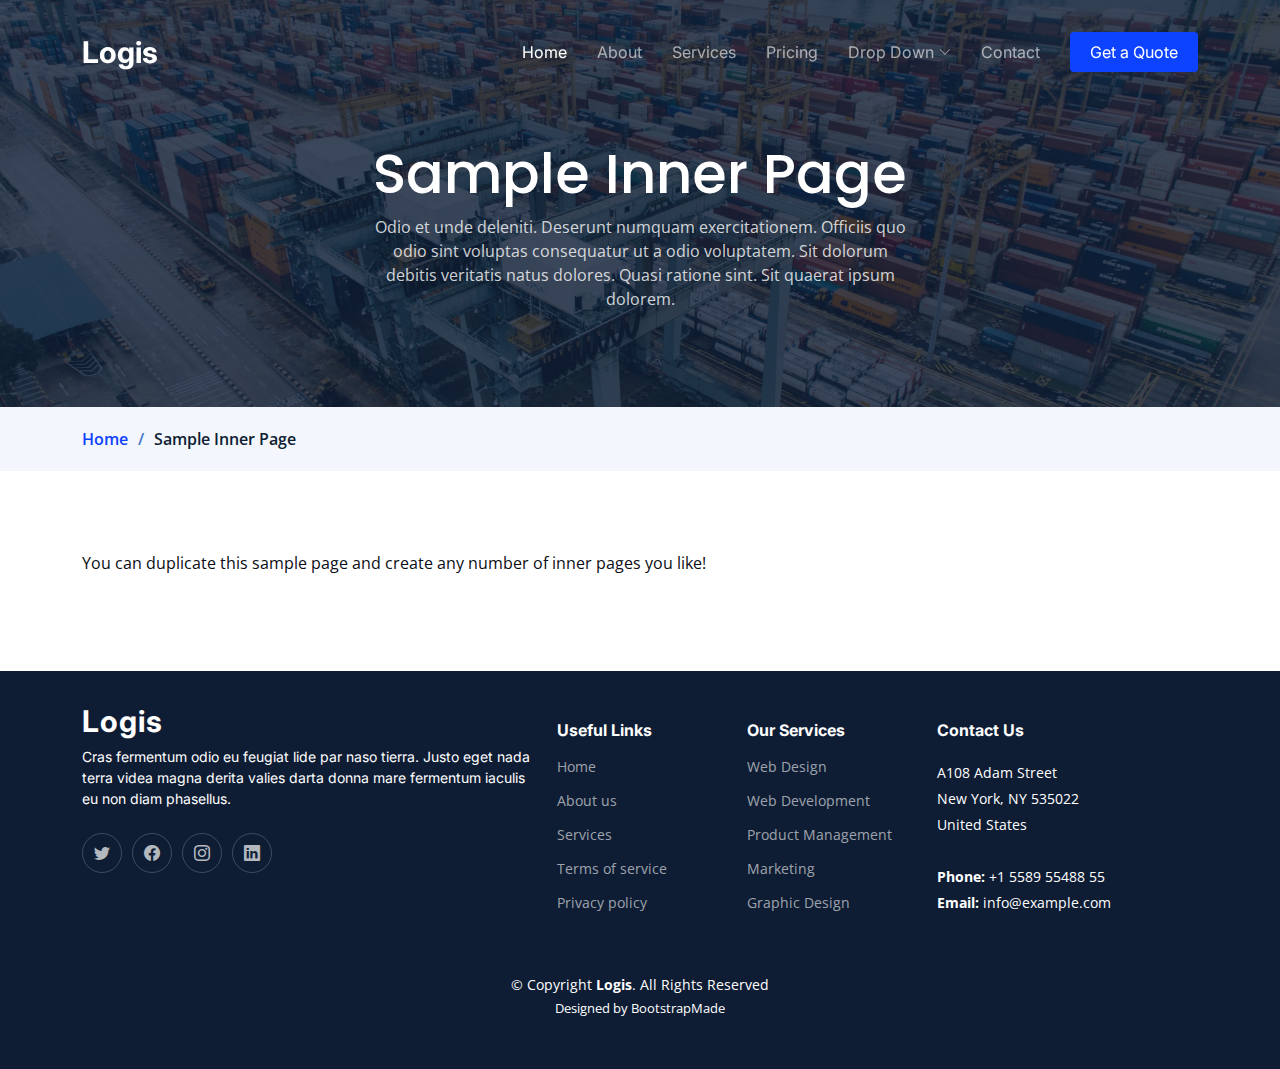
<file: sample-inner-page.html>
<!DOCTYPE html>
<html lang="en">

<head>
  <meta charset="utf-8">
  <meta content="width=device-width, initial-scale=1.0" name="viewport">

  <title>[Template] Sample Inner Page</title>
  <meta content="" name="description">
  <meta content="" name="keywords">

  <!-- Favicons -->
  <link href="assets/img/favicon.png" rel="icon">
  <link href="assets/img/apple-touch-icon.png" rel="apple-touch-icon">

  <!-- Google Fonts -->
  <link rel="preconnect" href="https://fonts.googleapis.com">
  <link rel="preconnect" href="https://fonts.gstatic.com" crossorigin>
  <link href="https://fonts.googleapis.com/css2?family=Open+Sans:ital,wght@0,300;0,400;0,500;0,600;0,700;1,300;1,400;1,600;1,700&family=Poppins:ital,wght@0,300;0,400;0,500;0,600;0,700;1,300;1,400;1,500;1,600;1,700&family=Inter:ital,wght@0,300;0,400;0,500;0,600;0,700;1,300;1,400;1,500;1,600;1,700&display=swap" rel="stylesheet">

  <!-- Vendor CSS Files -->
  <link href="assets/vendor/bootstrap/css/bootstrap.min.css" rel="stylesheet">
  <link href="assets/vendor/bootstrap-icons/bootstrap-icons.css" rel="stylesheet">
  <link href="assets/vendor/fontawesome-free/css/all.min.css" rel="stylesheet">
  <link href="assets/vendor/glightbox/css/glightbox.min.css" rel="stylesheet">
  <link href="assets/vendor/swiper/swiper-bundle.min.css" rel="stylesheet">
  <link href="assets/vendor/aos/aos.css" rel="stylesheet">

  <!-- Template Main CSS File -->
  <link href="assets/css/main.css" rel="stylesheet">

  <!-- =======================================================
  * Template Name: Logis
  * Updated: Jan 29 2024 with Bootstrap v5.3.2
  * Template URL: https://bootstrapmade.com/logis-bootstrap-logistics-website-template/
  * Author: BootstrapMade.com
  * License: https://bootstrapmade.com/license/
  ======================================================== -->
</head>

<body>

  <!-- ======= Header ======= -->
  <header id="header" class="header d-flex align-items-center fixed-top">
    <div class="container-fluid container-xl d-flex align-items-center justify-content-between">

      <a href="index.html" class="logo d-flex align-items-center">
        <!-- Uncomment the line below if you also wish to use an image logo -->
        <!-- <img src="assets/img/logo.png" alt=""> -->
        <h1>Logis</h1>
      </a>

      <i class="mobile-nav-toggle mobile-nav-show bi bi-list"></i>
      <i class="mobile-nav-toggle mobile-nav-hide d-none bi bi-x"></i>
      <nav id="navbar" class="navbar">
        <ul>
          <li><a href="index.html" class="active">Home</a></li>
          <li><a href="about.html">About</a></li>
          <li><a href="services.html">Services</a></li>
          <li><a href="pricing.html">Pricing</a></li>
          <li class="dropdown"><a href="#"><span>Drop Down</span> <i class="bi bi-chevron-down dropdown-indicator"></i></a>
            <ul>
              <li><a href="#">Drop Down 1</a></li>
              <li class="dropdown"><a href="#"><span>Deep Drop Down</span> <i class="bi bi-chevron-down dropdown-indicator"></i></a>
                <ul>
                  <li><a href="#">Deep Drop Down 1</a></li>
                  <li><a href="#">Deep Drop Down 2</a></li>
                  <li><a href="#">Deep Drop Down 3</a></li>
                  <li><a href="#">Deep Drop Down 4</a></li>
                  <li><a href="#">Deep Drop Down 5</a></li>
                </ul>
              </li>
              <li><a href="#">Drop Down 2</a></li>
              <li><a href="#">Drop Down 3</a></li>
              <li><a href="#">Drop Down 4</a></li>
            </ul>
          </li>
          <li><a href="contact.html">Contact</a></li>
          <li><a class="get-a-quote" href="get-a-quote.html">Get a Quote</a></li>
        </ul>
      </nav><!-- .navbar -->

    </div>
  </header><!-- End Header -->
  <!-- End Header -->

  <main id="main">

    <!-- ======= Breadcrumbs ======= -->
    <div class="breadcrumbs">
      <div class="page-header d-flex align-items-center" style="background-image: url('assets/img/page-header.jpg');">
        <div class="container position-relative">
          <div class="row d-flex justify-content-center">
            <div class="col-lg-6 text-center">
              <h2>Sample Inner Page</h2>
              <p>Odio et unde deleniti. Deserunt numquam exercitationem. Officiis quo odio sint voluptas consequatur ut a odio voluptatem. Sit dolorum debitis veritatis natus dolores. Quasi ratione sint. Sit quaerat ipsum dolorem.</p>
            </div>
          </div>
        </div>
      </div>
      <nav>
        <div class="container">
          <ol>
            <li><a href="index.html">Home</a></li>
            <li>Sample Inner Page</li>
          </ol>
        </div>
      </nav>
    </div><!-- End Breadcrumbs -->

    <section class="sample-page">
      <div class="container" data-aos="fade-up">
        <p>
          You can duplicate this sample page and create any number of inner pages you like!
        </p>
      </div>
    </section>

  </main><!-- End #main -->

  <!-- ======= Footer ======= -->
  <footer id="footer" class="footer">

    <div class="container">
      <div class="row gy-4">
        <div class="col-lg-5 col-md-12 footer-info">
          <a href="index.html" class="logo d-flex align-items-center">
            <span>Logis</span>
          </a>
          <p>Cras fermentum odio eu feugiat lide par naso tierra. Justo eget nada terra videa magna derita valies darta donna mare fermentum iaculis eu non diam phasellus.</p>
          <div class="social-links d-flex mt-4">
            <a href="#" class="twitter"><i class="bi bi-twitter"></i></a>
            <a href="#" class="facebook"><i class="bi bi-facebook"></i></a>
            <a href="#" class="instagram"><i class="bi bi-instagram"></i></a>
            <a href="#" class="linkedin"><i class="bi bi-linkedin"></i></a>
          </div>
        </div>

        <div class="col-lg-2 col-6 footer-links">
          <h4>Useful Links</h4>
          <ul>
            <li><a href="#">Home</a></li>
            <li><a href="#">About us</a></li>
            <li><a href="#">Services</a></li>
            <li><a href="#">Terms of service</a></li>
            <li><a href="#">Privacy policy</a></li>
          </ul>
        </div>

        <div class="col-lg-2 col-6 footer-links">
          <h4>Our Services</h4>
          <ul>
            <li><a href="#">Web Design</a></li>
            <li><a href="#">Web Development</a></li>
            <li><a href="#">Product Management</a></li>
            <li><a href="#">Marketing</a></li>
            <li><a href="#">Graphic Design</a></li>
          </ul>
        </div>

        <div class="col-lg-3 col-md-12 footer-contact text-center text-md-start">
          <h4>Contact Us</h4>
          <p>
            A108 Adam Street <br>
            New York, NY 535022<br>
            United States <br><br>
            <strong>Phone:</strong> +1 5589 55488 55<br>
            <strong>Email:</strong> info@example.com<br>
          </p>

        </div>

      </div>
    </div>

    <div class="container mt-4">
      <div class="copyright">
        &copy; Copyright <strong><span>Logis</span></strong>. All Rights Reserved
      </div>
      <div class="credits">
        <!-- All the links in the footer should remain intact. -->
        <!-- You can delete the links only if you purchased the pro version. -->
        <!-- Licensing information: https://bootstrapmade.com/license/ -->
        <!-- Purchase the pro version with working PHP/AJAX contact form: https://bootstrapmade.com/logis-bootstrap-logistics-website-template/ -->
        Designed by <a href="https://bootstrapmade.com/">BootstrapMade</a>
      </div>
    </div>

  </footer><!-- End Footer -->
  <!-- End Footer -->

  <a href="#" class="scroll-top d-flex align-items-center justify-content-center"><i class="bi bi-arrow-up-short"></i></a>

  <div id="preloader"></div>

  <!-- Vendor JS Files -->
  <script src="assets/vendor/bootstrap/js/bootstrap.bundle.min.js"></script>
  <script src="assets/vendor/purecounter/purecounter_vanilla.js"></script>
  <script src="assets/vendor/glightbox/js/glightbox.min.js"></script>
  <script src="assets/vendor/swiper/swiper-bundle.min.js"></script>
  <script src="assets/vendor/aos/aos.js"></script>
  <script src="assets/vendor/php-email-form/validate.js"></script>

  <!-- Template Main JS File -->
  <script src="assets/js/main.js"></script>

</body>

</html>
</file>
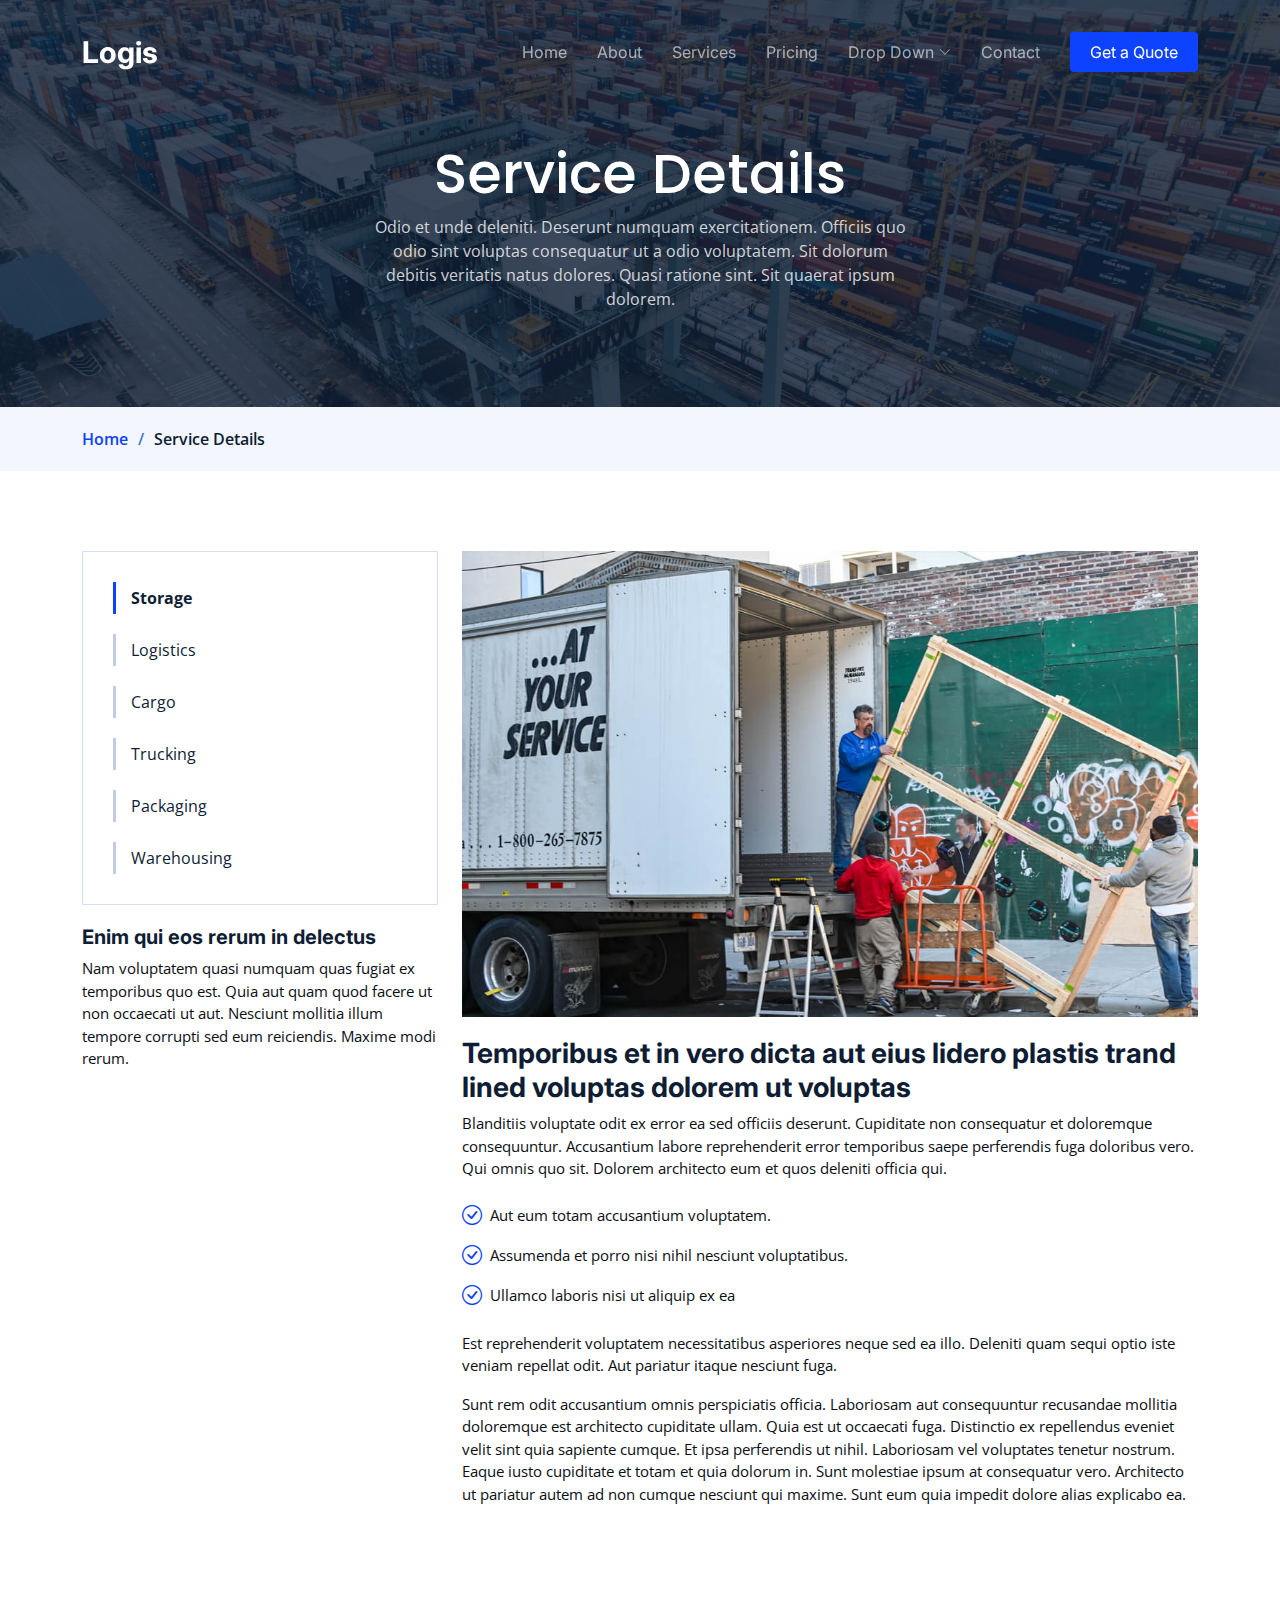
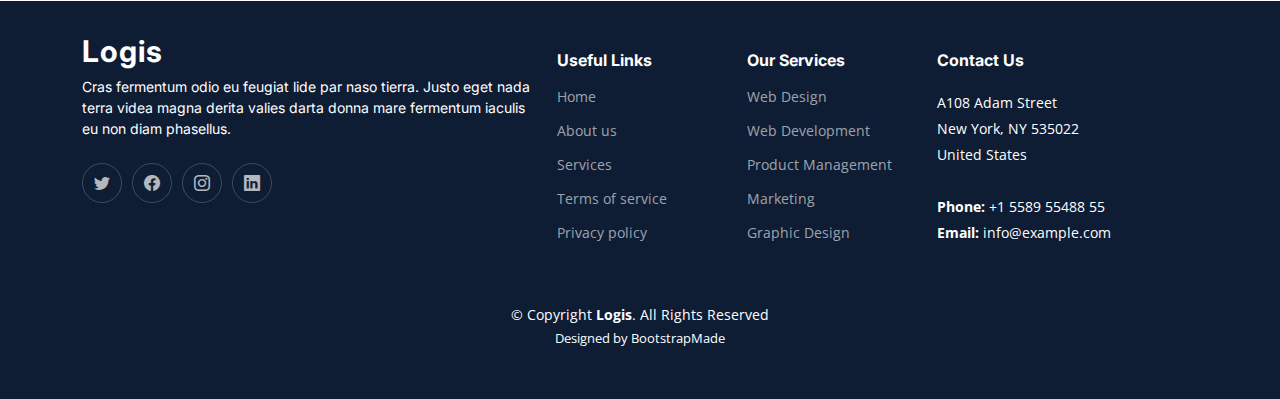
<file: service-details.html>
<!DOCTYPE html>
<html lang="en">

<head>
  <meta charset="utf-8">
  <meta content="width=device-width, initial-scale=1.0" name="viewport">

  <title>Logis Bootstrap Template - Service Details</title>
  <meta content="" name="description">
  <meta content="" name="keywords">

  <!-- Favicons -->
  <link href="assets/img/favicon.png" rel="icon">
  <link href="assets/img/apple-touch-icon.png" rel="apple-touch-icon">

  <!-- Google Fonts -->
  <link rel="preconnect" href="https://fonts.googleapis.com">
  <link rel="preconnect" href="https://fonts.gstatic.com" crossorigin>
  <link href="https://fonts.googleapis.com/css2?family=Open+Sans:ital,wght@0,300;0,400;0,500;0,600;0,700;1,300;1,400;1,600;1,700&family=Poppins:ital,wght@0,300;0,400;0,500;0,600;0,700;1,300;1,400;1,500;1,600;1,700&family=Inter:ital,wght@0,300;0,400;0,500;0,600;0,700;1,300;1,400;1,500;1,600;1,700&display=swap" rel="stylesheet">

  <!-- Vendor CSS Files -->
  <link href="assets/vendor/bootstrap/css/bootstrap.min.css" rel="stylesheet">
  <link href="assets/vendor/bootstrap-icons/bootstrap-icons.css" rel="stylesheet">
  <link href="assets/vendor/fontawesome-free/css/all.min.css" rel="stylesheet">
  <link href="assets/vendor/glightbox/css/glightbox.min.css" rel="stylesheet">
  <link href="assets/vendor/swiper/swiper-bundle.min.css" rel="stylesheet">
  <link href="assets/vendor/aos/aos.css" rel="stylesheet">

  <!-- Template Main CSS File -->
  <link href="assets/css/main.css" rel="stylesheet">

  <!-- =======================================================
  * Template Name: Logis
  * Updated: Jan 29 2024 with Bootstrap v5.3.2
  * Template URL: https://bootstrapmade.com/logis-bootstrap-logistics-website-template/
  * Author: BootstrapMade.com
  * License: https://bootstrapmade.com/license/
  ======================================================== -->
</head>

<body>

  <!-- ======= Header ======= -->
  <header id="header" class="header d-flex align-items-center fixed-top">
    <div class="container-fluid container-xl d-flex align-items-center justify-content-between">

      <a href="index.html" class="logo d-flex align-items-center">
        <!-- Uncomment the line below if you also wish to use an image logo -->
        <!-- <img src="assets/img/logo.png" alt=""> -->
        <h1>Logis</h1>
      </a>

      <i class="mobile-nav-toggle mobile-nav-show bi bi-list"></i>
      <i class="mobile-nav-toggle mobile-nav-hide d-none bi bi-x"></i>
      <nav id="navbar" class="navbar">
        <ul>
          <li><a href="index.html">Home</a></li>
          <li><a href="about.html">About</a></li>
          <li><a href="services.html">Services</a></li>
          <li><a href="pricing.html">Pricing</a></li>
          <li class="dropdown"><a href="#"><span>Drop Down</span> <i class="bi bi-chevron-down dropdown-indicator"></i></a>
            <ul>
              <li><a href="#">Drop Down 1</a></li>
              <li class="dropdown"><a href="#"><span>Deep Drop Down</span> <i class="bi bi-chevron-down dropdown-indicator"></i></a>
                <ul>
                  <li><a href="#">Deep Drop Down 1</a></li>
                  <li><a href="#">Deep Drop Down 2</a></li>
                  <li><a href="#">Deep Drop Down 3</a></li>
                  <li><a href="#">Deep Drop Down 4</a></li>
                  <li><a href="#">Deep Drop Down 5</a></li>
                </ul>
              </li>
              <li><a href="#">Drop Down 2</a></li>
              <li><a href="#">Drop Down 3</a></li>
              <li><a href="#">Drop Down 4</a></li>
            </ul>
          </li>
          <li><a href="contact.html">Contact</a></li>
          <li><a class="get-a-quote" href="get-a-quote.html">Get a Quote</a></li>
        </ul>
      </nav><!-- .navbar -->

    </div>
  </header><!-- End Header -->
  <!-- End Header -->

  <main id="main">

    <!-- ======= Breadcrumbs ======= -->
    <div class="breadcrumbs">
      <div class="page-header d-flex align-items-center" style="background-image: url('assets/img/page-header.jpg');">
        <div class="container position-relative">
          <div class="row d-flex justify-content-center">
            <div class="col-lg-6 text-center">
              <h2>Service Details</h2>
              <p>Odio et unde deleniti. Deserunt numquam exercitationem. Officiis quo odio sint voluptas consequatur ut a odio voluptatem. Sit dolorum debitis veritatis natus dolores. Quasi ratione sint. Sit quaerat ipsum dolorem.</p>
            </div>
          </div>
        </div>
      </div>
      <nav>
        <div class="container">
          <ol>
            <li><a href="index.html">Home</a></li>
            <li>Service Details</li>
          </ol>
        </div>
      </nav>
    </div><!-- End Breadcrumbs -->

    <!-- ======= Service Details Section ======= -->
    <section id="service-details" class="service-details">
      <div class="container" data-aos="fade-up">

        <div class="row gy-4">

          <div class="col-lg-4">
            <div class="services-list">
              <a href="#" class="active">Storage</a>
              <a href="#">Logistics</a>
              <a href="#">Cargo</a>
              <a href="#">Trucking</a>
              <a href="#">Packaging</a>
              <a href="#">Warehousing</a>
            </div>

            <h4>Enim qui eos rerum in delectus</h4>
            <p>Nam voluptatem quasi numquam quas fugiat ex temporibus quo est. Quia aut quam quod facere ut non occaecati ut aut. Nesciunt mollitia illum tempore corrupti sed eum reiciendis. Maxime modi rerum.</p>
          </div>

          <div class="col-lg-8">
            <img src="assets/img/service-details.jpg" alt="" class="img-fluid services-img">
            <h3>Temporibus et in vero dicta aut eius lidero plastis trand lined voluptas dolorem ut voluptas</h3>
            <p>
              Blanditiis voluptate odit ex error ea sed officiis deserunt. Cupiditate non consequatur et doloremque consequuntur. Accusantium labore reprehenderit error temporibus saepe perferendis fuga doloribus vero. Qui omnis quo sit. Dolorem architecto eum et quos deleniti officia qui.
            </p>
            <ul>
              <li><i class="bi bi-check-circle"></i> <span>Aut eum totam accusantium voluptatem.</span></li>
              <li><i class="bi bi-check-circle"></i> <span>Assumenda et porro nisi nihil nesciunt voluptatibus.</span></li>
              <li><i class="bi bi-check-circle"></i> <span>Ullamco laboris nisi ut aliquip ex ea</span></li>
            </ul>
            <p>
              Est reprehenderit voluptatem necessitatibus asperiores neque sed ea illo. Deleniti quam sequi optio iste veniam repellat odit. Aut pariatur itaque nesciunt fuga.
            </p>
            <p>
              Sunt rem odit accusantium omnis perspiciatis officia. Laboriosam aut consequuntur recusandae mollitia doloremque est architecto cupiditate ullam. Quia est ut occaecati fuga. Distinctio ex repellendus eveniet velit sint quia sapiente cumque. Et ipsa perferendis ut nihil. Laboriosam vel voluptates tenetur nostrum. Eaque iusto cupiditate et totam et quia dolorum in. Sunt molestiae ipsum at consequatur vero. Architecto ut pariatur autem ad non cumque nesciunt qui maxime. Sunt eum quia impedit dolore alias explicabo ea.
            </p>
          </div>

        </div>

      </div>
    </section><!-- End Service Details Section -->

  </main><!-- End #main -->

  <!-- ======= Footer ======= -->
  <footer id="footer" class="footer">

    <div class="container">
      <div class="row gy-4">
        <div class="col-lg-5 col-md-12 footer-info">
          <a href="index.html" class="logo d-flex align-items-center">
            <span>Logis</span>
          </a>
          <p>Cras fermentum odio eu feugiat lide par naso tierra. Justo eget nada terra videa magna derita valies darta donna mare fermentum iaculis eu non diam phasellus.</p>
          <div class="social-links d-flex mt-4">
            <a href="#" class="twitter"><i class="bi bi-twitter"></i></a>
            <a href="#" class="facebook"><i class="bi bi-facebook"></i></a>
            <a href="#" class="instagram"><i class="bi bi-instagram"></i></a>
            <a href="#" class="linkedin"><i class="bi bi-linkedin"></i></a>
          </div>
        </div>

        <div class="col-lg-2 col-6 footer-links">
          <h4>Useful Links</h4>
          <ul>
            <li><a href="#">Home</a></li>
            <li><a href="#">About us</a></li>
            <li><a href="#">Services</a></li>
            <li><a href="#">Terms of service</a></li>
            <li><a href="#">Privacy policy</a></li>
          </ul>
        </div>

        <div class="col-lg-2 col-6 footer-links">
          <h4>Our Services</h4>
          <ul>
            <li><a href="#">Web Design</a></li>
            <li><a href="#">Web Development</a></li>
            <li><a href="#">Product Management</a></li>
            <li><a href="#">Marketing</a></li>
            <li><a href="#">Graphic Design</a></li>
          </ul>
        </div>

        <div class="col-lg-3 col-md-12 footer-contact text-center text-md-start">
          <h4>Contact Us</h4>
          <p>
            A108 Adam Street <br>
            New York, NY 535022<br>
            United States <br><br>
            <strong>Phone:</strong> +1 5589 55488 55<br>
            <strong>Email:</strong> info@example.com<br>
          </p>

        </div>

      </div>
    </div>

    <div class="container mt-4">
      <div class="copyright">
        &copy; Copyright <strong><span>Logis</span></strong>. All Rights Reserved
      </div>
      <div class="credits">
        <!-- All the links in the footer should remain intact. -->
        <!-- You can delete the links only if you purchased the pro version. -->
        <!-- Licensing information: https://bootstrapmade.com/license/ -->
        <!-- Purchase the pro version with working PHP/AJAX contact form: https://bootstrapmade.com/logis-bootstrap-logistics-website-template/ -->
        Designed by <a href="https://bootstrapmade.com/">BootstrapMade</a>
      </div>
    </div>

  </footer><!-- End Footer -->
  <!-- End Footer -->

  <a href="#" class="scroll-top d-flex align-items-center justify-content-center"><i class="bi bi-arrow-up-short"></i></a>

  <div id="preloader"></div>

  <!-- Vendor JS Files -->
  <script src="assets/vendor/bootstrap/js/bootstrap.bundle.min.js"></script>
  <script src="assets/vendor/purecounter/purecounter_vanilla.js"></script>
  <script src="assets/vendor/glightbox/js/glightbox.min.js"></script>
  <script src="assets/vendor/swiper/swiper-bundle.min.js"></script>
  <script src="assets/vendor/aos/aos.js"></script>
  <script src="assets/vendor/php-email-form/validate.js"></script>

  <!-- Template Main JS File -->
  <script src="assets/js/main.js"></script>

</body>

</html>
</file>
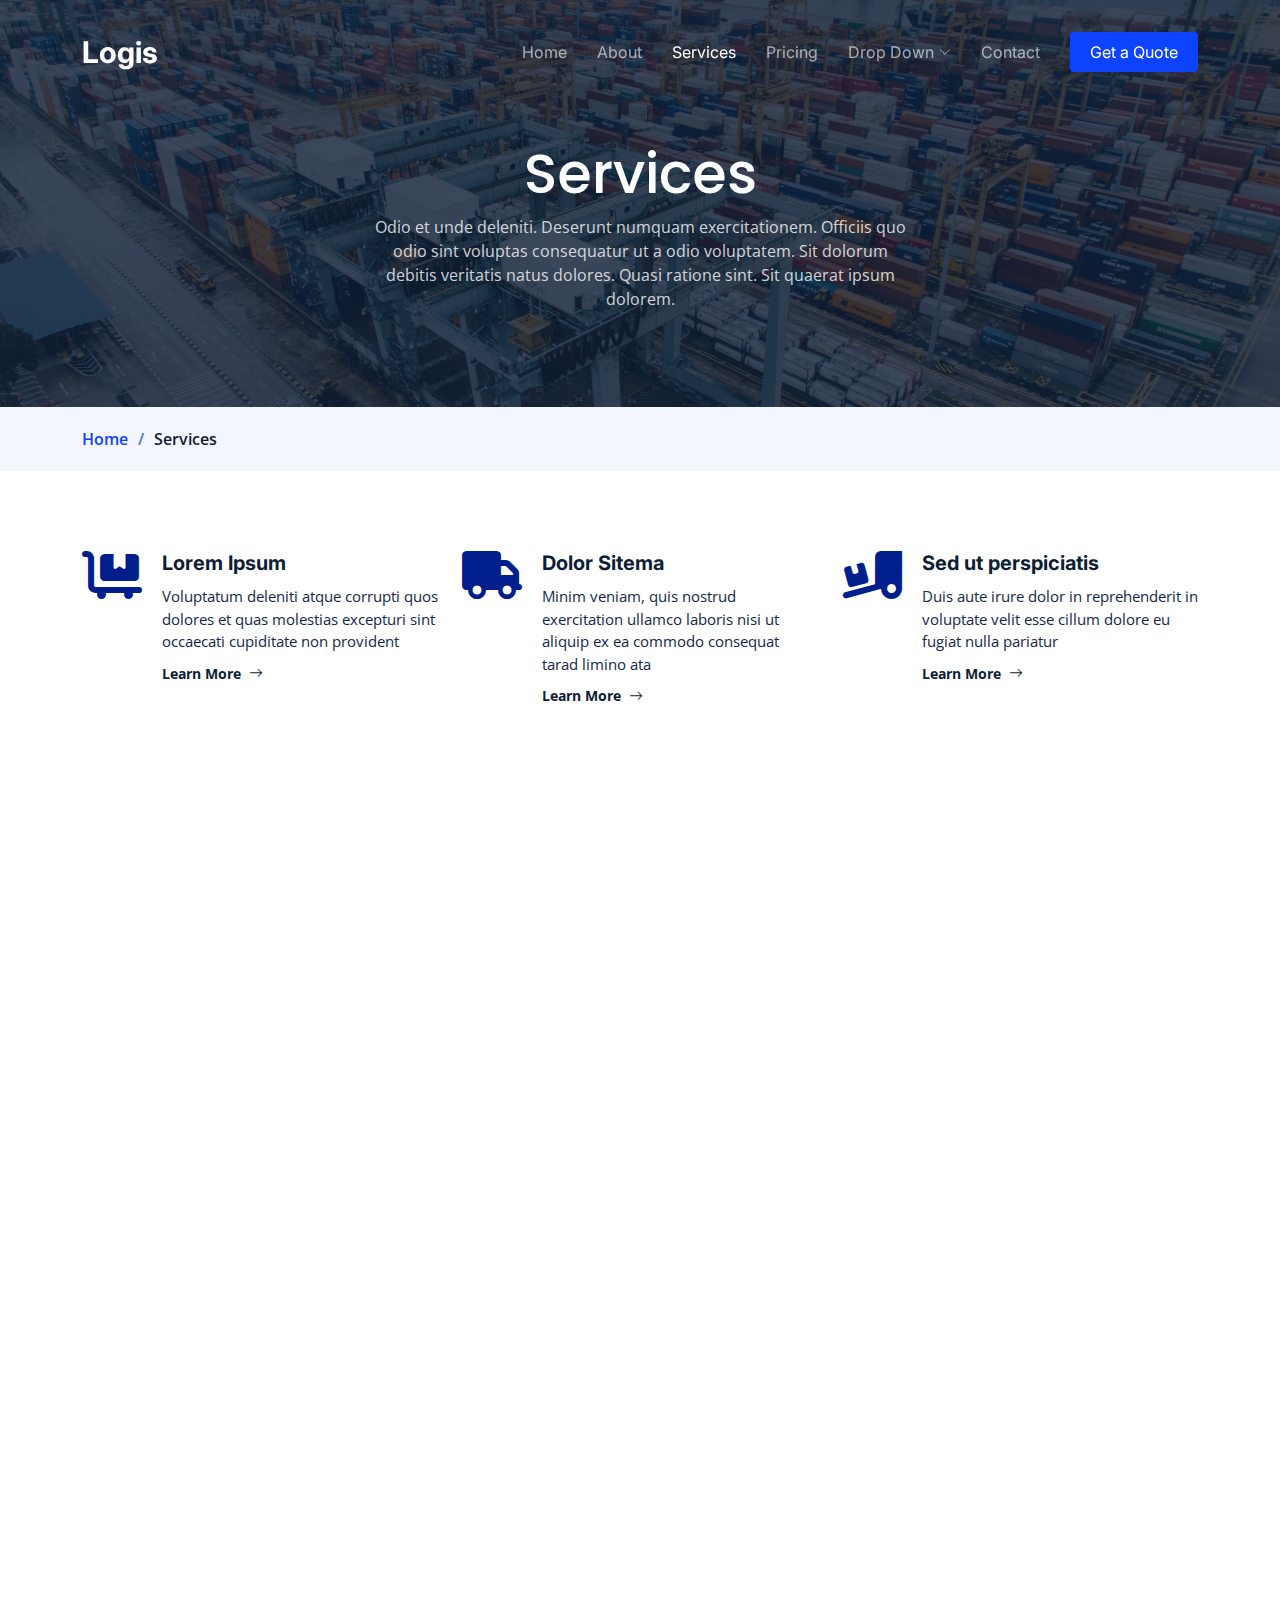
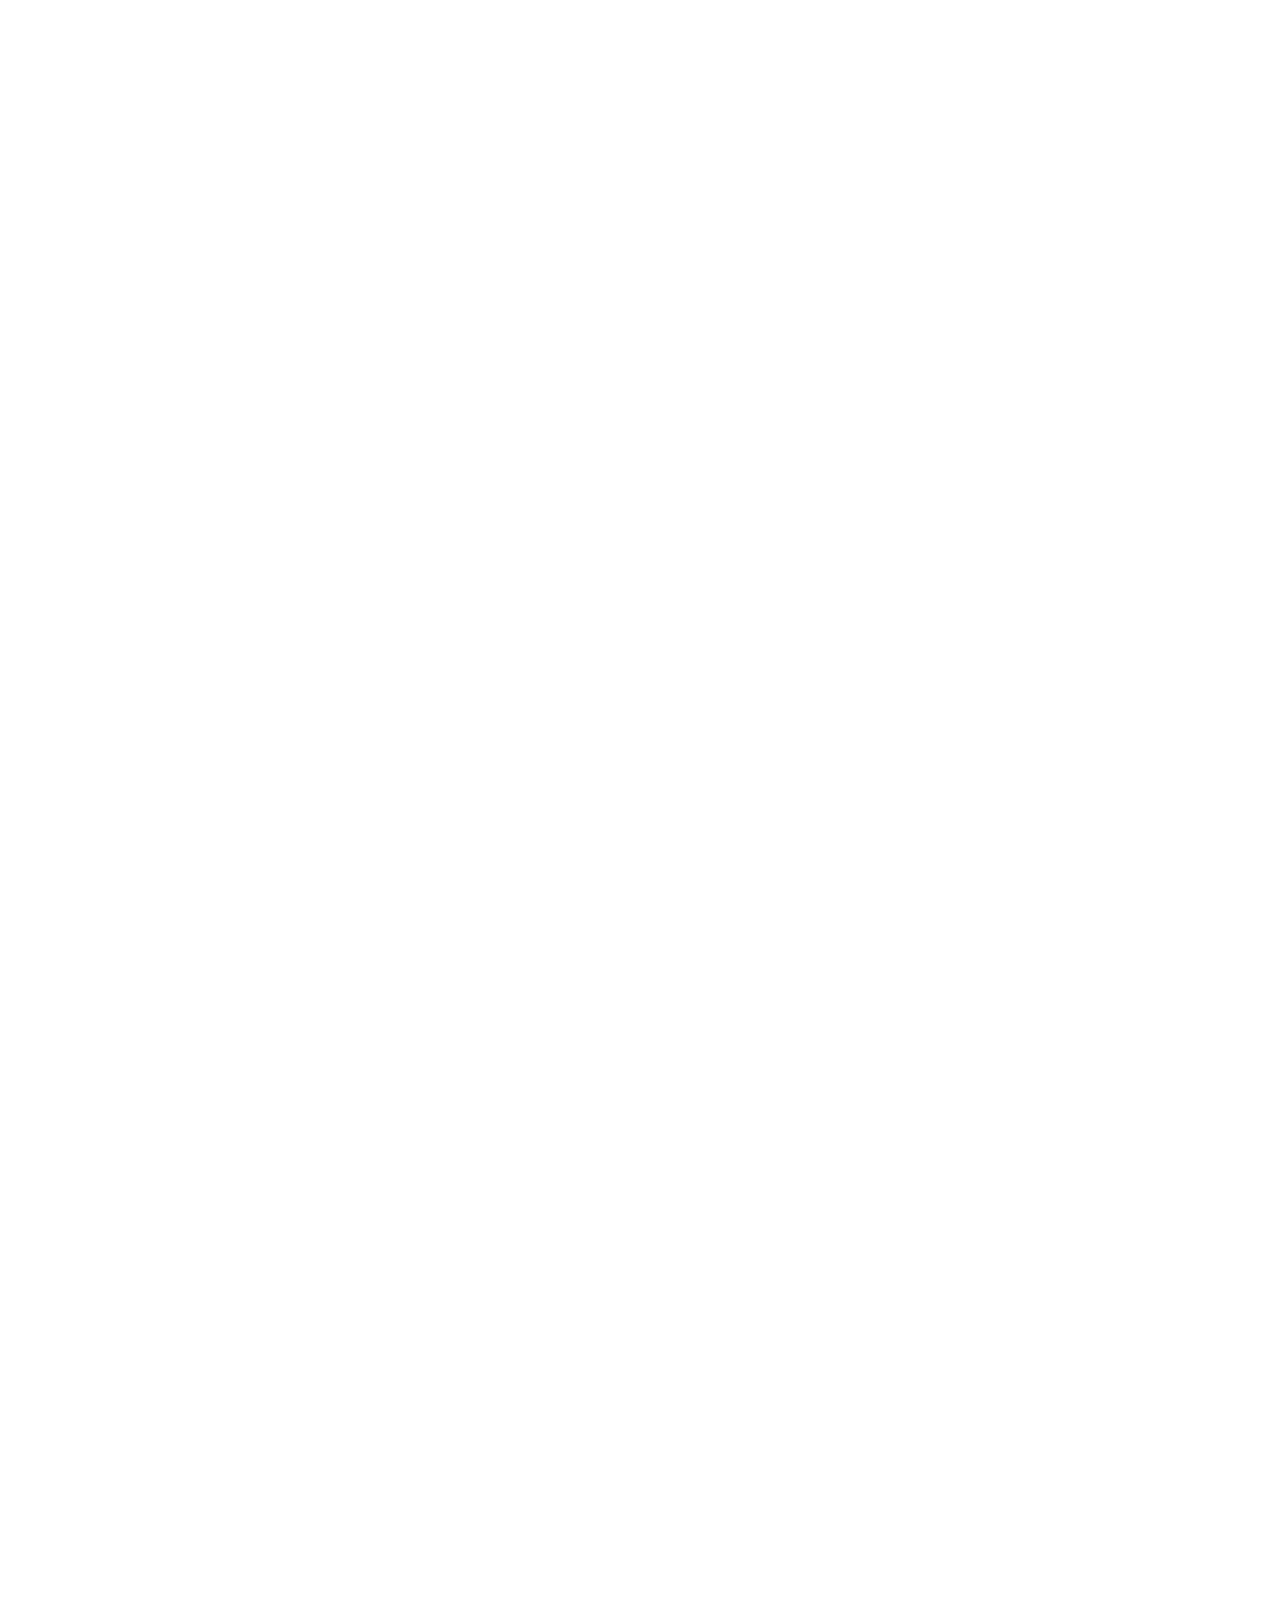
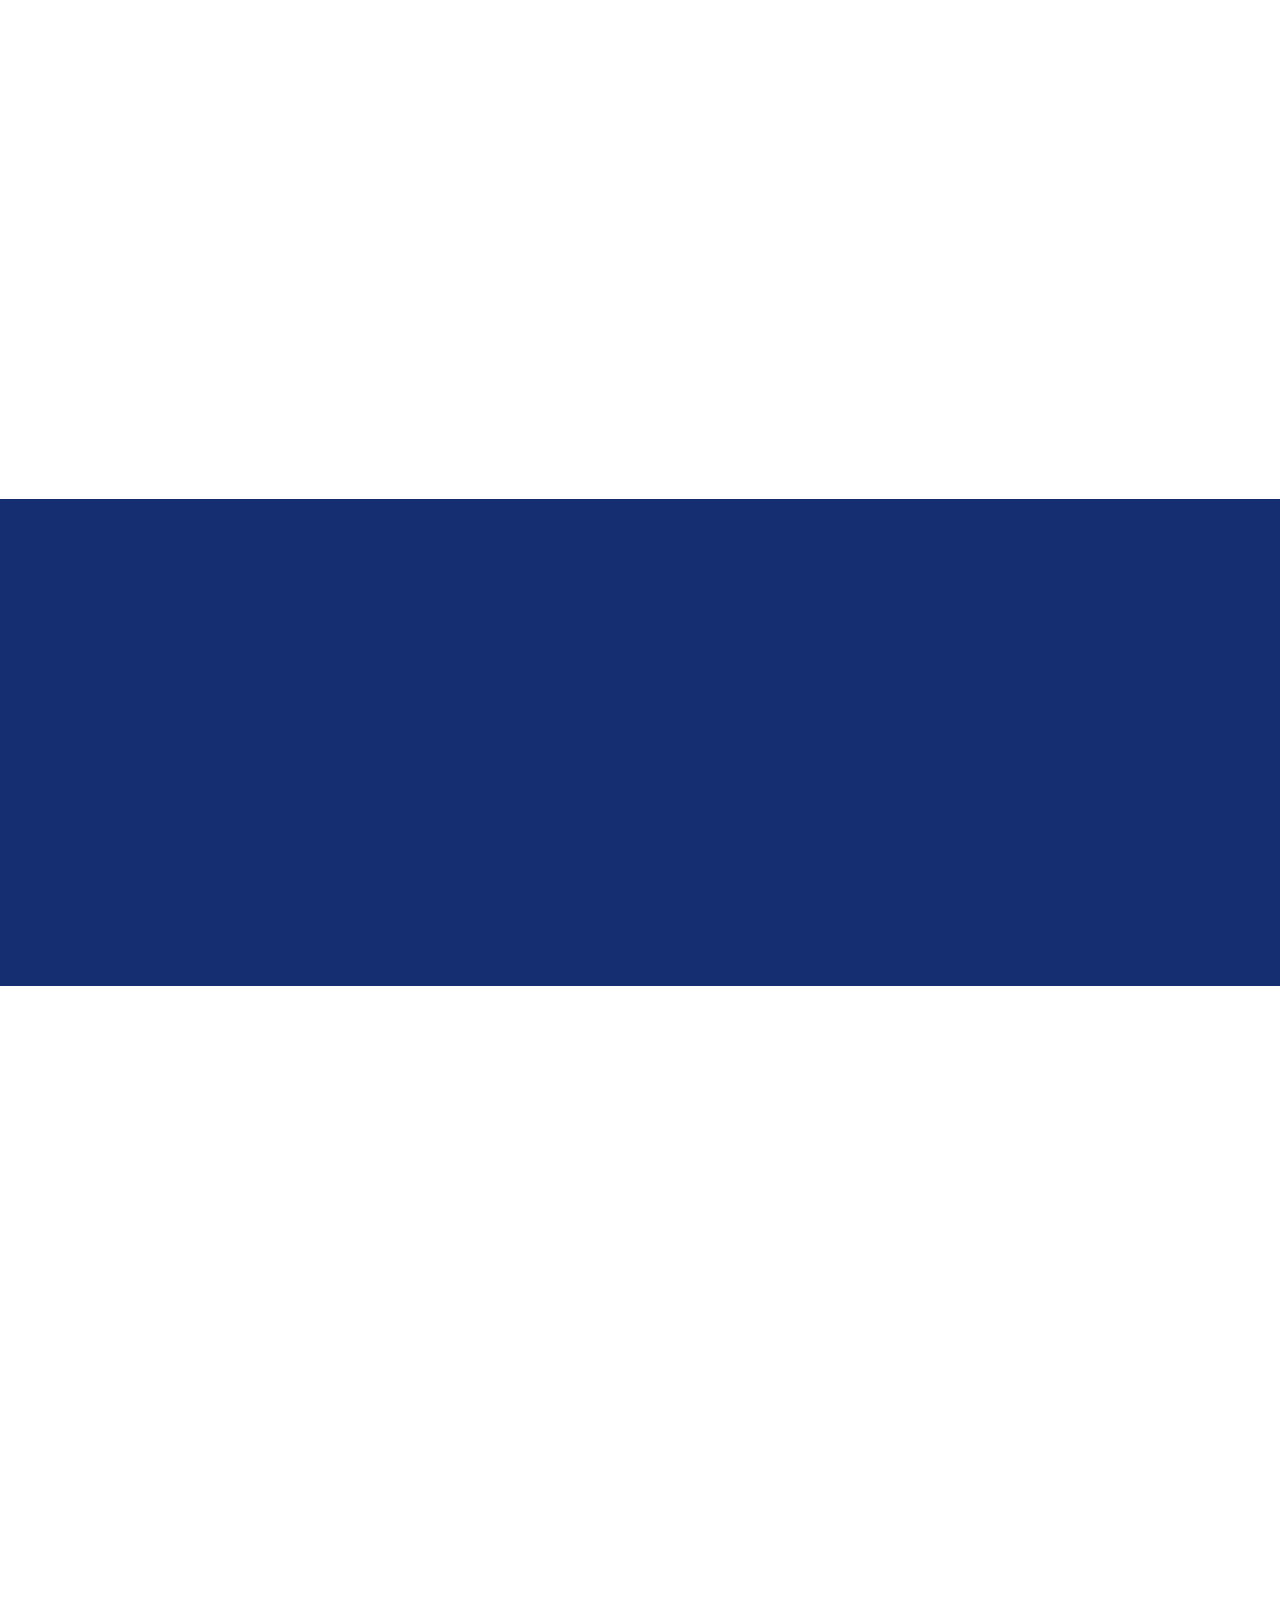
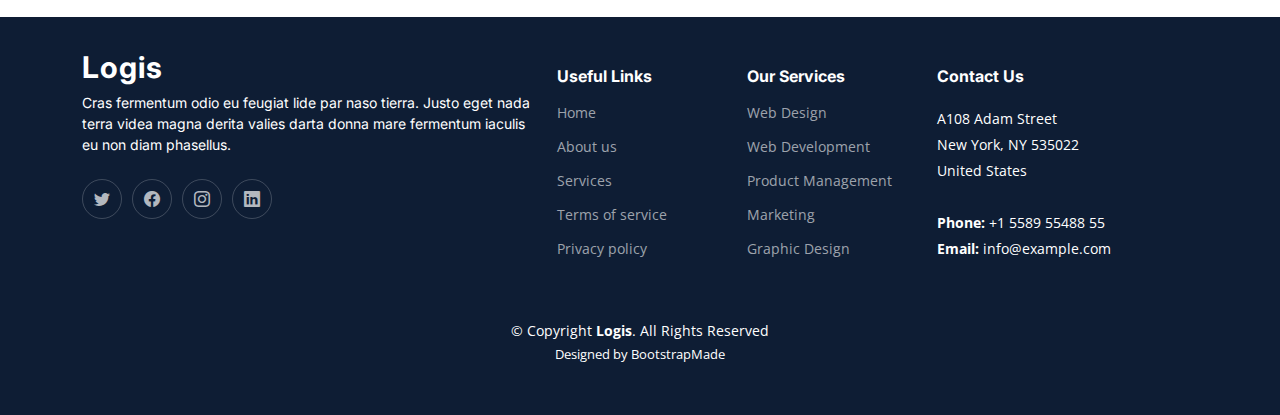
<file: services.html>
<!DOCTYPE html>
<html lang="en">

<head>
  <meta charset="utf-8">
  <meta content="width=device-width, initial-scale=1.0" name="viewport">

  <title>Logis Bootstrap Template - Services</title>
  <meta content="" name="description">
  <meta content="" name="keywords">

  <!-- Favicons -->
  <link href="assets/img/favicon.png" rel="icon">
  <link href="assets/img/apple-touch-icon.png" rel="apple-touch-icon">

  <!-- Google Fonts -->
  <link rel="preconnect" href="https://fonts.googleapis.com">
  <link rel="preconnect" href="https://fonts.gstatic.com" crossorigin>
  <link href="https://fonts.googleapis.com/css2?family=Open+Sans:ital,wght@0,300;0,400;0,500;0,600;0,700;1,300;1,400;1,600;1,700&family=Poppins:ital,wght@0,300;0,400;0,500;0,600;0,700;1,300;1,400;1,500;1,600;1,700&family=Inter:ital,wght@0,300;0,400;0,500;0,600;0,700;1,300;1,400;1,500;1,600;1,700&display=swap" rel="stylesheet">

  <!-- Vendor CSS Files -->
  <link href="assets/vendor/bootstrap/css/bootstrap.min.css" rel="stylesheet">
  <link href="assets/vendor/bootstrap-icons/bootstrap-icons.css" rel="stylesheet">
  <link href="assets/vendor/fontawesome-free/css/all.min.css" rel="stylesheet">
  <link href="assets/vendor/glightbox/css/glightbox.min.css" rel="stylesheet">
  <link href="assets/vendor/swiper/swiper-bundle.min.css" rel="stylesheet">
  <link href="assets/vendor/aos/aos.css" rel="stylesheet">

  <!-- Template Main CSS File -->
  <link href="assets/css/main.css" rel="stylesheet">

  <!-- =======================================================
  * Template Name: Logis
  * Updated: Jan 29 2024 with Bootstrap v5.3.2
  * Template URL: https://bootstrapmade.com/logis-bootstrap-logistics-website-template/
  * Author: BootstrapMade.com
  * License: https://bootstrapmade.com/license/
  ======================================================== -->
</head>

<body>

  <!-- ======= Header ======= -->
  <header id="header" class="header d-flex align-items-center fixed-top">
    <div class="container-fluid container-xl d-flex align-items-center justify-content-between">

      <a href="index.html" class="logo d-flex align-items-center">
        <!-- Uncomment the line below if you also wish to use an image logo -->
        <!-- <img src="assets/img/logo.png" alt=""> -->
        <h1>Logis</h1>
      </a>

      <i class="mobile-nav-toggle mobile-nav-show bi bi-list"></i>
      <i class="mobile-nav-toggle mobile-nav-hide d-none bi bi-x"></i>
      <nav id="navbar" class="navbar">
        <ul>
          <li><a href="index.html">Home</a></li>
          <li><a href="about.html">About</a></li>
          <li><a href="services.html" class="active">Services</a></li>
          <li><a href="pricing.html">Pricing</a></li>
          <li class="dropdown"><a href="#"><span>Drop Down</span> <i class="bi bi-chevron-down dropdown-indicator"></i></a>
            <ul>
              <li><a href="#">Drop Down 1</a></li>
              <li class="dropdown"><a href="#"><span>Deep Drop Down</span> <i class="bi bi-chevron-down dropdown-indicator"></i></a>
                <ul>
                  <li><a href="#">Deep Drop Down 1</a></li>
                  <li><a href="#">Deep Drop Down 2</a></li>
                  <li><a href="#">Deep Drop Down 3</a></li>
                  <li><a href="#">Deep Drop Down 4</a></li>
                  <li><a href="#">Deep Drop Down 5</a></li>
                </ul>
              </li>
              <li><a href="#">Drop Down 2</a></li>
              <li><a href="#">Drop Down 3</a></li>
              <li><a href="#">Drop Down 4</a></li>
            </ul>
          </li>
          <li><a href="contact.html">Contact</a></li>
          <li><a class="get-a-quote" href="get-a-quote.html">Get a Quote</a></li>
        </ul>
      </nav><!-- .navbar -->

    </div>
  </header><!-- End Header -->
  <!-- End Header -->

  <main id="main">

    <!-- ======= Breadcrumbs ======= -->
    <div class="breadcrumbs">
      <div class="page-header d-flex align-items-center" style="background-image: url('assets/img/page-header.jpg');">
        <div class="container position-relative">
          <div class="row d-flex justify-content-center">
            <div class="col-lg-6 text-center">
              <h2>Services</h2>
              <p>Odio et unde deleniti. Deserunt numquam exercitationem. Officiis quo odio sint voluptas consequatur ut a odio voluptatem. Sit dolorum debitis veritatis natus dolores. Quasi ratione sint. Sit quaerat ipsum dolorem.</p>
            </div>
          </div>
        </div>
      </div>
      <nav>
        <div class="container">
          <ol>
            <li><a href="index.html">Home</a></li>
            <li>Services</li>
          </ol>
        </div>
      </nav>
    </div><!-- End Breadcrumbs -->

    <!-- ======= Featured Services Section ======= -->
    <section id="featured-services" class="featured-services">
      <div class="container">

        <div class="row gy-4">

          <div class="col-lg-4 col-md-6 service-item d-flex" data-aos="fade-up">
            <div class="icon flex-shrink-0"><i class="fa-solid fa-cart-flatbed"></i></div>
            <div>
              <h4 class="title">Lorem Ipsum</h4>
              <p class="description">Voluptatum deleniti atque corrupti quos dolores et quas molestias excepturi sint occaecati cupiditate non provident</p>
              <a href="service-details.html" class="readmore stretched-link"><span>Learn More</span><i class="bi bi-arrow-right"></i></a>
            </div>
          </div>
          <!-- End Service Item -->

          <div class="col-lg-4 col-md-6 service-item d-flex" data-aos="fade-up" data-aos-delay="100">
            <div class="icon flex-shrink-0"><i class="fa-solid fa-truck"></i></div>
            <div>
              <h4 class="title">Dolor Sitema</h4>
              <p class="description">Minim veniam, quis nostrud exercitation ullamco laboris nisi ut aliquip ex ea commodo consequat tarad limino ata</p>
              <a href="service-details.html" class="readmore stretched-link"><span>Learn More</span><i class="bi bi-arrow-right"></i></a>
            </div>
          </div><!-- End Service Item -->

          <div class="col-lg-4 col-md-6 service-item d-flex" data-aos="fade-up" data-aos-delay="200">
            <div class="icon flex-shrink-0"><i class="fa-solid fa-truck-ramp-box"></i></div>
            <div>
              <h4 class="title">Sed ut perspiciatis</h4>
              <p class="description">Duis aute irure dolor in reprehenderit in voluptate velit esse cillum dolore eu fugiat nulla pariatur</p>
              <a href="service-details.html" class="readmore stretched-link"><span>Learn More</span><i class="bi bi-arrow-right"></i></a>
            </div>
          </div><!-- End Service Item -->

        </div>

      </div>
    </section><!-- End Featured Services Section -->

    <!-- ======= Services Section ======= -->
    <section id="service" class="services pt-0">
      <div class="container" data-aos="fade-up">

        <div class="section-header">
          <span>Our Services</span>
          <h2>Our Services</h2>

        </div>

        <div class="row gy-4">

          <div class="col-lg-4 col-md-6" data-aos="fade-up" data-aos-delay="100">
            <div class="card">
              <div class="card-img">
                <img src="assets/img/storage-service.jpg" alt="" class="img-fluid">
              </div>
              <h3><a href="service-details.html" class="stretched-link">Storage</a></h3>
              <p>Cumque eos in qui numquam. Aut aspernatur perferendis sed atque quia voluptas quisquam repellendus temporibus itaqueofficiis odit</p>
            </div>
          </div><!-- End Card Item -->

          <div class="col-lg-4 col-md-6" data-aos="fade-up" data-aos-delay="200">
            <div class="card">
              <div class="card-img">
                <img src="assets/img/logistics-service.jpg" alt="" class="img-fluid">
              </div>
              <h3><a href="service-details.html" class="stretched-link">Logistics</a></h3>
              <p>Asperiores provident dolor accusamus pariatur dolore nam id audantium ut et iure incidunt molestiae dolor ipsam ducimus occaecati nisi</p>
            </div>
          </div><!-- End Card Item -->

          <div class="col-lg-4 col-md-6" data-aos="fade-up" data-aos-delay="300">
            <div class="card">
              <div class="card-img">
                <img src="assets/img/cargo-service.jpg" alt="" class="img-fluid">
              </div>
              <h3><a href="service-details.html" class="stretched-link">Cargo</a></h3>
              <p>Dicta quam similique quia architecto eos nisi aut ratione aut ipsum reiciendis sit doloremque oluptatem aut et molestiae ut et nihil</p>
            </div>
          </div><!-- End Card Item -->

          <div class="col-lg-4 col-md-6" data-aos="fade-up" data-aos-delay="400">
            <div class="card">
              <div class="card-img">
                <img src="assets/img/trucking-service.jpg" alt="" class="img-fluid">
              </div>
              <h3><a href="service-details.html" class="stretched-link">Trucking</a></h3>
              <p>Dicta quam similique quia architecto eos nisi aut ratione aut ipsum reiciendis sit doloremque oluptatem aut et molestiae ut et nihil</p>
            </div>
          </div><!-- End Card Item -->

          <div class="col-lg-4 col-md-6" data-aos="fade-up" data-aos-delay="500">
            <div class="card">
              <div class="card-img">
                <img src="assets/img/packaging-service.jpg" alt="" class="img-fluid">
              </div>
              <h3><a href="service-details.html" class="stretched-link">Packaging</a></h3>
              <p>Illo consequuntur quisquam delectus praesentium modi dignissimos facere vel cum onsequuntur maiores beatae consequatur magni voluptates</p>
            </div>
          </div><!-- End Card Item -->

          <div class="col-lg-4 col-md-6" data-aos="fade-up" data-aos-delay="600">
            <div class="card">
              <div class="card-img">
                <img src="assets/img/warehousing-service.jpg" alt="" class="img-fluid">
              </div>
              <h3><a href="service-details.html" class="stretched-link">Warehousing</a></h3>
              <p>Quas assumenda non occaecati molestiae. In aut earum sed natus eatae in vero. Ab modi quisquam aut nostrum unde et qui est non quo nulla</p>
            </div>
          </div><!-- End Card Item -->

        </div>

      </div>
    </section><!-- End Services Section -->

    <!-- ======= Features Section ======= -->
    <section id="features" class="features">
      <div class="container">

        <div class="row gy-4 align-items-center features-item" data-aos="fade-up">

          <div class="col-md-5">
            <img src="assets/img/features-1.jpg" class="img-fluid" alt="">
          </div>
          <div class="col-md-7">
            <h3>Voluptatem dignissimos provident quasi corporis voluptates sit assumenda.</h3>
            <p class="fst-italic">
              Lorem ipsum dolor sit amet, consectetur adipiscing elit, sed do eiusmod tempor incididunt ut labore et dolore
              magna aliqua.
            </p>
            <ul>
              <li><i class="bi bi-check"></i> Ullamco laboris nisi ut aliquip ex ea commodo consequat.</li>
              <li><i class="bi bi-check"></i> Duis aute irure dolor in reprehenderit in voluptate velit.</li>
              <li><i class="bi bi-check"></i> Ullam est qui quos consequatur eos accusamus.</li>
            </ul>
          </div>
        </div><!-- Features Item -->

        <div class="row gy-4 align-items-center features-item" data-aos="fade-up">
          <div class="col-md-5 order-1 order-md-2">
            <img src="assets/img/features-2.jpg" class="img-fluid" alt="">
          </div>
          <div class="col-md-7 order-2 order-md-1">
            <h3>Corporis temporibus maiores provident</h3>
            <p class="fst-italic">
              Lorem ipsum dolor sit amet, consectetur adipiscing elit, sed do eiusmod tempor incididunt ut labore et dolore
              magna aliqua.
            </p>
            <p>
              Ullamco laboris nisi ut aliquip ex ea commodo consequat. Duis aute irure dolor in reprehenderit in voluptate
              velit esse cillum dolore eu fugiat nulla pariatur. Excepteur sint occaecat cupidatat non proident, sunt in
              culpa qui officia deserunt mollit anim id est laborum
            </p>
          </div>
        </div><!-- Features Item -->

        <div class="row gy-4 align-items-center features-item" data-aos="fade-up">
          <div class="col-md-5">
            <img src="assets/img/features-3.jpg" class="img-fluid" alt="">
          </div>
          <div class="col-md-7">
            <h3>Sunt consequatur ad ut est nulla consectetur reiciendis animi voluptas</h3>
            <p>Cupiditate placeat cupiditate placeat est ipsam culpa. Delectus quia minima quod. Sunt saepe odit aut quia voluptatem hic voluptas dolor doloremque.</p>
            <ul>
              <li><i class="bi bi-check"></i> Ullamco laboris nisi ut aliquip ex ea commodo consequat.</li>
              <li><i class="bi bi-check"></i> Duis aute irure dolor in reprehenderit in voluptate velit.</li>
              <li><i class="bi bi-check"></i> Facilis ut et voluptatem aperiam. Autem soluta ad fugiat.</li>
            </ul>
          </div>
        </div><!-- Features Item -->

        <div class="row gy-4 align-items-center features-item" data-aos="fade-up">
          <div class="col-md-5 order-1 order-md-2">
            <img src="assets/img/features-4.jpg" class="img-fluid" alt="">
          </div>
          <div class="col-md-7 order-2 order-md-1">
            <h3>Quas et necessitatibus eaque impedit ipsum animi consequatur incidunt in</h3>
            <p class="fst-italic">
              Lorem ipsum dolor sit amet, consectetur adipiscing elit, sed do eiusmod tempor incididunt ut labore et dolore
              magna aliqua.
            </p>
            <p>
              Ullamco laboris nisi ut aliquip ex ea commodo consequat. Duis aute irure dolor in reprehenderit in voluptate
              velit esse cillum dolore eu fugiat nulla pariatur. Excepteur sint occaecat cupidatat non proident, sunt in
              culpa qui officia deserunt mollit anim id est laborum
            </p>
          </div>
        </div><!-- Features Item -->

      </div>
    </section><!-- End Features Section -->

    <!-- ======= Testimonials Section ======= -->
    <section id="testimonials" class="testimonials">
      <div class="container">

        <div class="slides-1 swiper" data-aos="fade-up">
          <div class="swiper-wrapper">

            <div class="swiper-slide">
              <div class="testimonial-item">
                <img src="assets/img/testimonials/testimonials-1.jpg" class="testimonial-img" alt="">
                <h3>Saul Goodman</h3>
                <h4>Ceo &amp; Founder</h4>
                <div class="stars">
                  <i class="bi bi-star-fill"></i><i class="bi bi-star-fill"></i><i class="bi bi-star-fill"></i><i class="bi bi-star-fill"></i><i class="bi bi-star-fill"></i>
                </div>
                <p>
                  <i class="bi bi-quote quote-icon-left"></i>
                  Proin iaculis purus consequat sem cure digni ssim donec porttitora entum suscipit rhoncus. Accusantium quam, ultricies eget id, aliquam eget nibh et. Maecen aliquam, risus at semper.
                  <i class="bi bi-quote quote-icon-right"></i>
                </p>
              </div>
            </div><!-- End testimonial item -->

            <div class="swiper-slide">
              <div class="testimonial-item">
                <img src="assets/img/testimonials/testimonials-2.jpg" class="testimonial-img" alt="">
                <h3>Sara Wilsson</h3>
                <h4>Designer</h4>
                <div class="stars">
                  <i class="bi bi-star-fill"></i><i class="bi bi-star-fill"></i><i class="bi bi-star-fill"></i><i class="bi bi-star-fill"></i><i class="bi bi-star-fill"></i>
                </div>
                <p>
                  <i class="bi bi-quote quote-icon-left"></i>
                  Export tempor illum tamen malis malis eram quae irure esse labore quem cillum quid cillum eram malis quorum velit fore eram velit sunt aliqua noster fugiat irure amet legam anim culpa.
                  <i class="bi bi-quote quote-icon-right"></i>
                </p>
              </div>
            </div><!-- End testimonial item -->

            <div class="swiper-slide">
              <div class="testimonial-item">
                <img src="assets/img/testimonials/testimonials-3.jpg" class="testimonial-img" alt="">
                <h3>Jena Karlis</h3>
                <h4>Store Owner</h4>
                <div class="stars">
                  <i class="bi bi-star-fill"></i><i class="bi bi-star-fill"></i><i class="bi bi-star-fill"></i><i class="bi bi-star-fill"></i><i class="bi bi-star-fill"></i>
                </div>
                <p>
                  <i class="bi bi-quote quote-icon-left"></i>
                  Enim nisi quem export duis labore cillum quae magna enim sint quorum nulla quem veniam duis minim tempor labore quem eram duis noster aute amet eram fore quis sint minim.
                  <i class="bi bi-quote quote-icon-right"></i>
                </p>
              </div>
            </div><!-- End testimonial item -->

            <div class="swiper-slide">
              <div class="testimonial-item">
                <img src="assets/img/testimonials/testimonials-4.jpg" class="testimonial-img" alt="">
                <h3>Matt Brandon</h3>
                <h4>Freelancer</h4>
                <div class="stars">
                  <i class="bi bi-star-fill"></i><i class="bi bi-star-fill"></i><i class="bi bi-star-fill"></i><i class="bi bi-star-fill"></i><i class="bi bi-star-fill"></i>
                </div>
                <p>
                  <i class="bi bi-quote quote-icon-left"></i>
                  Fugiat enim eram quae cillum dolore dolor amet nulla culpa multos export minim fugiat minim velit minim dolor enim duis veniam ipsum anim magna sunt elit fore quem dolore labore illum veniam.
                  <i class="bi bi-quote quote-icon-right"></i>
                </p>
              </div>
            </div><!-- End testimonial item -->

            <div class="swiper-slide">
              <div class="testimonial-item">
                <img src="assets/img/testimonials/testimonials-5.jpg" class="testimonial-img" alt="">
                <h3>John Larson</h3>
                <h4>Entrepreneur</h4>
                <div class="stars">
                  <i class="bi bi-star-fill"></i><i class="bi bi-star-fill"></i><i class="bi bi-star-fill"></i><i class="bi bi-star-fill"></i><i class="bi bi-star-fill"></i>
                </div>
                <p>
                  <i class="bi bi-quote quote-icon-left"></i>
                  Quis quorum aliqua sint quem legam fore sunt eram irure aliqua veniam tempor noster veniam enim culpa labore duis sunt culpa nulla illum cillum fugiat legam esse veniam culpa fore nisi cillum quid.
                  <i class="bi bi-quote quote-icon-right"></i>
                </p>
              </div>
            </div><!-- End testimonial item -->

          </div>
          <div class="swiper-pagination"></div>
        </div>

      </div>
    </section><!-- End Testimonials Section -->

    <!-- ======= Frequently Asked Questions Section ======= -->
    <section id="faq" class="faq">
      <div class="container" data-aos="fade-up">

        <div class="section-header">
          <span>Frequently Asked Questions</span>
          <h2>Frequently Asked Questions</h2>

        </div>

        <div class="row justify-content-center" data-aos="fade-up" data-aos-delay="200">
          <div class="col-lg-10">

            <div class="accordion accordion-flush" id="faqlist">

              <div class="accordion-item">
                <h3 class="accordion-header">
                  <button class="accordion-button collapsed" type="button" data-bs-toggle="collapse" data-bs-target="#faq-content-1">
                    <i class="bi bi-question-circle question-icon"></i>
                    Non consectetur a erat nam at lectus urna duis?
                  </button>
                </h3>
                <div id="faq-content-1" class="accordion-collapse collapse" data-bs-parent="#faqlist">
                  <div class="accordion-body">
                    Feugiat pretium nibh ipsum consequat. Tempus iaculis urna id volutpat lacus laoreet non curabitur gravida. Venenatis lectus magna fringilla urna porttitor rhoncus dolor purus non.
                  </div>
                </div>
              </div><!-- # Faq item-->

              <div class="accordion-item">
                <h3 class="accordion-header">
                  <button class="accordion-button collapsed" type="button" data-bs-toggle="collapse" data-bs-target="#faq-content-2">
                    <i class="bi bi-question-circle question-icon"></i>
                    Feugiat scelerisque varius morbi enim nunc faucibus a pellentesque?
                  </button>
                </h3>
                <div id="faq-content-2" class="accordion-collapse collapse" data-bs-parent="#faqlist">
                  <div class="accordion-body">
                    Dolor sit amet consectetur adipiscing elit pellentesque habitant morbi. Id interdum velit laoreet id donec ultrices. Fringilla phasellus faucibus scelerisque eleifend donec pretium. Est pellentesque elit ullamcorper dignissim. Mauris ultrices eros in cursus turpis massa tincidunt dui.
                  </div>
                </div>
              </div><!-- # Faq item-->

              <div class="accordion-item">
                <h3 class="accordion-header">
                  <button class="accordion-button collapsed" type="button" data-bs-toggle="collapse" data-bs-target="#faq-content-3">
                    <i class="bi bi-question-circle question-icon"></i>
                    Dolor sit amet consectetur adipiscing elit pellentesque habitant morbi?
                  </button>
                </h3>
                <div id="faq-content-3" class="accordion-collapse collapse" data-bs-parent="#faqlist">
                  <div class="accordion-body">
                    Eleifend mi in nulla posuere sollicitudin aliquam ultrices sagittis orci. Faucibus pulvinar elementum integer enim. Sem nulla pharetra diam sit amet nisl suscipit. Rutrum tellus pellentesque eu tincidunt. Lectus urna duis convallis convallis tellus. Urna molestie at elementum eu facilisis sed odio morbi quis
                  </div>
                </div>
              </div><!-- # Faq item-->

              <div class="accordion-item">
                <h3 class="accordion-header">
                  <button class="accordion-button collapsed" type="button" data-bs-toggle="collapse" data-bs-target="#faq-content-4">
                    <i class="bi bi-question-circle question-icon"></i>
                    Ac odio tempor orci dapibus. Aliquam eleifend mi in nulla?
                  </button>
                </h3>
                <div id="faq-content-4" class="accordion-collapse collapse" data-bs-parent="#faqlist">
                  <div class="accordion-body">
                    <i class="bi bi-question-circle question-icon"></i>
                    Dolor sit amet consectetur adipiscing elit pellentesque habitant morbi. Id interdum velit laoreet id donec ultrices. Fringilla phasellus faucibus scelerisque eleifend donec pretium. Est pellentesque elit ullamcorper dignissim. Mauris ultrices eros in cursus turpis massa tincidunt dui.
                  </div>
                </div>
              </div><!-- # Faq item-->

              <div class="accordion-item">
                <h3 class="accordion-header">
                  <button class="accordion-button collapsed" type="button" data-bs-toggle="collapse" data-bs-target="#faq-content-5">
                    <i class="bi bi-question-circle question-icon"></i>
                    Tempus quam pellentesque nec nam aliquam sem et tortor consequat?
                  </button>
                </h3>
                <div id="faq-content-5" class="accordion-collapse collapse" data-bs-parent="#faqlist">
                  <div class="accordion-body">
                    Molestie a iaculis at erat pellentesque adipiscing commodo. Dignissim suspendisse in est ante in. Nunc vel risus commodo viverra maecenas accumsan. Sit amet nisl suscipit adipiscing bibendum est. Purus gravida quis blandit turpis cursus in
                  </div>
                </div>
              </div><!-- # Faq item-->

            </div>

          </div>
        </div>

      </div>
    </section><!-- End Frequently Asked Questions Section -->

  </main><!-- End #main -->

  <!-- ======= Footer ======= -->
  <footer id="footer" class="footer">

    <div class="container">
      <div class="row gy-4">
        <div class="col-lg-5 col-md-12 footer-info">
          <a href="index.html" class="logo d-flex align-items-center">
            <span>Logis</span>
          </a>
          <p>Cras fermentum odio eu feugiat lide par naso tierra. Justo eget nada terra videa magna derita valies darta donna mare fermentum iaculis eu non diam phasellus.</p>
          <div class="social-links d-flex mt-4">
            <a href="#" class="twitter"><i class="bi bi-twitter"></i></a>
            <a href="#" class="facebook"><i class="bi bi-facebook"></i></a>
            <a href="#" class="instagram"><i class="bi bi-instagram"></i></a>
            <a href="#" class="linkedin"><i class="bi bi-linkedin"></i></a>
          </div>
        </div>

        <div class="col-lg-2 col-6 footer-links">
          <h4>Useful Links</h4>
          <ul>
            <li><a href="#">Home</a></li>
            <li><a href="#">About us</a></li>
            <li><a href="#">Services</a></li>
            <li><a href="#">Terms of service</a></li>
            <li><a href="#">Privacy policy</a></li>
          </ul>
        </div>

        <div class="col-lg-2 col-6 footer-links">
          <h4>Our Services</h4>
          <ul>
            <li><a href="#">Web Design</a></li>
            <li><a href="#">Web Development</a></li>
            <li><a href="#">Product Management</a></li>
            <li><a href="#">Marketing</a></li>
            <li><a href="#">Graphic Design</a></li>
          </ul>
        </div>

        <div class="col-lg-3 col-md-12 footer-contact text-center text-md-start">
          <h4>Contact Us</h4>
          <p>
            A108 Adam Street <br>
            New York, NY 535022<br>
            United States <br><br>
            <strong>Phone:</strong> +1 5589 55488 55<br>
            <strong>Email:</strong> info@example.com<br>
          </p>

        </div>

      </div>
    </div>

    <div class="container mt-4">
      <div class="copyright">
        &copy; Copyright <strong><span>Logis</span></strong>. All Rights Reserved
      </div>
      <div class="credits">
        <!-- All the links in the footer should remain intact. -->
        <!-- You can delete the links only if you purchased the pro version. -->
        <!-- Licensing information: https://bootstrapmade.com/license/ -->
        <!-- Purchase the pro version with working PHP/AJAX contact form: https://bootstrapmade.com/logis-bootstrap-logistics-website-template/ -->
        Designed by <a href="https://bootstrapmade.com/">BootstrapMade</a>
      </div>
    </div>

  </footer><!-- End Footer -->
  <!-- End Footer -->

  <a href="#" class="scroll-top d-flex align-items-center justify-content-center"><i class="bi bi-arrow-up-short"></i></a>

  <div id="preloader"></div>

  <!-- Vendor JS Files -->
  <script src="assets/vendor/bootstrap/js/bootstrap.bundle.min.js"></script>
  <script src="assets/vendor/purecounter/purecounter_vanilla.js"></script>
  <script src="assets/vendor/glightbox/js/glightbox.min.js"></script>
  <script src="assets/vendor/swiper/swiper-bundle.min.js"></script>
  <script src="assets/vendor/aos/aos.js"></script>
  <script src="assets/vendor/php-email-form/validate.js"></script>

  <!-- Template Main JS File -->
  <script src="assets/js/main.js"></script>

</body>

</html>
</file>
<file: assets/css/main.css>
/**
* Template Name: Logis
* Updated: Jan 29 2024 with Bootstrap v5.3.2
* Template URL: https://bootstrapmade.com/logis-bootstrap-logistics-website-template/
* Author: BootstrapMade.com
* License: https://bootstrapmade.com/license/
*/

/*--------------------------------------------------------------
# Set main reusable colors and fonts using CSS variables
# Learn more about CSS variables at https://developer.mozilla.org/en-US/docs/Web/CSS/Using_CSS_custom_properties
--------------------------------------------------------------*/
/* Fonts */
:root {
  --font-default: "Open Sans", system-ui, -apple-system, "Segoe UI", Roboto, "Helvetica Neue", Arial, "Noto Sans", "Liberation Sans", sans-serif, "Apple Color Emoji", "Segoe UI Emoji", "Segoe UI Symbol", "Noto Color Emoji";
  --font-primary: "Inter", sans-serif;
  --font-secondary: "Poppins", sans-serif;
}

/* Colors */
:root {
  --color-default: #0a0d13;
  --color-primary: #0d42ff;
  --color-secondary: #0e1d34;
}

/* Smooth scroll behavior */
:root {
  scroll-behavior: smooth;
}

/*--------------------------------------------------------------
# General
--------------------------------------------------------------*/
body {
  font-family: var(--font-default);
  color: var(--color-default);
}

a {
  color: var(--color-primary);
  text-decoration: none;
}

a:hover {
  color: #406aff;
  text-decoration: none;
}

h1,
h2,
h3,
h4,
h5,
h6 {
  font-family: var(--font-primary);
}

/*--------------------------------------------------------------
# Sections & Section Header
--------------------------------------------------------------*/
section {
  padding: 80px 0;
  overflow: hidden;
}

.section-header {
  text-align: center;
  padding: 30px 0;
  position: relative;
}

.section-header h2 {
  font-size: 32px;
  font-weight: 700;
  text-transform: uppercase;
  margin-bottom: 20px;
  padding-bottom: 0;
  color: #001973;
  position: relative;
  z-index: 2;
  margin-bottom: 20px;
  padding-bottom: 20px;
  position: relative;
}

.section-header h2:after {
  content: "";
  position: absolute;
  display: block;
  width: 50px;
  height: 3px;
  background: var(--color-primary);
  left: 0;
  right: 0;
  bottom: 0;
  margin: auto;
}

.section-header span {
  position: absolute;
  top: 46px;
  color: rgba(14, 29, 52, 0.06);
  left: 0;
  right: 0;
  z-index: 1;
  font-weight: 700;
  font-size: 56px;
  text-transform: uppercase;
  line-height: 0;
}

.section-header p {
  margin-bottom: 0;
  position: relative;
  z-index: 2;
}

@media (max-width: 640px) {
  .section-header h2 {
    font-size: 28px;
    margin-bottom: 15px;
  }

  .section-header span {
    font-size: 38px;
  }
}

/*--------------------------------------------------------------
# Breadcrumbs
--------------------------------------------------------------*/
.breadcrumbs .page-header {
  padding: 140px 0 80px 0;
  position: relative;
  background-size: cover;
  background-position: center;
  background-repeat: no-repeat;
}

.breadcrumbs .page-header:before {
  content: "";
  background-color: rgba(14, 29, 52, 0.8);
  position: absolute;
  inset: 0;
}

.breadcrumbs .page-header h2 {
  font-size: 56px;
  font-weight: 500;
  color: #fff;
  font-family: var(--font-secondary);
}

.breadcrumbs .page-header p {
  color: rgba(255, 255, 255, 0.8);
}

.breadcrumbs nav {
  background-color: #f3f6fc;
  padding: 20px 0;
}

.breadcrumbs nav ol {
  display: flex;
  flex-wrap: wrap;
  list-style: none;
  margin: 0;
  padding: 0;
  font-size: 16px;
  font-weight: 600;
  color: var(--color-secondary);
}

.breadcrumbs nav ol a {
  color: var(--color-primary);
  transition: 0.3s;
}

.breadcrumbs nav ol a:hover {
  text-decoration: underline;
}

.breadcrumbs nav ol li+li {
  padding-left: 10px;
}

.breadcrumbs nav ol li+li::before {
  display: inline-block;
  padding-right: 10px;
  color: #4278cc;
  content: "/";
}

/*--------------------------------------------------------------
# Scroll top button
--------------------------------------------------------------*/
.scroll-top {
  position: fixed;
  visibility: hidden;
  opacity: 0;
  right: 15px;
  bottom: 15px;
  z-index: 99999;
  background: var(--color-primary);
  width: 40px;
  height: 40px;
  border-radius: 4px;
  transition: all 0.4s;
}

.scroll-top i {
  font-size: 24px;
  color: #fff;
  line-height: 0;
}

.scroll-top:hover {
  background: rgba(13, 66, 255, 0.8);
  color: #fff;
}

.scroll-top.active {
  visibility: visible;
  opacity: 1;
}

/*--------------------------------------------------------------
# Preloader
--------------------------------------------------------------*/
#preloader {
  position: fixed;
  inset: 0;
  z-index: 9999;
  overflow: hidden;
  background: #fff;
  transition: all 0.6s ease-out;
  width: 100%;
  height: 100vh;
}

#preloader:before,
#preloader:after {
  content: "";
  position: absolute;
  border: 4px solid var(--color-primary);
  border-radius: 50%;
  animation: animate-preloader 2s cubic-bezier(0, 0.2, 0.8, 1) infinite;
}

#preloader:after {
  animation-delay: -0.5s;
}

@keyframes animate-preloader {
  0% {
    width: 10px;
    height: 10px;
    top: calc(50% - 5px);
    left: calc(50% - 5px);
    opacity: 1;
  }

  100% {
    width: 72px;
    height: 72px;
    top: calc(50% - 36px);
    left: calc(50% - 36px);
    opacity: 0;
  }
}

/*--------------------------------------------------------------
# Disable aos animation delay on mobile devices
--------------------------------------------------------------*/
@media screen and (max-width: 768px) {
  [data-aos-delay] {
    transition-delay: 0 !important;
  }
}

/*--------------------------------------------------------------
# Header
--------------------------------------------------------------*/
.header {
  transition: all 0.5s;
  z-index: 997;
  padding: 30px 0;
}

.header.sticked {
  background: rgba(14, 29, 52, 0.9);
  padding: 15px 0;
  box-shadow: 0px 2px 20px rgba(14, 29, 52, 0.1);
}

.header .logo img {
  max-height: 40px;
  margin-right: 6px;
}

.header .logo h1 {
  font-size: 30px;
  margin: 0;
  font-weight: 700;
  color: #fff;
  font-family: var(--font-primary);
}

/*--------------------------------------------------------------
# Desktop Navigation
--------------------------------------------------------------*/
@media (min-width: 1280px) {
  .navbar {
    padding: 0;
  }

  .navbar ul {
    margin: 0;
    padding: 0;
    display: flex;
    list-style: none;
    align-items: center;
  }

  .navbar li {
    position: relative;
  }

  .navbar a,
  .navbar a:focus {
    display: flex;
    align-items: center;
    justify-content: space-between;
    padding: 10px 0 10px 30px;
    font-family: var(--font-primary);
    font-size: 16px;
    font-weight: 400;
    color: rgba(255, 255, 255, 0.6);
    white-space: nowrap;
    transition: 0.3s;
  }

  .navbar a i,
  .navbar a:focus i {
    font-size: 12px;
    line-height: 0;
    margin-left: 5px;
  }

  .navbar a:hover,
  .navbar .active,
  .navbar .active:focus,
  .navbar li:hover>a {
    color: #fff;
  }

  .navbar .get-a-quote,
  .navbar .get-a-quote:focus {
    background: var(--color-primary);
    padding: 8px 20px;
    margin-left: 30px;
    border-radius: 4px;
    color: #fff;
  }

  .navbar .get-a-quote:hover,
  .navbar .get-a-quote:focus:hover {
    color: #fff;
    background: #2756ff;
  }

  .navbar .dropdown ul {
    display: block;
    position: absolute;
    left: 14px;
    top: calc(100% + 30px);
    margin: 0;
    padding: 10px 0;
    z-index: 99;
    opacity: 0;
    visibility: hidden;
    background: #fff;
    box-shadow: 0px 0px 30px rgba(127, 137, 161, 0.25);
    transition: 0.3s;
    border-radius: 4px;
  }

  .navbar .dropdown ul li {
    min-width: 200px;
  }

  .navbar .dropdown ul a {
    padding: 10px 20px;
    font-size: 15px;
    text-transform: none;
    font-weight: 400;
    color: var(--color-secondary);
  }

  .navbar .dropdown ul a i {
    font-size: 12px;
  }

  .navbar .dropdown ul a:hover,
  .navbar .dropdown ul .active:hover,
  .navbar .dropdown ul li:hover>a {
    color: var(--color-primary);
  }

  .navbar .dropdown:hover>ul {
    opacity: 1;
    top: 100%;
    visibility: visible;
  }

  .navbar .dropdown .dropdown ul {
    top: 0;
    left: calc(100% - 30px);
    visibility: hidden;
  }

  .navbar .dropdown .dropdown:hover>ul {
    opacity: 1;
    top: 0;
    left: 100%;
    visibility: visible;
  }
}

@media (min-width: 1280px) and (max-width: 1366px) {
  .navbar .dropdown .dropdown ul {
    left: -90%;
  }

  .navbar .dropdown .dropdown:hover>ul {
    left: -100%;
  }
}

@media (min-width: 1280px) {

  .mobile-nav-show,
  .mobile-nav-hide {
    display: none;
  }
}

/*--------------------------------------------------------------
# Mobile Navigation
--------------------------------------------------------------*/
@media (max-width: 1279px) {
  .navbar {
    position: fixed;
    top: 0;
    right: -100%;
    width: 100%;
    max-width: 400px;
    bottom: 0;
    transition: 0.3s;
    z-index: 9997;
  }

  .navbar ul {
    position: absolute;
    inset: 0;
    padding: 50px 0 10px 0;
    margin: 0;
    background: rgba(14, 29, 52, 0.9);
    overflow-y: auto;
    transition: 0.3s;
    z-index: 9998;
  }

  .navbar a,
  .navbar a:focus {
    display: flex;
    align-items: center;
    justify-content: space-between;
    padding: 12px 20px;
    font-family: var(--font-primary);
    font-size: 16px;
    font-weight: 500;
    color: rgba(255, 255, 255, 0.7);
    white-space: nowrap;
    transition: 0.3s;
  }

  .navbar a i,
  .navbar a:focus i {
    font-size: 12px;
    line-height: 0;
    margin-left: 5px;
  }

  .navbar a:hover,
  .navbar .active,
  .navbar .active:focus,
  .navbar li:hover>a {
    color: #fff;
  }

  .navbar .get-a-quote,
  .navbar .get-a-quote:focus {
    background: var(--color-primary);
    padding: 8px 20px;
    border-radius: 4px;
    margin: 15px;
    color: #fff;
  }

  .navbar .get-a-quote:hover,
  .navbar .get-a-quote:focus:hover {
    color: #fff;
    background: rgba(13, 66, 255, 0.8);
  }

  .navbar .dropdown ul,
  .navbar .dropdown .dropdown ul {
    position: static;
    display: none;
    padding: 10px 0;
    margin: 10px 20px;
    transition: all 0.5s ease-in-out;
    border: 1px solid #19335c;
  }

  .navbar .dropdown>.dropdown-active,
  .navbar .dropdown .dropdown>.dropdown-active {
    display: block;
  }

  .mobile-nav-show {
    color: #fff;
    font-size: 28px;
    cursor: pointer;
    line-height: 0;
    transition: 0.5s;
    z-index: 9999;
    margin-right: 10px;
  }

  .mobile-nav-hide {
    color: #fff;
    font-size: 32px;
    cursor: pointer;
    line-height: 0;
    transition: 0.5s;
    position: fixed;
    right: 20px;
    top: 20px;
    z-index: 9999;
  }

  .mobile-nav-active {
    overflow: hidden;
  }

  .mobile-nav-active .navbar {
    right: 0;
  }

  .mobile-nav-active .navbar:before {
    content: "";
    position: fixed;
    inset: 0;
    background: rgba(14, 29, 52, 0.8);
    z-index: 9996;
  }
}

/*--------------------------------------------------------------
# Featured Services Section
--------------------------------------------------------------*/
.featured-services .service-item {
  position: relative;
  height: 100%;
  margin-bottom: 20px;
}

.featured-services .service-item .icon {
  margin-right: 20px;
}

.featured-services .service-item .icon i {
  color: #001f8d;
  font-size: 48px;
  transition: 0.3s;
}

.featured-services .service-item:hover .icon {
  background: #fff;
}

.featured-services .service-item:hover .icon i {
  color: var(--color-primary);
}

.featured-services .service-item .title {
  font-weight: 700;
  margin-bottom: 10px;
  font-size: 20px;
  color: var(--color-secondary);
  transition: 0.3s;
}

.featured-services .service-item .description {
  font-size: 15px;
  color: #132848;
  margin-bottom: 10px;
}

.featured-services .service-item .readmore {
  display: flex;
  align-items: center;
  color: var(--color-secondary);
  transition: 0.3s;
  font-weight: 700;
  font-size: 14px;
}

.featured-services .service-item .readmore i {
  margin-left: 8px;
}

.featured-services .service-item:hover .title,
.featured-services .service-item:hover .readmore,
.featured-services .service-item:hover .icon i {
  color: var(--color-primary);
}

/*--------------------------------------------------------------
# About Us Section
--------------------------------------------------------------*/
.about .content h3 {
  font-weight: 700;
  font-size: 32px;
  font-family: var(--font-secondary);
  color: #001f8d;
}

.about .content ul {
  list-style: none;
  padding: 0;
}

.about .content ul li {
  display: flex;
  align-items: flex-start;
  margin-top: 40px;
}

.about .content ul i {
  flex-shrink: 0;
  font-size: 48px;
  color: var(--color-primary);
  margin-right: 20px;
  line-height: 0;
}

.about .content ul h5 {
  font-size: 18px;
  font-weight: 700;
  color: #19335c;
}

.about .content ul p {
  font-size: 15px;
}

.about .content p:last-child {
  margin-bottom: 0;
}

.about .play-btn {
  width: 94px;
  height: 94px;
  background: radial-gradient(var(--color-primary) 50%, rgba(13, 66, 255, 0.4) 52%);
  border-radius: 50%;
  display: block;
  position: absolute;
  left: calc(50% - 47px);
  top: calc(50% - 47px);
  overflow: hidden;
}

.about .play-btn:before {
  content: "";
  position: absolute;
  width: 120px;
  height: 120px;
  animation-delay: 0s;
  animation: pulsate-btn 2s;
  animation-direction: forwards;
  animation-iteration-count: infinite;
  animation-timing-function: steps;
  opacity: 1;
  border-radius: 50%;
  border: 5px solid rgba(13, 66, 255, 0.7);
  top: -15%;
  left: -15%;
  background: rgba(198, 16, 0, 0);
}

.about .play-btn:after {
  content: "";
  position: absolute;
  left: 50%;
  top: 50%;
  transform: translateX(-40%) translateY(-50%);
  width: 0;
  height: 0;
  border-top: 10px solid transparent;
  border-bottom: 10px solid transparent;
  border-left: 15px solid #fff;
  z-index: 100;
  transition: all 400ms cubic-bezier(0.55, 0.055, 0.675, 0.19);
}

.about .play-btn:hover:before {
  content: "";
  position: absolute;
  left: 50%;
  top: 50%;
  transform: translateX(-40%) translateY(-50%);
  width: 0;
  height: 0;
  border: none;
  border-top: 10px solid transparent;
  border-bottom: 10px solid transparent;
  border-left: 15px solid #fff;
  z-index: 200;
  animation: none;
  border-radius: 0;
}

.about .play-btn:hover:after {
  border-left: 15px solid var(--color-primary);
  transform: scale(20);
}

@keyframes pulsate-btn {
  0% {
    transform: scale(0.6, 0.6);
    opacity: 1;
  }

  100% {
    transform: scale(1, 1);
    opacity: 0;
  }
}

/*--------------------------------------------------------------
# Services Section
--------------------------------------------------------------*/
.services .card {
  border: 1px solid rgba(14, 29, 52, 0.15);
  background: #fff;
  position: relative;
  border-radius: 0;
  height: 100%;
}

.services .card .card-img {
  overflow: hidden;
  margin-bottom: 15px;
  border-radius: 0;
}

.services .card .card-img img {
  transition: 0.3s ease-in-out;
}

.services .card h3 {
  font-weight: 700;
  font-size: 18px;
  margin-bottom: 5px;
  padding: 10px 30px;
  text-transform: uppercase;
}

.services .card a {
  color: #001973;
  transition: 0.3;
}

.services .card a:hover {
  color: var(--color-primary);
}

.services .card p {
  padding: 0 30px;
  margin-bottom: 30px;
  color: var(--color-secondary);
  font-size: 15px;
}

.services .card:hover .card-img img {
  transform: scale(1.1);
}

/*--------------------------------------------------------------
# Call To Action Section
--------------------------------------------------------------*/
.call-to-action {
  background-color: #2655FF;
  background-size: cover;
  padding: 100px 0;
}

@media (min-width: 1365px) {
  .call-to-action {
    background-attachment: fixed;
  }
}

.call-to-action h3 {
  color: #fff;
  font-size: 28px;
  font-weight: 700;
}

.call-to-action p {
  color: #fff;
}

.call-to-action .cta-btn {
  font-family: var(--font-primary);
  font-weight: 500;
  font-size: 16px;
  letter-spacing: 1px;
  display: inline-block;
  padding: 12px 40px;
  border-radius: 5px;
  transition: 0.5s;
  margin: 10px;
  border: 2px solid #fff;
  color: #fff;
}

.call-to-action .cta-btn:hover {
  background: var(--color-primary);
  border: 2px solid var(--color-primary);
}

/*--------------------------------------------------------------
# Features Section
--------------------------------------------------------------*/
.features {
  padding-top: 80px;
}

.features .features-item+.features-item {
  margin-top: 100px;
}

@media (max-width: 640px) {
  .features .features-item+.features-item {
    margin-top: 40px;
  }
}

.features .features-item h3 {
  font-weight: 600;
  font-size: 26px;
  color: #001973;
}

.features .features-item ul {
  list-style: none;
  padding: 0;
}

.features .features-item ul li {
  padding-bottom: 10px;
}

.features .features-item ul li:last-child {
  padding-bottom: 0;
}

.features .features-item ul i {
  font-size: 20px;
  padding-right: 4px;
  color: var(--color-primary);
}

.features .features-item p:last-child {
  margin-bottom: 0;
}

/*--------------------------------------------------------------
# Pricing Section
--------------------------------------------------------------*/
.pricing .pricing-item {
  padding: 60px 40px;
  box-shadow: 0 3px 20px -2px rgba(108, 117, 125, 0.15);
  background: #fff;
  height: 100%;
  border-top: 4px solid #fff;
  border-radius: 5px;
}

.pricing h3 {
  font-weight: 600;
  margin-bottom: 15px;
  font-size: 20px;
  color: var(--color-secondary);
}

.pricing h4 {
  font-size: 48px;
  color: var(--color-primary);
  font-weight: 400;
  font-family: var(--font-primary);
  margin-bottom: 25px;
}

.pricing h4 sup {
  font-size: 28px;
}

.pricing h4 span {
  color: rgba(108, 117, 125, 0.8);
  font-size: 18px;
}

.pricing ul {
  padding: 20px 0;
  list-style: none;
  color: #6c757d;
  text-align: left;
  line-height: 20px;
}

.pricing ul li {
  padding: 10px 0;
  display: flex;
  align-items: center;
}

.pricing ul i {
  color: #059652;
  font-size: 24px;
  padding-right: 3px;
}

.pricing ul .na {
  color: rgba(108, 117, 125, 0.5);
}

.pricing ul .na i {
  color: rgba(108, 117, 125, 0.5);
}

.pricing ul .na span {
  text-decoration: line-through;
}

.pricing .buy-btn {
  display: inline-block;
  padding: 12px 35px;
  border-radius: 4px;
  color: var(--color-primary);
  transition: none;
  font-size: 16px;
  font-weight: 500;
  font-family: var(--font-primary);
  transition: 0.3s;
  border: 1px solid var(--color-primary);
}

.pricing .buy-btn:hover {
  background: var(--color-primary);
  color: #fff;
}

.pricing .featured {
  border-top-color: var(--color-primary);
}

.pricing .featured .buy-btn {
  background: var(--color-primary);
  color: #fff;
}

@media (max-width: 992px) {
  .pricing .box {
    max-width: 60%;
    margin: 0 auto 30px auto;
  }
}

@media (max-width: 767px) {
  .pricing .box {
    max-width: 80%;
    margin: 0 auto 30px auto;
  }
}

@media (max-width: 420px) {
  .pricing .box {
    max-width: 100%;
    margin: 0 auto 30px auto;
  }
}

/*--------------------------------------------------------------
# Frequently Asked Questions Section
--------------------------------------------------------------*/
.faq {
  padding-top: 80px;
}

.faq .accordion-item {
  border: 0;
  margin-bottom: 10px;
}

.faq .accordion-collapse {
  border: 0;
}

.faq .accordion-button {
  padding: 15px 30px 20px 60px;
  font-weight: 600;
  border: 0;
  font-size: 18px;
  color: var(--color-default);
  text-align: left;
  background: rgba(14, 29, 52, 0.03);
  border-radius: 5px;
}

.faq .accordion-button:focus {
  box-shadow: none;
}

.faq .accordion-button:not(.collapsed) {
  color: var(--color-primary);
  border-bottom: 0;
  box-shadow: none;
}

.faq .question-icon {
  position: absolute;
  top: 14px;
  left: 25px;
  font-size: 20px;
  color: var(--color-primary);
}

.faq .accordion-button:after {
  position: absolute;
  right: 15px;
  top: 15px;
}

.faq .accordion-body {
  padding: 0 30px 25px 60px;
  border: 0;
  background: rgba(14, 29, 52, 0.03);
  border-radius: 5px;
}

/*--------------------------------------------------------------
# Testimonials Section
--------------------------------------------------------------*/
.testimonials {
  padding: 80px 0;
 /*  background: url("../img/testimonials-bg.jpg") no-repeat; */
 background-color: #2655FF;
  background-position: center center;
  background-size: cover;
  position: relative;
}

.testimonials::before {
  content: "";
  position: absolute;
  inset: 0;
  background: rgba(14, 29, 52, 0.7);
}

.testimonials .section-header {
  margin-bottom: 40px;
}

.testimonials .testimonials-carousel,
.testimonials .testimonials-slider {
  overflow: hidden;
}

.testimonials .testimonial-item {
  text-align: center;
  color: #fff;
}

.testimonials .testimonial-item .testimonial-img {
  width: 100px;
  border-radius: 50%;
  border: 6px solid rgba(255, 255, 255, 0.15);
  margin: 0 auto;
}

.testimonials .testimonial-item h3 {
  font-size: 20px;
  font-weight: bold;
  margin: 10px 0 5px 0;
  color: #fff;
}

.testimonials .testimonial-item h4 {
  font-size: 14px;
  color: rgba(255, 255, 255, 0.6);
  margin: 0 0 15px 0;
}

.testimonials .testimonial-item .stars {
  margin-bottom: 15px;
}

.testimonials .testimonial-item .stars i {
  color: #ffc107;
  margin: 0 1px;
}

.testimonials .testimonial-item .quote-icon-left,
.testimonials .testimonial-item .quote-icon-right {
  color: rgba(255, 255, 255, 0.6);
  font-size: 26px;
  line-height: 0;
}

.testimonials .testimonial-item .quote-icon-left {
  display: inline-block;
  left: -5px;
  position: relative;
}

.testimonials .testimonial-item .quote-icon-right {
  display: inline-block;
  right: -5px;
  position: relative;
  top: 10px;
  transform: scale(-1, -1);
}

.testimonials .testimonial-item p {
  font-style: italic;
  margin: 0 auto 15px auto;
}

.testimonials .swiper-pagination {
  margin-top: 20px;
  position: relative;
}

.testimonials .swiper-pagination .swiper-pagination-bullet {
  width: 12px;
  height: 12px;
  background-color: rgba(255, 255, 255, 0.4);
  opacity: 0.5;
}

.testimonials .swiper-pagination .swiper-pagination-bullet-active {
  background-color: #fff;
  opacity: 1;
}

@media (min-width: 992px) {
  .testimonials .testimonial-item p {
    width: 80%;
  }
}

/*--------------------------------------------------------------
# Stats Counter Section
--------------------------------------------------------------*/
.stats-counter .stats-item {
  padding: 30px;
  width: 100%;
}

.stats-counter .stats-item span {
  font-size: 48px;
  display: block;
  color: var(--color-secondary);
  font-weight: 700;
  margin-bottom: 20px;
  padding-bottom: 20px;
  position: relative;
}

.stats-counter .stats-item span:after {
  content: "";
  position: absolute;
  display: block;
  width: 25px;
  height: 3px;
  background: var(--color-primary);
  left: 0;
  right: 0;
  bottom: 0;
  margin: auto;
}

.stats-counter .stats-item p {
  padding: 0;
  margin: 0;
  font-family: var(--font-primary);
  font-size: 15px;
  font-weight: 500;
  color: var(--color-secondary);
}

/*--------------------------------------------------------------
# Our Team Section
--------------------------------------------------------------*/
.team .member {
  text-align: center;
  margin-bottom: 20px;
  background: #fff;
  border: 1px solid rgba(14, 29, 52, 0.15);
}

.team .member img {
  margin: -1px -1px 30px -1px;
}

.team .member .member-content {
  padding: 0 20px 30px 20px;
}

.team .member h4 {
  font-weight: 700;
  margin-bottom: 2px;
  font-size: 18px;
}

.team .member span {
  font-style: italic;
  display: block;
  font-size: 13px;
  color: #6c757d;
}

.team .member p {
  padding-top: 10px;
  font-size: 14px;
  font-style: italic;
  color: #6c757d;
}

.team .member .social {
  margin-top: 15px;
}

.team .member .social a {
  color: rgba(14, 29, 52, 0.5);
  transition: 0.3s;
}

.team .member .social a:hover {
  color: var(--color-primary);
}

.team .member .social i {
  font-size: 18px;
  margin: 0 2px;
}

/*--------------------------------------------------------------
# Horizontal Pricing Section
--------------------------------------------------------------*/
.horizontal-pricing .pricing-item {
  box-shadow: 0 3px 20px -2px rgba(108, 117, 125, 0.15);
  padding-bottom: 30px;
  background: #fff;
  height: 100%;
  position: relative;
}

.horizontal-pricing h3 {
  font-weight: 700;
  margin-bottom: 0;
  font-size: 24px;
  color: var(--color-secondary);
}

.horizontal-pricing h4 {
  font-size: 48px;
  color: var(--color-primary);
  font-weight: 400;
  font-family: var(--font-primary);
  margin-bottom: 25px;
  text-align: center;
}

.horizontal-pricing h4 sup {
  font-size: 28px;
}

.horizontal-pricing h4 span {
  color: rgba(108, 117, 125, 0.8);
  font-size: 18px;
}

.horizontal-pricing ul {
  padding: 20px 0;
  list-style: none;
  color: #6c757d;
  text-align: left;
  line-height: 20px;
}

.horizontal-pricing ul li {
  padding-top: 15px;
  display: flex;
  align-items: center;
}

.horizontal-pricing ul i {
  color: #059652;
  font-size: 24px;
  padding-right: 3px;
}

.horizontal-pricing ul .na {
  color: rgba(108, 117, 125, 0.5);
}

.horizontal-pricing ul .na i {
  color: rgba(108, 117, 125, 0.5);
}

.horizontal-pricing ul .na span {
  text-decoration: line-through;
}

.horizontal-pricing .buy-btn {
  display: inline-block;
  padding: 12px 40px;
  border-radius: 4px;
  color: #fff;
  background-color: var(--color-primary);
  border: 2px solid var(--color-primary);
  transition: none;
  font-size: 16px;
  font-weight: 500;
  transition: 0.3s;
  font-family: var(--font-primary);
}

.horizontal-pricing .buy-btn:hover {
  background: #406aff;
  border-color: #406aff;
}

.horizontal-pricing .featured {
  background: var(--color-primary);
}

.horizontal-pricing .featured h3,
.horizontal-pricing .featured h4,
.horizontal-pricing .featured h4 span,
.horizontal-pricing .featured ul,
.horizontal-pricing .featured ul .na,
.horizontal-pricing .featured ul i,
.horizontal-pricing .featured ul .na i {
  color: #fff;
}

.horizontal-pricing .featured .buy-btn {
  background: var(--color-primary);
  color: #fff;
  border-color: #fff;
}

.horizontal-pricing .featured .buy-btn:hover {
  background: #fff;
  color: var(--color-primary);
}

/*--------------------------------------------------------------
# Get a Quote Section
--------------------------------------------------------------*/
.get-a-quote .quote-bg {
  min-height: 500px;
  background-size: cover;
  background-position: center;
}

.get-a-quote .php-email-form {
  background: #f3f6fc;
  padding: 40px;
  height: 100%;
}

@media (max-width: 575px) {
  .get-a-quote .php-email-form {
    padding: 20px;
  }
}

.get-a-quote .php-email-form h3 {
  font-size: 14px;
  font-weight: 700;
  text-transform: uppercase;
  letter-spacing: 1px;
}

.get-a-quote .php-email-form h4 {
  font-size: 14px;
  font-weight: 700;
  text-transform: uppercase;
  letter-spacing: 1px;
  margin: 20px 0 0 0;
}

.get-a-quote .php-email-form p {
  font-size: 14px;
  margin-bottom: 20px;
}

.get-a-quote .php-email-form .error-message {
  display: none;
  color: #fff;
  background: #df1529;
  text-align: left;
  padding: 15px;
  margin-bottom: 24px;
  font-weight: 600;
}

.get-a-quote .php-email-form .sent-message {
  display: none;
  color: #fff;
  background: #059652;
  text-align: center;
  padding: 15px;
  margin-bottom: 24px;
  font-weight: 600;
}

.get-a-quote .php-email-form .loading {
  display: none;
  background: #fff;
  text-align: center;
  padding: 15px;
  margin-bottom: 24px;
}

.get-a-quote .php-email-form .loading:before {
  content: "";
  display: inline-block;
  border-radius: 50%;
  width: 24px;
  height: 24px;
  margin: 0 10px -6px 0;
  border: 3px solid #059652;
  border-top-color: #fff;
  animation: animate-loading 1s linear infinite;
}

.get-a-quote .php-email-form input,
.get-a-quote .php-email-form textarea {
  border-radius: 0;
  box-shadow: none;
  font-size: 14px;
  border-radius: 0;
}

.get-a-quote .php-email-form input:focus,
.get-a-quote .php-email-form textarea:focus {
  border-color: var(--color-primary);
}

.get-a-quote .php-email-form input {
  padding: 12px 15px;
}

.get-a-quote .php-email-form textarea {
  padding: 12px 15px;
}

.get-a-quote .php-email-form button[type=submit] {
  background: var(--color-primary);
  border: 0;
  padding: 10px 30px;
  color: #fff;
  transition: 0.4s;
  border-radius: 4px;
}

.get-a-quote .php-email-form button[type=submit]:hover {
  background: rgba(13, 66, 255, 0.8);
}

@keyframes animate-loading {
  0% {
    transform: rotate(0deg);
  }

  100% {
    transform: rotate(360deg);
  }
}

/*--------------------------------------------------------------
# Contact Section
--------------------------------------------------------------*/
.contact .info-item+.info-item {
  margin-top: 40px;
}

.contact .info-item i {
  font-size: 20px;
  background: var(--color-primary);
  color: #fff;
  width: 44px;
  height: 44px;
  display: flex;
  justify-content: center;
  align-items: center;
  border-radius: 4px;
  transition: all 0.3s ease-in-out;
  margin-right: 15px;
}

.contact .info-item h4 {
  padding: 0;
  font-size: 20px;
  font-weight: 600;
  margin-bottom: 5px;
  color: var(--color-secondary);
}

.contact .info-item p {
  padding: 0;
  margin-bottom: 0;
  font-size: 14px;
  color: rgba(14, 29, 52, 0.8);
}

.contact .php-email-form {
  width: 100%;
  background: #fff;
}

.contact .php-email-form .form-group {
  padding-bottom: 8px;
}

.contact .php-email-form .error-message {
  display: none;
  color: #fff;
  background: #df1529;
  text-align: left;
  padding: 15px;
  font-weight: 600;
}

.contact .php-email-form .error-message br+br {
  margin-top: 25px;
}

.contact .php-email-form .sent-message {
  display: none;
  color: #fff;
  background: #059652;
  text-align: center;
  padding: 15px;
  font-weight: 600;
}

.contact .php-email-form .loading {
  display: none;
  background: #fff;
  text-align: center;
  padding: 15px;
}

.contact .php-email-form .loading:before {
  content: "";
  display: inline-block;
  border-radius: 50%;
  width: 24px;
  height: 24px;
  margin: 0 10px -6px 0;
  border: 3px solid #059652;
  border-top-color: #fff;
  animation: animate-loading 1s linear infinite;
}

.contact .php-email-form input,
.contact .php-email-form textarea {
  border-radius: 4px;
  box-shadow: none;
  font-size: 14px;
}

.contact .php-email-form input {
  height: 44px;
}

.contact .php-email-form textarea {
  padding: 10px 12px;
}

.contact .php-email-form button[type=submit] {
  background: var(--color-primary);
  border: 0;
  padding: 10px 35px;
  color: #fff;
  transition: 0.4s;
  border-radius: 5px;
}

.contact .php-email-form button[type=submit]:hover {
  background: rgba(13, 66, 255, 0.8);
}

@keyframes animate-loading {
  0% {
    transform: rotate(0deg);
  }

  100% {
    transform: rotate(360deg);
  }
}

/*--------------------------------------------------------------
# Service Details Section
--------------------------------------------------------------*/
.service-details .services-list {
  padding: 10px 30px;
  border: 1px solid #d3dff3;
  margin-bottom: 20px;
}

.service-details .services-list a {
  display: block;
  line-height: 1;
  padding: 8px 0 8px 15px;
  border-left: 3px solid #c2cbdf;
  margin: 20px 0;
  color: var(--color-secondary);
  transition: 0.3s;
}

.service-details .services-list a.active {
  font-weight: 700;
  border-color: var(--color-primary);
}

.service-details .services-list a:hover {
  border-color: var(--color-primary);
}

.service-details .services-img {
  margin-bottom: 20px;
}

.service-details h3 {
  font-size: 28px;
  font-weight: 700;
  color: var(--color-secondary);
}

.service-details h4 {
  font-size: 20px;
  font-weight: 700;
  color: var(--color-secondary);
}

.service-details p {
  font-size: 15px;
}

.service-details ul {
  list-style: none;
  padding: 0;
  font-size: 15px;
}

.service-details ul li {
  padding: 5px 0;
  display: flex;
  align-items: center;
}

.service-details ul i {
  font-size: 20px;
  margin-right: 8px;
  color: var(--color-primary);
}

/*--------------------------------------------------------------
# Hero Section
--------------------------------------------------------------*/
.hero {
  width: 100%;
  min-height: 50vh;
  background-color: var(--color-secondary);
  /* background-image: url("../img/hero-bg.png"); */
  background-size: cover;
  background-position: center;
  position: relative;
  padding: 120px 0 60px 0;
  color: rgba(255, 255, 255, 0.8);
}

.hero h2 {
  margin-bottom: 20px;
  padding: 0;
  font-size: 48px;
  font-weight: 700;
  color: #fff;
}

@media (max-width: 575px) {
  .hero h2 {
    font-size: 30px;
  }
}

.hero p {
  font-size: 15px;
  font-weight: 400;
  margin-bottom: 40px;
}

.hero form {
  background: #fff;
  padding: 10px;
  border-radius: 10px;
}

.hero form .form-control {
  padding-top: 18px;
  padding-bottom: 18px;
  padding-left: 20px;
  padding-right: 20px;
  border: none;
  margin-right: 10px;
  border: none !important;
  background: none !important;
}

.hero form .form-control:hover,
.hero form .form-control:focus {
  outline: none;
  box-shadow: none;
}

.hero form .btn-primary {
  background-color: var(--color-primary);
  padding: 15px 30px;
}

.hero form .btn-primary:hover {
  background-color: #2756ff;
}

.hero .stats-item {
  padding: 30px;
  width: 100%;
}

.hero .stats-item span {
  font-size: 32px;
  display: block;
  font-weight: 700;
  margin-bottom: 15px;
  padding-bottom: 15px;
  position: relative;
}

.hero .stats-item span:after {
  content: "";
  position: absolute;
  display: block;
  width: 20px;
  height: 3px;
  background: var(--color-primary);
  left: 0;
  right: 0;
  bottom: 0;
  margin: auto;
}

.hero .stats-item p {
  padding: 0;
  margin: 0;
  font-family: var(--font-primary);
  font-size: 15px;
  font-weight: 600;
}

/*--------------------------------------------------------------
# Footer
--------------------------------------------------------------*/
.footer {
  font-size: 14px;
  background-color: var(--color-secondary);
  padding: 50px 0;
  color: white;
}

.footer .footer-info .logo {
  line-height: 0;
  margin-bottom: 25px;
}

.footer .footer-info .logo img {
  max-height: 40px;
  margin-right: 6px;
}

.footer .footer-info .logo span {
  font-size: 30px;
  font-weight: 700;
  letter-spacing: 1px;
  color: #fff;
  font-family: var(--font-primary);
}

.footer .footer-info p {
  font-size: 14px;
  font-family: var(--font-primary);
}

.footer .social-links a {
  display: flex;
  align-items: center;
  justify-content: center;
  width: 40px;
  height: 40px;
  border-radius: 50%;
  border: 1px solid rgba(255, 255, 255, 0.2);
  font-size: 16px;
  color: rgba(255, 255, 255, 0.7);
  margin-right: 10px;
  transition: 0.3s;
}

.footer .social-links a:hover {
  color: #fff;
  border-color: #fff;
}

.footer h4 {
  font-size: 16px;
  font-weight: bold;
  position: relative;
  padding-bottom: 12px;
}

.footer .footer-links {
  margin-bottom: 30px;
}

.footer .footer-links ul {
  list-style: none;
  padding: 0;
  margin: 0;
}

.footer .footer-links ul i {
  padding-right: 2px;
  color: rgba(13, 66, 255, 0.8);
  font-size: 12px;
  line-height: 0;
}

.footer .footer-links ul li {
  padding: 10px 0;
  display: flex;
  align-items: center;
}

.footer .footer-links ul li:first-child {
  padding-top: 0;
}

.footer .footer-links ul a {
  color: rgba(255, 255, 255, 0.6);
  transition: 0.3s;
  display: inline-block;
  line-height: 1;
}

.footer .footer-links ul a:hover {
  color: #fff;
}

.footer .footer-contact p {
  line-height: 26px;
}

.footer .copyright {
  text-align: center;
}

.footer .credits {
  padding-top: 4px;
  text-align: center;
  font-size: 13px;
}

.footer .credits a {
  color: #fff;
}

.justify-text {
  text-align: justify;
}
</file>
